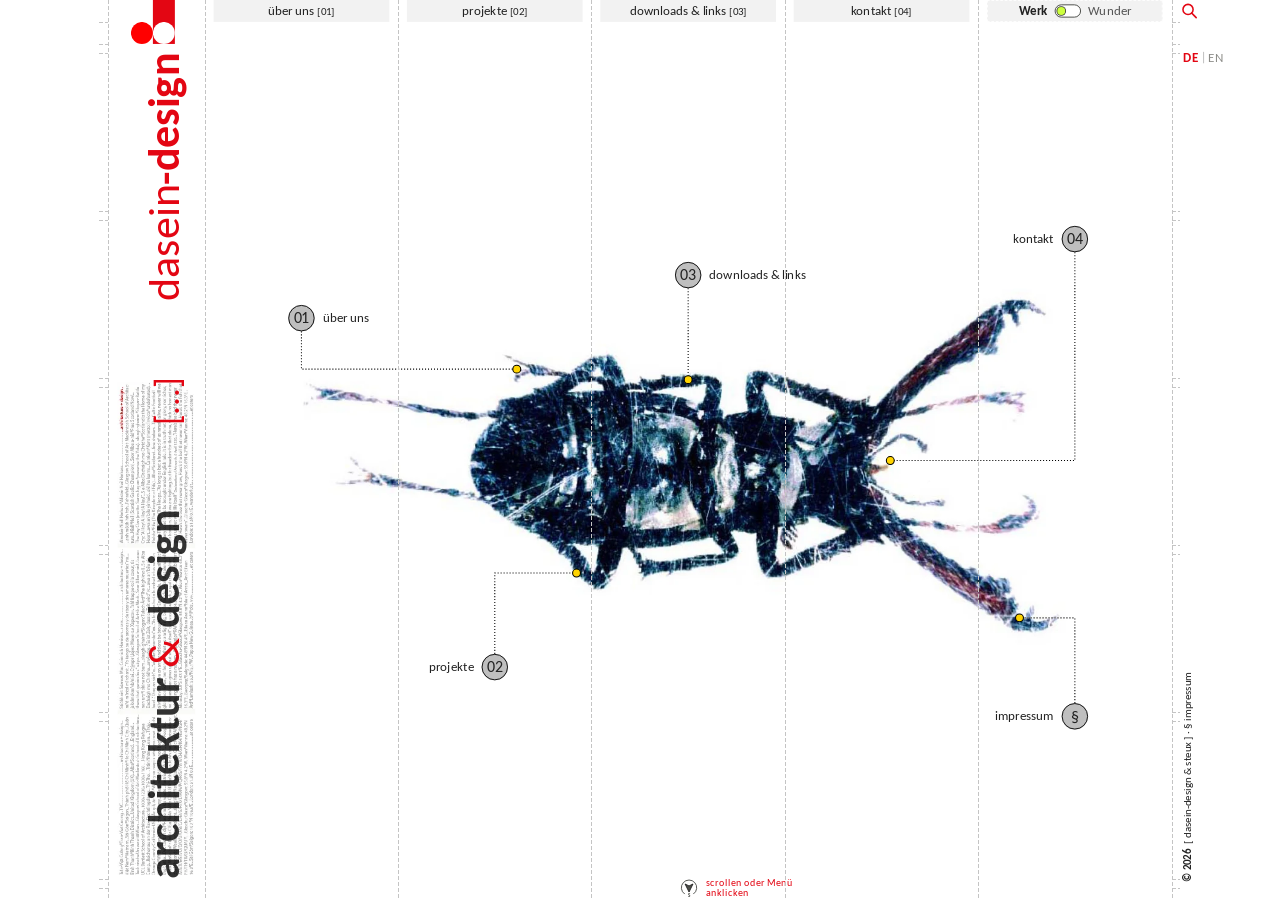
<file: index.html>
<!doctype html>
<html lang="en">
<head><script>if(location.hash==="#impressum"){ history.replaceState(null,"",location.pathname+location.search+"#contact"); window.ddImp=1; }</script><script>/* phones go to the phone site (23 Oct); ?desktop=1 stays here and is remembered */ (function(){ try{ const q=new URLSearchParams(location.search); if(q.get("desktop")==="1") localStorage.setItem("dd-desktop","1"); if(q.get("desktop")==="0") localStorage.removeItem("dd-desktop"); const narrow=Math.min(screen.width,screen.height)<=600||(innerWidth<=760&&matchMedia("(pointer:coarse)").matches); if(narrow&&localStorage.getItem("dd-desktop")!=="1") location.replace("phone/index.html"+location.hash); }catch(e){} })();</script>
<meta charset="utf-8">
<meta name="viewport" content="width=device-width, initial-scale=1">
<link rel="manifest" href="manifest.webmanifest"><link rel="apple-touch-icon" href="apple-touch-icon.png"><link rel="icon" type="image/png" href="icon-192.png"><meta name="theme-color" content="#ffffff"><meta name="mobile-web-app-capable" content="yes"><meta name="apple-mobile-web-app-capable" content="yes"><meta name="apple-mobile-web-app-title" content="dasein-design"><script id="sw-reg">if("serviceWorker" in navigator&&location.protocol==="https:")addEventListener("load",function(){navigator.serviceWorker.register("sw.js").catch(function(){});});</script>

<title>dasein-design · architecture + design · Wien</title>
<meta property="og:type" content="website"><meta property="og:url" content="https://steux68.github.io/dasein-design_steux/"><meta property="og:title" content="dasein-design · architecture + design · Wien"><meta property="og:description" content="dasein-design is an architecture and design practice in Vienna (Wien), run by Cuong Tran-Viet and Steuart Harrison: projects, services, guides for clients and contact."><meta property="og:image" content="https://steux68.github.io/dasein-design_steux/img/share-preview.png"><meta property="og:image:width" content="1200"><meta property="og:image:height" content="630"><meta name="twitter:card" content="summary_large_image">
<meta name="description" content="dasein-design is an architecture and design practice in Vienna (Wien), run by Cuong Tran-Viet and Steuart Harrison: projects, services, guides for clients and contact.">
<link rel="stylesheet" href="fonts.css">
<link rel="stylesheet" href="figma.css">
<style>
html,body{margin:0;height:100%;overflow:hidden;background:#fff}
html,body,button,input,select,textarea,dialog{font-family:Carlito,Calibri,sans-serif}   /* one font everywhere, buttons included */
.strip{position:fixed;inset:0;display:flex;align-items:center;justify-content:center}
.holder{position:relative;flex:none;width:calc(1440px * var(--s,.5));height:calc(1024px * var(--s,.5))}
.stage{position:absolute;left:0;top:0;width:1440px;height:1024px;transform:scale(var(--s,.5));transform-origin:0 0;background:#fff;overflow:hidden}
.scroller{position:absolute;inset:0;overflow-y:auto;overflow-x:hidden;scroll-snap-type:y mandatory;scrollbar-width:none;overscroll-behavior:contain}
.scroller::-webkit-scrollbar{display:none}
.pg{position:relative;width:1440px;height:1024px;scroll-snap-align:start;scroll-snap-stop:always;overflow:hidden}
.frame{position:absolute;inset:0;width:1440px;height:1024px}
.mask{position:absolute;background:#fff;pointer-events:none}
.chrome{position:absolute;inset:0;pointer-events:none;visibility:hidden}
.chrome.on{visibility:visible}
.hot{position:absolute;display:block;z-index:5}
/* menu bar: no drop shadow under the labels; the tab under the mouse gets a red label and a red frame */
[class*="text-shadow-"]{text-shadow:none!important}   /* no blurred Figma drop shadows anywhere */
.hot.tab:hover,.hot.tab:focus-visible{box-shadow:inset 0 0 0 calc(1px / var(--s,1)) #e30613;outline:none}
.hot.tab.cur:hover,.hot.tab.cur:focus-visible{box-shadow:none}
/* the tab of the page you are on: bold label in red, no frame */
.chrome[data-pg="services"] [class*="w-[190px]"][class*="left-[335px]"]{color:#e30613!important}
.chrome[data-pg="projects"] [class*="w-[190px]"][class*="left-[555px]"]{color:#e30613!important}
.chrome[data-pg="downloads"] [class*="w-[190px]"][class*="left-[775px]"]{color:#e30613!important}
.chrome[data-pg="bits"] [class*="w-[190px]"][class*="left-[995px]"]{color:#e30613!important}
.chrome[data-pg="contact"] [class*="w-[190px]"][class*="left-[1215px]"]{color:#e30613!important}


.hot.pin{width:30px;height:30px;box-sizing:border-box;border-radius:50%;border:calc(1px / var(--s,1)) solid #000;background:#bfbfbf;
  display:flex;align-items:center;justify-content:center;font:400 18px/1 Carlito,Calibri,sans-serif;color:#222;text-decoration:none;z-index:6;transition:background .15s}
.pin .pl{position:absolute;top:50%;transform:translateY(-50%);white-space:nowrap;font:400 15px/1 Carlito,Calibri,sans-serif;color:#222;padding:4px 0}
.pin .pl.r{left:calc(100% + 9px)} .pin .pl.l{right:calc(100% + 9px)}
.hot.pin:hover .pl,.hot.pin:focus-visible .pl{color:#e30613}
/* numbered circles: the ring is a vector circle (even in every browser, unlike a border on the scaled page);
   when the pointer comes near, the circle sends out thin red rings */
.hot.pin{border:0!important}
.pin .pring{position:absolute;inset:0;width:100%;height:100%;overflow:visible;pointer-events:none}
.pin .pring circle{fill:none;stroke:#000;stroke-width:1;vector-effect:non-scaling-stroke}
.hot.pin:hover .pring circle,.hot.pin:focus-visible .pring circle,.hot.pin:active .pring circle{stroke:#e30613}
.hot.pin::before,.hot.pin::after{content:"";position:absolute;inset:0;border-radius:50%;pointer-events:none;opacity:0;
  border:calc(1px / (var(--s,1) * var(--dpr,1))) solid #e30613}
.hot.pin.near::before,.hot.pin.near::after{animation:pinring 1.5s ease-out infinite}
.hot.pin.near::after{animation-delay:.75s}
.hot.pin.near{animation:pinpulse 1.5s ease-in-out infinite}
@keyframes pinring{from{transform:scale(1);opacity:.8}to{transform:scale(2.1);opacity:0}}
@keyframes pinpulse{50%{transform:scale(1.07)}}
/* menu tabs: on hover, or with the pointer close below, the tab (grey box and label) bobs gently down a little;
   the top edge stays where it is; not the current page's tab */
.stage[data-bob="0"] .chrome.on [class*="left-[235px]"][class*="h-[25px]"][class*="bg-"],.stage[data-bob="0"] .chrome.on [class*="w-[190px]"][class*="left-[335px]"],.stage[data-bob="0"] .hot.tab[href]:nth-of-type(1),
.stage[data-bob="1"] .chrome.on [class*="left-[455px]"][class*="h-[25px]"][class*="bg-"],.stage[data-bob="1"] .chrome.on [class*="w-[190px]"][class*="left-[555px]"],.stage[data-bob="1"] .hot.tab[href]:nth-of-type(2),
.stage[data-bob="2"] .chrome.on [class*="left-[675px]"][class*="h-[25px]"][class*="bg-"],.stage[data-bob="2"] .chrome.on [class*="w-[190px]"][class*="left-[775px]"],.stage[data-bob="2"] .hot.tab[href]:nth-of-type(3),
.stage[data-bob="3"] .chrome.on [class*="left-[895px]"][class*="h-[25px]"][class*="bg-"],.stage[data-bob="3"] .chrome.on [class*="w-[190px]"][class*="left-[995px]"],.stage[data-bob="3"] .hot.tab[href]:nth-of-type(4),
.stage[data-bob="4"] .chrome.on [class*="left-[1115px]"][class*="h-[25px]"][class*="bg-"],.stage[data-bob="4"] .chrome.on [class*="w-[190px]"][class*="left-[1215px]"],.stage[data-bob="4"] .hot.tab[href]:nth-of-type(5){animation:tabbob 1.1s ease-in-out infinite}
@keyframes tabbob{0%,100%{transform:translateY(0)}45%{transform:translateY(3px)}65%{transform:translateY(1.5px)}}
/* hover is a passing state: the tab box (and a numbered circle) turns lime green; the current page keeps its yellow-lime; the label stays as it is */
.stage[data-bob="0"] .chrome.on [class*="left-[235px]"][class*="h-[25px]"][class*="bg-"],
.stage[data-bob="1"] .chrome.on [class*="left-[455px]"][class*="h-[25px]"][class*="bg-"],
.stage[data-bob="2"] .chrome.on [class*="left-[675px]"][class*="h-[25px]"][class*="bg-"],
.stage[data-bob="3"] .chrome.on [class*="left-[895px]"][class*="h-[25px]"][class*="bg-"],
.stage[data-bob="4"] .chrome.on [class*="left-[1115px]"][class*="h-[25px]"][class*="bg-"]{background:#a5e35a!important;transition:background .15s}
@media (prefers-reduced-motion:reduce){.stage[data-bob] *{animation-name:none!important}}
.pinnear .ihint .ilab{display:none}
@media (prefers-reduced-motion:reduce){.hot.pin.near,.hot.pin.near::before,.hot.pin.near::after{animation:none}}
.hot.pin:hover,.hot.pin:focus-visible,.hot.pin:active{background:#a5e35a;font-weight:700;z-index:7;border:calc(1px / var(--s,1)) solid #e30613;outline:none}
.hot:focus-visible{outline:2px solid red;outline-offset:2px}
/* social links: current brand marks in their own colours (Figma's old icons are hidden) */
.chrome [data-name="Facebook"],.chrome [data-name="Instagram"],.chrome [data-name="Twitter Squared"]{display:none}
.social{display:flex;align-items:center;justify-content:center;border-radius:4px}
.social:hover{box-shadow:inset 0 0 0 calc(1px / var(--s,1)) #e30613}
/* vertical section titles: the light "&" and the number in red; a quiet slide-in when you arrive on a page */
/* vertical titles run from the foot of the side bar up to the top of the grey text block (y 430); the [number] is as big as the words and ends level with it */
.chrome [class*="h-[560px]"][class*="w-[84px]"][class*="top-[1000px]"]{height:570px!important}
.chrome [class*="h-[560px]"][class*="w-[84px]"][class*="top-[1003px]"]{height:573px!important}
.chrome [class*="h-[560px]"][class*="w-[84px]"][class*="top-[1000px]"] [class*="w-[560px]"]{width:570px!important}
.chrome [class*="h-[560px]"][class*="w-[84px]"][class*="top-[1003px]"] [class*="w-[560px]"]{width:573px!important}
.chrome [class*="w-[560px]"] > p{display:flex;align-items:baseline;white-space:pre;margin:0}
.chrome [class*="w-[560px]"] > p > span[class*="text-[20px]"]{font-size:40px!important;margin-left:auto}
/* start page: the projects tab grey like the others (Figma had it lime) */
.chrome[data-pg="intro"] [class*="left-[455px]"][class*="h-[25px]"][class*="bg-"]{background:rgba(0,0,0,.05)!important}
.chrome[data-pg="intro"] [class*="w-[190px]"][class*="left-[555px]"] .fcal-b{font-weight:400!important;font-size:15px!important}

/* bits & bats: the tall AKH 1 photo sits underneath its caption bar */
#bits img[src="img/p-akh-crate.webp"]{z-index:-1}
#bits .frame{isolation:isolate}
.chrome [class*="w-[560px]"] .fcal-l,.chrome [class*="w-[560px]"] span[class*="text-[20px]"]{color:#e30613}
.chrome.arrive [class*="h-[560px]"][class*="w-[84px]"]{animation:arrive .9s cubic-bezier(.2,.7,.2,1) both}
@keyframes arrive{from{opacity:0;transform:translateY(40px)}to{opacity:1;transform:none}}
@media (prefers-reduced-motion:reduce){.chrome.arrive [class*="h-[560px]"][class*="w-[84px]"]{animation:none}}
.hot.lk{width:200px;height:100px}
.hot.lk::before{content:"";position:absolute;left:0;top:0;width:200px;height:50px}
.hot.lk:hover::before,.hot.lk:focus-visible::before{box-shadow:inset 0 0 0 calc(1px / var(--s,1)) #e30613}
/* services: section headings in red, to match their red symbols */
[data-node-id="1:554"] > p:first-child,[data-node-id="1:628"] > p:first-child,[data-node-id="1:633"] > p:first-child,[data-node-id="1:634"] > p:first-child{color:#e30613}
/* arrow to the next page, with its label; on the last page it points up and leads back to the start */
.nextp{display:flex;align-items:center;gap:8px;text-decoration:none;color:#555;font:400 11px/1 Carlito,Calibri,sans-serif;letter-spacing:.06em;padding-left:20px}
.nextp:hover{color:#e30613}
.nextp .cn,.nextp.up .cs{display:none} .nextp.up .cn{display:block}   /* S: on to the next page; N on the last page: back to the top */
/* first visit to the intro: the arrow nudges downwards and the label invites you in, until you first move on */
.nextp.hint svg{animation:nudge 1.3s ease-in-out infinite}
.nextp.hint span{color:#e30613;animation:glow 1.3s ease-in-out infinite}
@keyframes nudge{0%,100%{transform:translateY(0)}50%{transform:translateY(4px)}}
@keyframes glow{0%,100%{opacity:1}50%{opacity:.35}}
@media (prefers-reduced-motion:reduce){.nextp.hint svg,.nextp.hint span{animation:none}}
.gl{position:absolute;left:0;top:0;pointer-events:none;z-index:30}
/* frames around images: light dotted, one screen pixel; only the main grid lines are dashed */
.frame .border-dashed.border-black{border-width:0!important}
.frame .border-dashed.border-black::after{content:"";position:absolute;inset:0;pointer-events:none;z-index:2;
  --c:#b8b8b8;--d:var(--w);--p:calc(var(--w) * 3);--w:calc(1px / (var(--s,1) * var(--dpr,1)));
  background:
   repeating-linear-gradient(to right,var(--c) 0 var(--d),transparent var(--d) var(--p)) left top/100% var(--w) no-repeat,
   repeating-linear-gradient(to right,var(--c) 0 var(--d),transparent var(--d) var(--p)) left bottom/100% var(--w) no-repeat,
   repeating-linear-gradient(to bottom,var(--c) 0 var(--d),transparent var(--d) var(--p)) left top/var(--w) 100% no-repeat,
   repeating-linear-gradient(to bottom,var(--c) 0 var(--d),transparent var(--d) var(--p)) right top/var(--w) 100% no-repeat}
.gl i{position:absolute;display:block}
/* live map on the contact page: OpenStreetMap, zoomable, with the dasein-design marker */
.mapclip{position:absolute;overflow:hidden;z-index:20;pointer-events:none}
.mapwrap{position:absolute;pointer-events:auto;background:#e8e4dc}
#livemap{position:absolute;inset:0;background:#e8e4dc}
.mz{position:absolute;z-index:500;display:flex;flex-direction:column;gap:1px}
.mz button{padding:0;margin:0;border:1px dotted #b8b8b8;background:#fff;cursor:pointer;display:block}
.mz button img{display:block;width:100%;height:100%}
.mz button:hover{border:1px solid #e30613}
.pinH{position:relative}
.pinsvg{display:block;width:100%;height:100%;overflow:visible}
.pinsvg .pb{fill:#3a3c37}
.pinsvg .pw{fill:#fff}
.pinsvg .pr{fill:none;stroke:#3a3c37;stroke-width:1;vector-effect:non-scaling-stroke}
.pinsvg .pa{fill:#4d4f4a;stroke:#1a1a1a;stroke-width:1;vector-effect:non-scaling-stroke;stroke-linejoin:round}
.pinsvg text{fill:#3a3c37;font:700 6.4px Carlito,Calibri,sans-serif;text-anchor:middle;dominant-baseline:central}
/* address label: top right of the pin; it moves to the other side or below as the pin nears the map's edges */
.plab{position:absolute;left:calc(100% + .35em);bottom:62%;white-space:nowrap;background:rgba(255,255,255,.92);color:#222;
  font-family:Carlito,Calibri,sans-serif;font-weight:400;line-height:1.25;padding:.3em .55em;text-align:left}
.plab b{font-weight:700}
.pinH.l .plab{left:auto;right:calc(100% + .35em)}
.pinH.b .plab{bottom:auto;top:30%}
.leaflet-container .leaflet-control-attribution{font:10px/1.3 Carlito,Calibri,sans-serif;background:rgba(255,255,255,.7)}

/* project tiles: a red frame on hover, as on the links page; a click opens the pop-up */
.hot.proj{padding:0;margin:0;border:0;background:none;cursor:none}
.hot.proj:hover,.hot.proj:focus-visible{box-shadow:inset 0 0 0 calc(1px / var(--s,1)) #e30613;outline:none}
/* over a project tile the pointer becomes a small pulsing circle sending out thin red rings */
.pcur{position:fixed;left:0;top:0;width:0;height:0;pointer-events:none;z-index:2147483000;display:none}
.pcur.on{display:block}
.pcur b,.pcur::before,.pcur::after{content:"";position:absolute;left:0;top:0;border-radius:50%;transform:translate(-50%,-50%)}
.pcur b{width:9px;height:9px;background:#d4fb4d;box-shadow:inset 0 0 0 .5px #e30613;animation:pcdot 1.4s ease-in-out infinite}
.pcur::before,.pcur::after{width:9px;height:9px;border:.6px solid #e30613;box-sizing:border-box;animation:pcring 1.4s ease-out infinite}
.pcur::after{animation-delay:.7s}
@keyframes pcdot{50%{transform:translate(-50%,-50%) scale(.75)}}
@keyframes pcring{from{width:9px;height:9px;opacity:.8}to{width:45px;height:45px;opacity:0}}
@media (prefers-reduced-motion:reduce){.pcur b,.pcur::before,.pcur::after{animation:none}.pcur::after{display:none}.pcur::before{width:18px;height:18px}}
/* over the photo the pointer becomes a small yellow arrow, pulsing and sending out thin red rings like the circle */
.pcar{position:fixed;left:0;top:0;width:0;height:0;pointer-events:none;z-index:10;display:none}
.pcar.on{display:block}
.pcar{--hp:calc(.86px / var(--dpr,1))}
.pcar svg{position:absolute;left:-14px;top:-14px;display:none}
.pcar.l .cw,.pcar.r .ce{display:block}
.pcar .tr{animation:arring 1.4s ease-out infinite}
.pcar .dt{transform-box:fill-box;transform-origin:center}
/* project pop-up: only the main area is veiled and blurred; side bars, title and menu stay sharp */
dialog.lb{position:fixed;inset:0;width:100%;height:100%;max-width:none;max-height:none;margin:0;padding:0;border:0;background:transparent;overflow:hidden;color:#222}
dialog.lb::backdrop{background:transparent}
dialog.lb[open]{display:flex;align-items:center;justify-content:center}
.lbh{position:relative;flex:none;width:calc(1440px * var(--s,.5));height:calc(1024px * var(--s,.5))}
.lbs{position:absolute;left:0;top:0;width:1440px;height:1024px;transform:scale(var(--s,.5));transform-origin:0 0;font-family:Carlito,Calibri,sans-serif}
.lbv{position:absolute;left:225px;top:32px;width:1100px;height:992px;background:rgba(255,255,255,.35);-webkit-backdrop-filter:blur(5px);backdrop-filter:blur(5px)}
dialog.lb[open] .lbv{animation:lbveil .3s ease-out both}
@keyframes lbveil{from{background:rgba(255,255,255,0);-webkit-backdrop-filter:blur(0);backdrop-filter:blur(0)}}
dialog.lb[open] .lbp{animation:lbin .3s ease-out both}
@keyframes lbin{from{opacity:0;transform:translateY(14px)}}
@media (prefers-reduced-motion:reduce){dialog.lb[open] .lbv,dialog.lb[open] .lbp{animation:none}}
/* the site's dashed column lines, kept sharp over the veil */
.lbg{position:absolute;inset:0;z-index:6;pointer-events:none}   /* the column lines above the pop-up too (23 Oct) */
.lbg i{position:absolute;top:32px;height:992px;width:var(--w);pointer-events:none;
  --w:calc(1px / (var(--s,1) * var(--dpr,1)));background:repeating-linear-gradient(to bottom,#b4b4b4 0 5px,transparent 5px 7.5px)}
/* the pop-up itself, centred in the main area */
.lbp{position:absolute;outline:none;background:rgba(255,255,255,.72);-webkit-backdrop-filter:blur(6px);backdrop-filter:blur(6px);box-shadow:0 12px 40px rgba(0,0,0,.10)}
.lbd::after{content:"";position:absolute;inset:0;pointer-events:none;z-index:2;
  --c:#b8b8b8;--d:var(--w);--p:calc(var(--w) * 3);--w:calc(1px / (var(--s,1) * var(--dpr,1)));
  background:
   repeating-linear-gradient(to right,var(--c) 0 var(--d),transparent var(--d) var(--p)) left top/100% var(--w) no-repeat,
   repeating-linear-gradient(to right,var(--c) 0 var(--d),transparent var(--d) var(--p)) left bottom/100% var(--w) no-repeat,
   repeating-linear-gradient(to bottom,var(--c) 0 var(--d),transparent var(--d) var(--p)) left top/var(--w) 100% no-repeat,
   repeating-linear-gradient(to bottom,var(--c) 0 var(--d),transparent var(--d) var(--p)) right top/var(--w) 100% no-repeat}
/* top line: counter on the left, close on the right */
.lbk{position:absolute;left:26px;top:30px;height:25px;display:flex;align-items:center;gap:8px;font:400 13px/25px Carlito,Calibri,sans-serif;color:#555;letter-spacing:.06em}
.lbkb{display:flex;align-items:center;border:0;background:none;padding:0;cursor:pointer}
.lbkb:focus-visible{outline:none}
.lbk b{color:#e30613;font-weight:400}
.lbx{position:absolute;right:26px;top:31px;width:24px;height:24px;border:0;padding:0;background:none;cursor:pointer;display:flex;align-items:center;justify-content:center}
.lbx svg{width:16px;height:16px;stroke:#000;stroke-width:1;transition:stroke .2s}
.lbx:hover svg,.lbx:focus-visible svg{stroke:#e30613;animation:lbxp 1.4s ease-in-out infinite}
.lbx:focus-visible{outline:none}
@keyframes lbxp{50%{transform:scale(1.3)}}
@media (prefers-reduced-motion:reduce){.lbx:hover svg,.lbx:focus-visible svg{animation:none}}
/* main photo */
.lbi{position:absolute;left:30px;top:75px;width:520px;height:390px;display:flex;align-items:center;justify-content:center;background:rgba(240,240,240,.55)}
.lbi img{width:100%;height:100%;object-fit:contain;display:block;transition:opacity .2s}
.lbi img.ld{opacity:0}
.lbn{position:absolute;top:0;width:50%;height:100%;padding:0;border:0;background:none;cursor:none;display:flex;align-items:center;z-index:3}
.lbn.prev{left:0;justify-content:flex-start;padding-left:12px}.lbn.next{right:0;justify-content:flex-end;padding-right:12px}
.lbn span{width:40px;height:40px;display:flex;align-items:center;justify-content:center;opacity:0;transition:opacity .2s}
.lbn:focus-visible span{opacity:1}
.lbn:focus-visible{outline:none}
/* all arrows are compass arrows (north = top of the screen): a dark grey notched arrowhead in an open circle,
   with N, E, S or W in the gap; every line as thin as the dashed guide lines (one screen pixel).
   Pointed at, they send out thin dark rings, like the pulsing pointers */
:root{--hp:calc(.92px / (var(--s,1) * var(--dpr,1)))}
.ar{overflow:visible;flex:none}
.ar .rg{fill:none;stroke:#3a3c37;stroke-width:var(--hp)}
.ar .dt{fill:#4d4f4a;stroke:#1a1a1a;stroke-width:var(--hp);stroke-linejoin:round}
.ar text{fill:#3a3c37;font:700 6.4px Carlito,Calibri,sans-serif;text-anchor:middle;dominant-baseline:central}
.tr{fill:none;stroke:#3a3c37;stroke-width:var(--hp);opacity:0;transform-box:fill-box;transform-origin:center}
.lbm button:hover .tr,.lbm button:focus-visible .tr,.lbkb:hover .tr,.lbkb:focus-visible .tr,.lbsa:not(:disabled):hover .tr,.nextp:hover .tr,.nextp:focus-visible .tr,.nextp.hint .tr{animation:arring 1.4s ease-out infinite}
.tr2{animation-delay:.7s!important}
@keyframes arring{from{transform:scale(1);opacity:.75}to{transform:scale(1.8);opacity:0;stroke-width:calc(var(--hp) / 1.8)}}
@media (prefers-reduced-motion:reduce){.tr{animation:none!important}}
/* beside the photo: title, text, then the project details */
.lbc{position:absolute;left:580px;top:75px;width:310px;height:390px;overflow-y:auto;scrollbar-width:thin}
.lbt{margin:0;font:700 20px/1.15 Carlito,Calibri,sans-serif;color:#e30613}
.lbtx{margin:12px 0 0;font:400 14px/1.4 Carlito,Calibri,sans-serif;color:#222;display:flex;flex-direction:column;gap:8px}
.lbtx p{margin:0}
.lbdt{margin:18px 0 0;padding-top:12px;border-top:calc(1px / (var(--s,1) * var(--dpr,1))) dotted #b8b8b8;display:grid;grid-template-columns:62px 1fr;gap:4px 10px;font:400 13px/1.4 Carlito,Calibri,sans-serif}
.lbdt dt{color:#8a8a86;letter-spacing:.04em}
.lbdt dd{margin:0;color:#222}
/* photo strip of this project, for quick navigation */
.lbsl{position:absolute;left:30px;top:490px;font:400 11px/1 Carlito,Calibri,sans-serif;color:#8a8a86;letter-spacing:.06em}
.lbsw{position:absolute;left:30px;top:508px;width:860px;height:120px;display:flex;align-items:center;gap:8px}
.lbsa{flex:none;width:22px;height:120px;border:0;padding:0;background:none;cursor:pointer;display:flex;align-items:center;justify-content:center}
.lbsa:disabled{opacity:.25;cursor:default}
.lbsa:focus-visible{outline:1px solid #e30613}
.lbst{flex:1;height:120px;display:flex;align-items:flex-end;gap:10px;overflow-x:auto;scroll-behavior:smooth;scrollbar-width:none}
.lbst::-webkit-scrollbar{display:none}
.lbst button{position:relative;flex:none;padding:0;border:0;background:none;cursor:pointer;line-height:0}
.lbst img{display:block;width:auto;height:auto;max-width:150px;max-height:120px}
.lbst img{opacity:.4;transition:opacity .25s}
.lbst button:hover img,.lbst button:focus-visible img{opacity:.8}
.lbst button.cur img{opacity:1}
.lbst button::before{content:"";position:absolute;inset:0;pointer-events:none;z-index:1;
  --c:#b8b8b8;--d:var(--w);--p:calc(var(--w) * 3);--w:calc(1px / (var(--s,1) * var(--dpr,1)));
  background:
   repeating-linear-gradient(to right,var(--c) 0 var(--d),transparent var(--d) var(--p)) left top/100% var(--w) no-repeat,
   repeating-linear-gradient(to right,var(--c) 0 var(--d),transparent var(--d) var(--p)) left bottom/100% var(--w) no-repeat,
   repeating-linear-gradient(to bottom,var(--c) 0 var(--d),transparent var(--d) var(--p)) left top/var(--w) 100% no-repeat,
   repeating-linear-gradient(to bottom,var(--c) 0 var(--d),transparent var(--d) var(--p)) right top/var(--w) 100% no-repeat}
.lbst button::after{content:"";position:absolute;left:0;right:0;bottom:0;height:4px;background:#d4fb4d;transform:scaleX(0);transition:transform .25s}
.lbst button.cur::after{transform:none}
.lbst button:focus-visible{outline:none}
/* bottom line: previous / next project */
.lbm{position:absolute;left:30px;right:30px;bottom:30px;display:flex;justify-content:space-between}
.lbm button{display:flex;align-items:center;gap:8px;border:0;background:none;padding:0;cursor:pointer;font:400 11px/1 Carlito,Calibri,sans-serif;letter-spacing:.06em;color:#555}
.lbm button:hover,.lbm button:focus-visible{color:#e30613;outline:none}

/* start page: the beetle arrives as a collage and puts itself together */
.bug{position:absolute;pointer-events:none;display:none;z-index:1;clip-path:inset(-28px 0 -24px 0)}   /* fly only inside the main area */
.bugplay .bug{display:block}
.bugplay [data-node-id="1:144"]{visibility:hidden}
.bp{position:absolute;opacity:0;will-change:transform}
.bp i{position:absolute;inset:0;background:url(img/intro-bug-cut.webp) no-repeat;background-size:1100px 940px}
/* start page hint: a small pulsing dot follows the pointer over the main area, with a note that switches sides near the edges */
.ihint .ilab{position:absolute;left:14px;bottom:8px;white-space:nowrap;background:rgba(255,255,255,.92);color:#222;
  font:400 13px/1.4 Carlito,Calibri,sans-serif;padding:4px 8px}
.ihint.l .ilab{left:auto;right:14px}
.ihint.b .ilab{bottom:auto;top:10px}
.ihoff,.ihoff *{cursor:none!important}

/* site search: the Figma magnifier is replaced by a red one, a little sturdier than the hairline arrows (like the map pin) */
.chrome [data-name="Search"]{display:none}
.sbtn{padding:0;margin:0;border:0;background:none;cursor:pointer;display:flex;align-items:center;justify-content:center}
.sbtn svg{width:21px;height:21px;fill:none;stroke:#e30613;stroke-width:2;stroke-linecap:round;overflow:visible}
.sbtn:hover svg,.sbtn:focus-visible svg,.sbtn[aria-expanded="true"] svg{animation:lbxp 1.4s ease-in-out infinite}
.sbtn:focus-visible{outline:none}
@media (prefers-reduced-motion:reduce){.sbtn svg{animation:none!important}}
.spop{position:absolute;z-index:40;box-sizing:border-box;padding:10px 12px 12px;background:rgba(255,255,255,.9);
  -webkit-backdrop-filter:blur(6px);backdrop-filter:blur(6px);box-shadow:0 8px 28px rgba(0,0,0,.10);font-family:Carlito,Calibri,sans-serif}
.spop input{display:block;width:100%;box-sizing:border-box;margin:0;padding:4px 0;border:0;border-bottom:var(--hp) dotted #b8b8b8;border-radius:0;
  background:none;font:400 15px/1.2 Carlito,Calibri,sans-serif;color:#222;outline:none;-webkit-appearance:none;appearance:none}
.spop input::placeholder{color:#e30613;opacity:1}
.spop input::-webkit-search-cancel-button{-webkit-appearance:none}
#sres{max-height:520px;overflow-y:auto;scrollbar-width:thin}
.sr{display:block;width:100%;box-sizing:border-box;text-align:left;margin:0;padding:6px 0;border:0;border-bottom:var(--hp) dotted #d6d6d6;background:none;cursor:pointer;
  font:400 12.5px/1.3 Carlito,Calibri,sans-serif;color:#222}
.sr .sp{display:block;color:#e30613;font-size:10.5px;letter-spacing:.06em}
.sr mark{background:#d4fb4d;color:inherit;padding:0 1px}
.sr:hover .st,.sr:focus-visible .st{color:#e30613}
.sr:focus-visible{outline:none}
.snone{padding-top:7px;font-size:12px;color:#8a8a86}
.sflash{background:rgba(212,251,77,.9)!important;box-shadow:0 0 0 3px rgba(212,251,77,.9)}
/* map zoom: white circles with a thin red + / -, like the search magnifier */
.mz{gap:4px!important}
.mz #zhome{margin-top:9px}   /* a little apart from + and -: it brings the map back to the start view */
.mz button{border:0!important;border-radius:50%;background:none!important;padding:0}
.mz button svg{display:block;width:100%;height:100%;overflow:visible}
.mz button circle{fill:rgba(255,255,255,.9);stroke:#e30613;stroke-width:1;vector-effect:non-scaling-stroke}
.mz button path{fill:none;stroke:#e30613;stroke-width:1.2;vector-effect:non-scaling-stroke;stroke-linecap:round;stroke-linejoin:round}
.mz button:hover circle,.mz button:focus-visible circle{fill:rgba(212,251,77,.92)}
.mz button:focus-visible{outline:none}

/* ---- from the phone version (fromphone.py) ---- */
.dd{color:#e30613}
a[href^="tel:"]{color:#1e8e3e;text-decoration:none} a[href^="mailto:"]{color:#1a5fd0}
.plab b{color:#e30613}
/* beetle: new leader lines (the Figma ones are hidden) */
[data-node-id="1:225"],[data-node-id="1:228"],[data-node-id="26:180"],[data-node-id="30:639"],[data-node-id="26:181"],[data-node-id="30:640"],[data-node-id="26:186"],[data-node-id="26:187"]{display:none!important}
.dlead{position:absolute;left:0;top:0;width:1440px;height:1024px;pointer-events:none;z-index:4;overflow:visible;mix-blend-mode:difference}
.dlead path{fill:none;stroke:#fff;stroke-width:1.2;stroke-dasharray:1.2 2.2}
.dlead.dots{mix-blend-mode:normal}
.dlead circle{fill:#ffd400;stroke:#000;stroke-width:1.2}
/* the circles light up yellow-lime in turn (01 ... 05), each sending out its two coloured rings, then turn grey again */
.hot.pin{animation:pinon 9s ease-in-out infinite;animation-delay:calc(var(--k) * 1.5s)}
@keyframes pinon{0%{background:#bfbfbf}2.5%{background:#cdff3e}14%{background:#cdff3e}16.7%{background:#bfbfbf}100%{background:#bfbfbf}}
.pin .cr{position:absolute;inset:-1px;border-radius:50%;border:1.6px solid var(--c1);opacity:0;pointer-events:none;
  animation:pinturn 9s ease-out infinite;animation-delay:calc(var(--k) * 1.5s + .3s)}
.pin .cr.c2{border-color:var(--c2);animation-delay:calc(var(--k) * 1.5s + .6s)}
@keyframes pinturn{0%{transform:scale(1);opacity:.9}12.5%{transform:scale(2.3);opacity:0}100%{transform:scale(2.3);opacity:0}}
.hot.pin:hover,.hot.pin:focus-visible,.hot.pin.near{animation:none}
.hot.pin.near{animation:pinpulse 1.5s ease-in-out infinite}
@media (prefers-reduced-motion:reduce){.hot.pin,.pin .cr{animation:none}}
/* texts */
.ptx{position:absolute;font:400 12px/1.3 Carlito,Calibri,sans-serif;color:#222;margin:0}
.ptx p{margin:0 0 6px} .ptx .lab2{font-weight:700;font-size:11px;letter-spacing:.12em;color:#e30613;margin-bottom:4px}
.ptx.bio{font-size:11px;line-height:1.3} .ptx.bio p{margin-bottom:4px}
.ptx.end{font-family:Carlito,Calibri,sans-serif;font-weight:700;font-size:12px;line-height:normal;color:#222}   /* in the contact address type */
.ptx.end .hd{font-style:normal;font-weight:700;margin:0 .35em}
.ptx.end .hd:first-child{margin-left:0}
/* pop-up: close like the compass signs; the counter between previous and next */
.lbx{width:24px;height:24px}
.lbx svg{width:22px;height:22px;stroke:none}
.lbx .rg{fill:none;stroke:#3a3c37;stroke-width:var(--hp)} .lbx .xx{fill:none;stroke:#1a1a1a;stroke-width:1.15;stroke-linecap:round;transition:stroke .2s}
.lbx:hover .rg,.lbx:focus-visible .rg{stroke:#e30613} .lbx:hover .xx,.lbx:focus-visible .xx{stroke:#e30613}
/* project counter at the top, centred on the pop-up and level with the close cross, the previous / next project arrows either side (23 Oct) */
.lbk{left:50%;right:auto;top:30px;transform:translateX(-50%);gap:10px;z-index:4}
.lbk .ar{width:22px;height:22px}
.lbk .lbkc{display:inline-block;min-width:13.5em;text-align:center;white-space:nowrap;font:400 13px/25px Carlito,Calibri,sans-serif;color:#555;letter-spacing:.06em;font-variant-numeric:tabular-nums}   /* room for three-figure numbers (100+) so the arrows never shift */
.lbk .lbkc b{color:#e30613;font-weight:400}
/* the two long CVs on the us & our services page end just over half way down, faded, with a "full CV" opener; open, they run to the foot as designed */
[data-node-id="1:622"],[data-node-id="1:623"]{max-height:165px;overflow:hidden;overscroll-behavior:contain;transition:max-height .45s ease;
  -webkit-mask-image:linear-gradient(#000 62%,transparent);mask-image:linear-gradient(#000 62%,transparent)}
.frame.cvo1 [data-node-id="1:623"],.frame.cvo2 [data-node-id="1:622"]{max-height:335px;overflow-y:auto;-webkit-mask-image:none;mask-image:none}
.dcv{position:absolute;z-index:6;display:flex;align-items:center;gap:8px;border:0;background:none;padding:0;cursor:pointer;font:400 13px/1 Carlito,Calibri,sans-serif;letter-spacing:.04em;color:#222}
.dcv b{color:#e30613;font-weight:700;font-size:14px;margin-left:-2px} .dcv .cvt{font-weight:300}
.dcv svg{width:20px;height:20px;overflow:visible}
.dcv .c{fill:#fff;stroke:#e30613;stroke-width:1.5} .dcv path{stroke:#e30613;stroke-width:1.6;stroke-linecap:round}
.dcv .r1,.dcv .r2{fill:none;stroke:#cdff3e;stroke-width:2.2;transform-box:fill-box;transform-origin:center;animation:cvp 1.8s ease-out infinite}
.dcv .r2{animation-delay:.9s}
@keyframes cvp{0%{transform:scale(1);opacity:.95}100%{transform:scale(1.9);opacity:0}}
.dcv[aria-expanded=true] .v,.dcv[aria-expanded=true] .r1,.dcv[aria-expanded=true] .r2{display:none}
.dcv .cl{display:none} .dcv[aria-expanded=true] .cl{display:inline} .dcv[aria-expanded=true] .op{display:none}
.dcv:hover .cvt,.dcv:focus-visible .cvt{color:#e30613} .dcv:focus-visible{outline:none}
/* open: the opener moves up beside the top of its CV and reads "close CV" */
.frame.cvo1 .dcv1,.frame.cvo2 .dcv2{top:596px!important;left:var(--xo)!important}
@media (prefers-reduced-motion:reduce){.dcv .r1,.dcv .r2{display:none} [data-node-id="1:622"],[data-node-id="1:623"]{transition:none}}
/* the four service icons, drawn in the compass style, a touch smaller (90 %) */
img[src^="img/ic-"]{transform:scale(.9)}
/* one job per line (22 Oct, as on the phone): dashed = page structure, dotted = round pictures only.
   No white dashed edge on the menu tabs, no underlines under e-mail addresses */
.border-dashed.border-white{border-color:transparent!important}
a[href^="mailto:"],a[href^="mailto:"] span{text-decoration:none!important}
/* services: a dotted line across each partner's column at the tick y 440, in place of the red bars above the names */
.pline{position:absolute;top:620px;width:420px;height:1px;z-index:3;background:repeating-linear-gradient(to right,#b8b8b8 0 1px,transparent 1px 3px)}
.sub2{color:#e30613;font-size:11px;letter-spacing:.12em;margin-bottom:3px!important}
.rs{display:inline-block;width:2.5px;height:.9em;margin:0 6px;vertical-align:-.08em;background:#3a3c37}
/* impressum: a small dot above the copyright in the right-hand bar; it opens a pop-up */
/* impressum: written upwards above the copyright like it - a circled i (like the ©) that flashes now and then; red on hover */
.hot.imp{display:flex;justify-content:center;text-decoration:none}
.hot.imp span{writing-mode:vertical-rl;transform:rotate(180deg);white-space:nowrap;font:400 11px Carlito,Calibri,sans-serif;letter-spacing:.03em;color:#8a8a86;transition:color .2s}
.hot.imp b{font-weight:700;font-size:12px;color:#222;transition:color .2s}
.hot.imp .ii{display:inline-block;width:13px;height:13px;line-height:11px;text-align:center;border:1.2px solid #000;border-radius:50%;font:700 9px/11px Carlito,Calibri,sans-serif;font-style:normal;color:#222;box-sizing:border-box;animation:iiflash 3.2s ease-in-out infinite}
@keyframes iiflash{0%,70%,100%{border-color:#000;color:#222;background:transparent}80%{border-color:#e30613;color:#e30613;background:#cdff3e}}
.hot.imp.cur span,.hot.imp.cur b,.hot.imp:hover span,.hot.imp:hover b,.hot.imp:focus-visible span,.hot.imp:focus-visible b{color:#e30613}
.hot.imp:hover .ii{animation:none;border-color:#e30613;color:#e30613;background:#cdff3e} .hot.imp:focus-visible{outline:none}
@media (prefers-reduced-motion:reduce){.hot.imp .ii{animation:none}}
.impc{position:absolute;column-count:2;column-gap:20px;font:400 12px/1.3 Carlito,Calibri,sans-serif;color:#222}
.impc .lab2{margin:0 0 6px;font-weight:700;font-size:11px;letter-spacing:.14em;color:#e30613;column-span:all}
.impc .lp{color:#555;font-size:11.5px;margin:0 0 4px;column-span:all}
.impc h4{margin:12px 0 2px;font-size:12px;font-weight:700;color:#222;break-after:avoid} .impc p{margin:0;break-inside:avoid}
.impc .ib{break-inside:avoid;-webkit-column-break-inside:avoid;display:block;overflow:hidden}
.impc a{color:#1a5fd0;text-decoration:none} .impc a[href^="tel:"]{color:#1e8e3e} .impc .todo{color:#e30613}
.ci{display:inline-block;font-style:normal;width:.95em;height:.95em;line-height:.85em;text-align:center;border:.07em solid currentColor;border-radius:50%;font-size:.8em;vertical-align:.05em}
.impl{pointer-events:auto;color:#222;text-decoration:none;font-weight:400;transition:color .2s}
.impl:hover,.impl:focus-visible,.impl.cur{color:#e30613;font-weight:700;outline:none}
/* three clicks on the beetle: the heart */
.heartfx{position:fixed;inset:0;z-index:9999;pointer-events:none;overflow:hidden}
.heartfx svg{position:absolute;left:0;top:0;width:60px;height:60px;margin:-30px 0 0 -30px;fill:#e30613;will-change:transform,opacity}
.heartfx .sm{width:16px;height:16px;margin:-8px 0 0 -8px}
/* link logos trimmed to their edges, with a small margin in their boxes */
img[src^="img/m-lg-"]{box-sizing:border-box;padding:6px 12px;background:#fff}   /* white ground in every logo box: three logos (zt:, …) are cut out, and the grey showed through (24 Oct) */

/* work ○ wonder on the desktop (23 Oct) */
.dwsw{position:absolute;left:1115px;top:0;width:200px;height:25px;z-index:46;display:flex;align-items:center;justify-content:center;gap:8px;border:.5px dashed #fff;background:rgba(0,0,0,.05);
  font-family:Carlito,Calibri,sans-serif;font-size:15px;color:#555;cursor:pointer;padding:0}
.dwsw .wk{color:#222;font-weight:700} .dwsw[aria-pressed=true] .wk{color:#555;font-weight:400} .dwsw[aria-pressed=true] .wo{color:#e30613;font-weight:700}
.dwsw .tg{position:relative;width:30px;height:15px;border-radius:8px;border:1px solid #3a3c37;background:#fff;transition:background .25s}
.dwsw .tg b{position:absolute;left:2px;top:2px;width:9px;height:9px;border-radius:50%;background:#cdff3e;box-shadow:0 0 0 1px #3a3c37;transition:transform .25s}
.dwsw .tg b::after{content:"";position:absolute;inset:-1px;border-radius:50%;border:1px solid #e30613;opacity:0;animation:dwp 3.2s ease-out infinite}
@keyframes dwp{0%{transform:scale(1);opacity:.8}100%{transform:scale(4);opacity:0}}
.dwsw[aria-pressed=true] .tg{background:#cdff3e} .dwsw[aria-pressed=true] .tg b{transform:translateX(15px);background:#e30613} .dwsw[aria-pressed=true] .tg b::after{animation:none}
.dwsw:hover .wo{color:#e30613}
.dwon{position:absolute;left:225px;top:30px;width:1100px;height:966px;z-index:45;background:#fff}   /* ends above the scroll arrow (y 998), which stays, as on every page */   /* above the map (20) and the guide lines */
.dwon[hidden]{display:none}
.dwtrail{position:absolute;left:0;top:0;width:1100px;height:216px;z-index:2;pointer-events:none}
.dwbug{position:absolute;left:0;top:0;width:29px;height:65px;margin:-32px 0 0 -15px;z-index:2;pointer-events:none;will-change:transform;
}   /* no outline: it walks on white */
[data-node-id="1:600"],[data-node-id="1:555"]{width:150px!important}   /* Steuart's portrait square (three photos and one empty) in place of his card, as tall as Cuong's card (23 Oct) */
.dwopen #ihint{display:none!important}   /* no start-page hint over wonder (23 Oct) */
.dwopen #mapclip{visibility:hidden}   /* the live map sits above the page: hidden while wonder is open (the dashed columns stay) */
.dwsc{position:absolute;inset:0;overflow-y:auto;overscroll-behavior:contain;touch-action:pan-y;scrollbar-width:none;padding:30px 10px 30px} .dwsc::-webkit-scrollbar{display:none}
.dwgrid{position:relative;width:1080px}   /* each column of the projects grid split in two (95 + 10 + 95), rows of 85 + 10 */   /* the projects page's module: columns on the dashed lines, rows of 180 from y 60 */
.dwg{position:absolute;padding:0;border:0;background:#f4f4f4;overflow:hidden;cursor:pointer}
.dwg img{width:100%;height:100%;object-fit:cover;display:block;transition:transform .4s} .dwg:hover img{transform:scale(1.04)}
.dwempty{position:absolute}
.dwtitle{position:absolute;left:0;top:0;width:1440px;height:1024px;z-index:45;pointer-events:none}
.dwtitle .dwtw{position:absolute;left:110px;top:380px;width:112px;height:644px;background:#fff}
.dwtitle [class*="h-[560px]"][class*="w-[84px]"]{height:570px!important} .dwtitle [class*="w-[560px]"]{width:570px!important}
.dwtitle [class*="w-[560px]"] > p{display:flex;align-items:baseline;white-space:pre;margin:0}
.dwtitle [class*="w-[560px]"] > p > span[class*="text-[20px]"]{font-size:40px!important;margin-left:auto;color:#e30613}   /* [w] like the pages' [01]-[04] */
.dwtitle[hidden]{display:none}
.dwfloat{position:absolute;left:10px;top:220px;width:1080px;height:22px;z-index:2}   /* ten categories, two to each column, in a row under the tabs, level with the dd mark */
.dwsc{top:246px!important;padding-top:6px!important}   /* the category row sits on the tick at y 250 (by the i of dasein), the photos start 10 px under it */
.dwfb{position:absolute;top:0;width:95px;height:22px;display:flex;align-items:center;justify-content:center;gap:4px;padding:0 4px;border:0;font:13px Carlito,Calibri,sans-serif;color:#222;white-space:nowrap;overflow:hidden;cursor:pointer}
.dwfb b{font-weight:700} .dwfb small{font-size:9px;opacity:.7} .dwfb:hover{filter:brightness(1.08)}
.dwfb:nth-child(1){background:#d4f06a} .dwfb:nth-child(2){background:#f2cf3a} .dwfb:nth-child(3){background:#4a8fe0;color:#fff} .dwfb:nth-child(4){background:#f2bccf}
.dwfb:nth-child(5){background:#d03a3a;color:#fff} .dwfb:nth-child(6){background:#45ad5c;color:#fff} .dwfb:nth-child(7){background:#ee9233} .dwfb:nth-child(8){background:#9a7ee6;color:#fff} .dwfb:nth-child(9){background:#26a69c;color:#fff} .dwfb:nth-child(10){background:#2e3a72;color:#fff}
.dwfb.on{box-shadow:inset 0 0 0 2px #111}
.dwfb.on small{display:none} .dwfb.on::after{content:"× all";margin-left:4px;font-size:11px;font-weight:700;opacity:.85}   /* the chosen category offers the way back to all photos */
.dwpop{position:absolute;inset:0;z-index:3;display:flex;align-items:center;justify-content:center;background:rgba(255,255,255,.62);backdrop-filter:blur(1.5px)}
.dwpop[hidden]{display:none}
.dwcard{width:560px;background:#fff;box-shadow:0 2px 18px rgba(0,0,0,.18);--w:calc(1px / (var(--s,1) * var(--dpr,1)));border:1px solid transparent;background:#fff;background-origin:border-box;background-repeat:no-repeat;background-image:repeating-linear-gradient(to right,#b8b8b8 0 var(--w),transparent var(--w) calc(var(--w)*3)),repeating-linear-gradient(to right,#b8b8b8 0 var(--w),transparent var(--w) calc(var(--w)*3)),repeating-linear-gradient(to bottom,#b8b8b8 0 var(--w),transparent var(--w) calc(var(--w)*3)),repeating-linear-gradient(to bottom,#b8b8b8 0 var(--w),transparent var(--w) calc(var(--w)*3));background-position:left top,left bottom,left top,right top;background-size:100% var(--w),100% var(--w),var(--w) 100%,var(--w) 100%;font-family:Carlito,Calibri,sans-serif}
.dwtop{display:flex;justify-content:space-between;align-items:center;padding:10px 14px 6px;font-size:13px;color:#555;letter-spacing:.06em} .dwtop b{color:#e30613;font-weight:400}
.dwx{border:0;background:none;padding:2px;cursor:pointer} .dwx svg{width:24px;height:24px} .dwx .rg{fill:none;stroke:#3a3c37;stroke-width:.6} .dwx .xx{fill:none;stroke:#1a1a1a;stroke-width:1.15;stroke-linecap:round} .dwx:hover .rg,.dwx:focus-visible .rg{stroke:#e30613} .dwx .xx{transition:stroke .2s} .dwx:hover .xx,.dwx:focus-visible .xx{stroke:#e30613}
.dwx:hover svg,.dwx:focus-visible svg{animation:lbxp 1.4s ease-in-out infinite} .dwx:focus-visible{outline:none}   /* the close pulses on hover, like the project pop-up's (23 Oct) */
@media (prefers-reduced-motion:reduce){.dwx:hover svg,.dwx:focus-visible svg{animation:none}}
.dwbody{padding:0 14px 8px} .dwbody img{display:block;width:100%;aspect-ratio:1/1;object-fit:contain;background:#fff;outline:0}
.dwbody img{cursor:none}   /* the floating W / E arrow takes over (23 Oct) */
.dwbody .d{margin:10px 0 2px;font-size:13px;letter-spacing:.06em;color:#8a8a86} .dwbody .l{margin:0 0 4px;font-size:18px;color:#222}
.dwnav{display:flex;justify-content:space-between;padding:8px 12px 10px;border-top:1px solid transparent;border-image:repeating-linear-gradient(to right,#b8b8b8 0 4px,transparent 4px 7px) 1}
.dwnav button{display:flex;align-items:center;gap:8px;border:0;background:none;font:14px Carlito,Calibri,sans-serif;cursor:pointer;padding:3px} .dwnav button:hover{color:#e30613}
.pgtint{position:absolute;left:235px;top:35px;width:1080px;height:958px;background:#f4f4f2;pointer-events:none}

/* contact + impressum (23 Oct) */
#contact [data-node-id="1:539"],#contact [data-node-id="8:3"],#contact [data-node-id="104:17"],#contact [data-node-id="104:18"]{display:none}
.impb{position:absolute;font:400 11.5px/1.3 Carlito,Calibri,sans-serif;color:#222}
.impb .lab2{margin:0 0 4px;font-weight:700;font-size:11px;letter-spacing:.14em;color:#e30613}
.impb .lp{color:#555;font-size:11px;margin:0}
.impb h4{margin:0 0 2px;font-size:11.5px;font-weight:700;color:#222} .impb p{margin:0} .impb .lp+h4{margin-top:8px}
.impb a,.impfull a{color:#1a5fd0;text-decoration:none} .impb a[href^="tel:"],.impfull a[href^="tel:"]{color:#1e8e3e}
.impfull{z-index:7;display:none;column-count:5;column-gap:20px;font-size:11px;line-height:1.3} .impfull h4{font-size:11px;margin-top:8px} .impfull .lp{font-size:10.5px} .impo .impfull{display:block} .impo .impb{visibility:hidden}
.imptint{position:absolute;left:235px;top:815px;width:1080px;height:178px;background:#f4f4f2;transition:top .45s ease,height .45s ease}   /* the short impressum on a pale grey band from the tick mark above "contact" to the foot, a whole tick clear of the map (23 Oct, 13:31) */
.impo .imptint{top:630px;height:363px}   /* "full impressum" grows the band up to just under the map, with the whole text */
.impsc{position:absolute;z-index:7;display:none;overflow-y:auto;overscroll-behavior:contain;scrollbar-width:thin;scrollbar-color:#b8b8b8 transparent} .impo .impsc{display:block}
.impsc .impfull{display:block;position:static;width:100%;height:auto}   /* 11 Nov: the open impressum scrolls inside its band; the long Datenschutz block may break across columns so the five columns balance */
.impfull .ib.lg,.impfull .ib.lg p{break-inside:auto;-webkit-column-break-inside:auto} .impfull .ib.lg{overflow:visible}
.impo .impfull{animation:impin .35s .15s ease-out both} @keyframes impin{from{opacity:0}to{opacity:1}}
@media (prefers-reduced-motion:reduce){.imptint{transition:none}.impo .impfull{animation:none}}
.dimp{left:235px;top:960px;width:1080px;height:28px;padding:0 0 0 2px;
  background:repeating-linear-gradient(to right,#b8b8b8 0 1px,transparent 1px 3px) left top/100% 1px no-repeat,
             repeating-linear-gradient(to right,#b8b8b8 0 1px,transparent 1px 3px) left bottom/100% 1px no-repeat}
.lboard i{position:absolute;height:110px;background:#fff;pointer-events:none}   /* links on a draughts board (24 Oct) */
</style>
<style id="a11y-css">a[href*="openstreetmap"]{position:relative}a[href*="openstreetmap"]::after{content:"";position:absolute;left:-8px;right:-8px;top:50%;height:44px;transform:translateY(-50%)}</style>
</head>
<body>
<div class="strip"><div class="holder" id="holder">
<div class="stage" id="stage">
<div class="scroller" id="scroller"><section class="pg" id="intro"><div class="bg-white relative frame"><div class="absolute h-[940px] left-[225px] top-[60px] w-[1100px]" data-node-id="1:144"><img alt="" class="absolute block inset-0 max-w-none size-full" height="940" src="img/intro-imgRectangle307.webp" width="1100"></div><div class="absolute flex h-[81px] items-center justify-center left-[775px] top-[328px] w-0" data-node-id="1:225"><div class="flex-none rotate-90"><div class="h-0 relative w-[81px]"><div class="absolute inset-[-1.84px_-0.31%_-1.84px_0]"><img alt="" class="block max-w-none size-full" height="3.682" src="img/intro-imgArrow7.webp" width="81.25"></div></div></div></div><div class="absolute flex h-[43px] items-center justify-center left-[995px] top-[648px] w-0" data-node-id="1:228"><div class="-rotate-90 flex-none"><div class="h-0 relative w-[43px]"><div class="absolute inset-[-1.84px_-0.58%_-1.84px_0]"><img alt="" class="block max-w-none size-full" height="3.682" src="img/intro-imgArrow9.webp" width="43.25"></div></div></div></div><div class="absolute h-0 left-[335px] top-[492px] w-[78px]" data-node-id="26:180"><div class="absolute inset-[-1.84px_-0.32%_-1.84px_0]"><img alt="" class="block max-w-none size-full" height="3.682" src="img/intro-imgArrow11.webp" width="78.25"></div></div><div class="absolute h-0 left-[555px] top-[653px] w-[78px]" data-node-id="30:639"><div class="absolute inset-[-1.84px_-0.32%_-1.84px_0]"><img alt="" class="block max-w-none size-full" height="3.682" src="img/intro-imgArrow11.webp" width="78.25"></div></div><div class="absolute flex h-[114px] items-center justify-center left-[335px] top-[378px] w-0" data-node-id="26:181"><div class="-rotate-90 flex-none"><div class="h-0 relative w-[114px]"><div class="absolute inset-[-0.5px_0]"><img alt="" class="block max-w-none size-full" src="img/intro-imgLine224.svg" width="114" height="1"></div></div></div></div><div class="absolute flex h-[90px] items-center justify-center left-[555px] top-[653px] w-0" data-node-id="30:640"><div class="-rotate-90 flex-none"><div class="h-0 relative w-[90px]"><div class="absolute inset-[-0.5px_0]"><img alt="" class="block max-w-none size-full" src="img/intro-imgLine226.svg" width="90" height="1"></div></div></div></div><div class="absolute flex h-0 items-center justify-center left-[1079px] top-[532px] w-[136.033px]" data-node-id="26:186"><div class="flex-none rotate-180"><div class="h-0 relative w-[136.033px]"><div class="absolute inset-[-1.84px_-0.18%_-1.84px_0]"><img alt="" class="block max-w-none size-full" height="3.682" src="img/intro-imgArrow12.webp" width="136.283"></div></div></div></div><div class="absolute flex h-[244px] items-center justify-center left-[1215px] top-[288px] w-0" data-node-id="26:187"><div class="-rotate-90 flex-none"><div class="h-0 relative w-[244px]"><div class="absolute inset-[-0.5px_0]"><img alt="" class="block max-w-none size-full" src="img/intro-imgLine225.svg" width="244" height="1"></div></div></div></div><svg class="dlead" viewBox="0 0 1440 1024" aria-hidden="true"><path d="M1215 800 L1215 703 L1156.5 703"/><path d="M335 377 L335 420 L575.5 420"/><path d="M555 744 L555 652 L643.5 652"/><path d="M775 328 L775 427.5"/><path d="M1215 287 L1215 524 L1009.5 524"/></svg><svg class="dlead dots" viewBox="0 0 1440 1024" aria-hidden="true"><circle cx="1152" cy="703" r="4.5"/><circle cx="580" cy="420" r="4.5"/><circle cx="648" cy="652" r="4.5"/><circle cx="775" cy="432" r="4.5"/><circle cx="1005" cy="524" r="4.5"/></svg><a class="hot pin" href="#services" style="left:320px;top:347px;--k:0;--c1:#ffd400;--c2:#2f8cff">01<i class="cr"></i><i class="cr c2"></i><svg class="pring" viewBox="0 0 30 30" aria-hidden="true"><circle cx="15" cy="15" r="14.5"/></svg><span class="pl r">about us</span></a><a class="hot pin" href="#projects" style="left:540px;top:744px;--k:1;--c1:#2fbf4a;--c2:#ffd400">02<i class="cr"></i><i class="cr c2"></i><svg class="pring" viewBox="0 0 30 30" aria-hidden="true"><circle cx="15" cy="15" r="14.5"/></svg><span class="pl l">projects</span></a><a class="hot pin" href="#downloads" style="left:760px;top:298px;--k:2;--c1:#2f8cff;--c2:#cdff3e">03<i class="cr"></i><i class="cr c2"></i><svg class="pring" viewBox="0 0 30 30" aria-hidden="true"><circle cx="15" cy="15" r="14.5"/></svg><span class="pl r">downloads &amp; links</span></a><a class="hot pin" href="#contact" style="left:1200px;top:257px;--k:3;--c1:#cdff3e;--c2:#e30613">04<i class="cr"></i><i class="cr c2"></i><svg class="pring" viewBox="0 0 30 30" aria-hidden="true"><circle cx="15" cy="15" r="14.5"/></svg><span class="pl l">contact</span></a><a class="hot pin" href="#contact" data-imp="1" style="left:1200px;top:800px;--k:4;--c1:#3a3c37;--c2:#ffd400">§<i class="cr"></i><i class="cr c2"></i><svg class="pring" viewBox="0 0 30 30" aria-hidden="true"><circle cx="15" cy="15" r="14.5"/></svg><span class="pl l">impressum</span></a><div class="pcur ihint" id="ihint" aria-hidden="true"><b></b><span class="ilab">click the menu or a number on the beetle</span></div><div class="bug" id="bug" aria-hidden="true" style="left:225px;top:60px;width:1100px;height:940px"><div class="bp" data-dx="-0.737" data-dy="-0.147" style="left:112px;top:364px;width:50px;height:67px"><i style="background-position:-112px -364px"></i></div><div class="bp" data-dx="-0.603" data-dy="-0.179" style="left:162px;top:334px;width:98px;height:97px"><i style="background-position:-162px -334px"></i></div><div class="bp" data-dx="-0.606" data-dy="-0.012" style="left:158px;top:431px;width:102px;height:60px"><i style="background-position:-158px -431px"></i></div><div class="bp" data-dx="-0.409" data-dy="-0.190" style="left:260px;top:350px;width:115px;height:54px"><i style="background-position:-260px -350px"></i></div><div class="bp" data-dx="-0.216" data-dy="-0.273" style="left:375px;top:272px;width:97px;height:132px"><i style="background-position:-375px -272px"></i></div><div class="bp" data-dx="-0.020" data-dy="-0.273" style="left:472px;top:272px;width:119px;height:132px"><i style="background-position:-472px -272px"></i></div><div class="bp" data-dx="-0.395" data-dy="-0.040" style="left:260px;top:404px;width:130px;height:87px"><i style="background-position:-260px -404px"></i></div><div class="bp" data-dx="-0.461" data-dy="0.152" style="left:260px;top:491px;width:58px;height:94px"><i style="background-position:-260px -491px"></i></div><div class="bp" data-dx="-0.343" data-dy="0.152" style="left:318px;top:491px;width:72px;height:94px"><i style="background-position:-318px -491px"></i></div><div class="bp" data-dx="-0.161" data-dy="-0.037" style="left:390px;top:404px;width:128px;height:90px"><i style="background-position:-390px -404px"></i></div><div class="bp" data-dx="-0.161" data-dy="0.119" style="left:390px;top:494px;width:128px;height:57px"><i style="background-position:-390px -494px"></i></div><div class="bp" data-dx="0.022" data-dy="-0.066" style="left:518px;top:404px;width:73px;height:63px"><i style="background-position:-518px -404px"></i></div><div class="bp" data-dx="0.022" data-dy="0.090" style="left:518px;top:467px;width:73px;height:84px"><i style="background-position:-518px -467px"></i></div><div class="bp" data-dx="-0.225" data-dy="0.233" style="left:390px;top:551px;width:58px;height:50px"><i style="background-position:-390px -551px"></i></div><div class="bp" data-dx="-0.101" data-dy="0.236" style="left:448px;top:551px;width:78px;height:53px"><i style="background-position:-448px -551px"></i></div><div class="bp" data-dx="0.029" data-dy="0.228" style="left:526px;top:551px;width:65px;height:45px"><i style="background-position:-526px -551px"></i></div><div class="bp" data-dx="0.194" data-dy="-0.106" style="left:591px;top:353px;width:116px;height:127px"><i style="background-position:-591px -353px"></i></div><div class="bp" data-dx="0.518" data-dy="-0.270" style="left:812px;top:327px;width:31px;height:25px"><i style="background-position:-812px -327px"></i></div><div class="bp" data-dx="0.507" data-dy="-0.206" style="left:800px;top:352px;width:43px;height:35px"><i style="background-position:-800px -352px"></i></div><div class="bp" data-dx="0.342" data-dy="-0.121" style="left:707px;top:387px;width:47px;height:45px"><i style="background-position:-707px -387px"></i></div><div class="bp" data-dx="0.342" data-dy="-0.022" style="left:707px;top:432px;width:47px;height:48px"><i style="background-position:-707px -432px"></i></div><div class="bp" data-dx="0.465" data-dy="-0.105" style="left:754px;top:387px;width:89px;height:60px"><i style="background-position:-754px -387px"></i></div><div class="bp" data-dx="0.415" data-dy="-0.006" style="left:754px;top:447px;width:33px;height:33px"><i style="background-position:-754px -447px"></i></div><div class="bp" data-dx="0.611" data-dy="-0.352" style="left:843px;top:272px;width:71px;height:58px"><i style="background-position:-843px -272px"></i></div><div class="bp" data-dx="0.729" data-dy="-0.352" style="left:914px;top:272px;width:59px;height:58px"><i style="background-position:-914px -272px"></i></div><div class="bp" data-dx="0.665" data-dy="-0.205" style="left:843px;top:330px;width:130px;height:80px"><i style="background-position:-843px -330px"></i></div><div class="bp" data-dx="0.122" data-dy="0.086" style="left:591px;top:480px;width:37px;height:54px"><i style="background-position:-591px -480px"></i></div><div class="bp" data-dx="0.205" data-dy="0.086" style="left:628px;top:480px;width:54px;height:54px"><i style="background-position:-628px -480px"></i></div><div class="bp" data-dx="0.280" data-dy="0.086" style="left:682px;top:480px;width:29px;height:54px"><i style="background-position:-682px -480px"></i></div><div class="bp" data-dx="0.197" data-dy="0.201" style="left:591px;top:534px;width:120px;height:54px"><i style="background-position:-591px -534px"></i></div><div class="bp" data-dx="0.162" data-dy="0.336" style="left:591px;top:588px;width:81px;height:73px"><i style="background-position:-591px -588px"></i></div><div class="bp" data-dx="0.343" data-dy="0.089" style="left:711px;top:480px;width:40px;height:57px"><i style="background-position:-711px -480px"></i></div><div class="bp" data-dx="0.343" data-dy="0.205" style="left:711px;top:537px;width:40px;height:52px"><i style="background-position:-711px -537px"></i></div><div class="bp" data-dx="0.446" data-dy="0.145" style="left:751px;top:480px;width:74px;height:109px"><i style="background-position:-751px -480px"></i></div><div class="bp" data-dx="0.571" data-dy="0.102" style="left:825px;top:480px;width:63px;height:69px"><i style="background-position:-825px -480px"></i></div><div class="bp" data-dx="0.672" data-dy="0.102" style="left:888px;top:480px;width:48px;height:69px"><i style="background-position:-888px -480px"></i></div><div class="bp" data-dx="0.577" data-dy="0.217" style="left:825px;top:549px;width:70px;height:39px"><i style="background-position:-825px -549px"></i></div><div class="bp" data-dx="0.577" data-dy="0.336" style="left:825px;top:588px;width:70px;height:73px"><i style="background-position:-825px -588px"></i></div><div class="bp" data-dx="0.712" data-dy="0.359" style="left:895px;top:609px;width:78px;height:52px"><i style="background-position:-895px -609px"></i></div></div></div></section><section class="pg" id="services"><div class="bg-white relative frame"><div class="pgtint" aria-hidden="true"></div><i class="pline" style="left:235px"></i><i class="pline" style="left:895px"></i><button type="button" class="dcv dcv1" data-k="1" aria-expanded="false" style="left:236px;top:803px;--xo:566px"><svg viewBox="-12 -12 24 24" aria-hidden="true"><circle class="r1" r="8"/><circle class="r2" r="8"/><circle class="c" r="8"/><path class="v" d="M0 -4.2V4.2"/><path d="M-4.2 0H4.2"/></svg><span class="cvt"><span class="op">full</span><span class="cl">close</span></span><b>CV</b></button><button type="button" class="dcv dcv2" data-k="2" aria-expanded="false" style="left:896px;top:803px;--xo:1226px"><svg viewBox="-12 -12 24 24" aria-hidden="true"><circle class="r1" r="8"/><circle class="r2" r="8"/><circle class="c" r="8"/><path class="v" d="M0 -4.2V4.2"/><path d="M-4.2 0H4.2"/></svg><span class="cvt"><span class="op">full</span><span class="cl">close</span></span><b>CV</b></button><div class="ptx" style="left:235px;top:60px;width:420px"><p class="lab2">ABOUT US</p><p><b class="dd">dasein-design</b> is a small architecture and design practice in Vienna, run as a partnership since 2003. We design homes, courtyards and interiors – and the furniture, exhibitions and graphics that go with them. We listen first, keep things simple and build for the people who will live with the result.</p></div><div class="ptx bio" style="left:895px;top:60px;width:420px"><p class="lab2">BIO</p><p>Both partners studied at the Mackintosh School of Architecture in Glasgow and are registered architects in Austria (Ziviltechniker) and in the United Kingdom (ARB). Between them they have worked for practices in Vienna, London and Glasgow on everything from small conversions to large city buildings.</p><p>Cuong Tran-Viet also studied at TU Wien and at the Bartlett in London, spent ten years with Aedas in London and nine with BEHF Architects in Vienna. Steuart Harrison taught design for fifteen years at TU Wien and for several years at New Design University St. Pölten.</p><p>We work in German and English. The partners run every project themselves, from the first sketch to the last detail on site – for private clients, small businesses, communities and cultural institutions.</p></div><div class="[word-break:break-word] absolute fcal-b h-[90px] leading-[0] left-[675px] not-italic text-[0px] text-black top-[57px] w-[200px] whitespace-pre-wrap" style="top:60px" data-node-id="1:554"><p class="leading-[normal] mb-0 text-[18px]">PARTNERSHIP</p><p class="fcal-r mb-0 text-[12px]"><span class="leading-[normal]">» </span><span class="leading-[normal]">Jan.’03 - bis dato</span></p><p class="fcal-r leading-[normal] mb-0 text-[12px]"><b class="dd">dasein-design</b> [architecture+design] [Wien]</p><p class="leading-[normal] mb-0 text-[12px]">​</p><p class="leading-[normal] mb-0 text-[12px]">​</p><p class="leading-[normal] mb-0 text-[12px]">​</p><p class="leading-[normal] text-[12px]">​</p></div><div class="absolute border-[0.5px] border-black border-dashed overflow-hidden" data-node-id="1:555" data-name="IMAGE" style="left:235px;top:455px;width:200px;height:150px"><img loading="lazy" decoding="async" alt="Cuong Tran-Viet" class="absolute inset-0 max-w-none object-cover pointer-events-none size-full" src="img/services-portrait-cuong.webp" width="600" height="600"></div><div class="absolute border-[0.5px] border-black border-dashed overflow-hidden" data-node-id="1:600" data-name="IMAGE" style="left:895px;top:455px;width:200px;height:150px"><img loading="lazy" decoding="async" alt="Steuart J Mackenzie Harrison" class="absolute inset-0 max-w-none object-cover pointer-events-none size-full" src="img/services-portrait-steuart.webp" width="600" height="600"></div><div class="[word-break:break-word] absolute fcal-b h-[523px] leading-[0] left-[896px] not-italic text-[12px] text-black top-[455px] w-[420px] whitespace-pre-wrap" data-node-id="1:622" style="top:630px"><p class="mb-0"><span class="leading-[normal]">Qualifications:</span><span class="[word-break:break-word] fcal-r leading-[normal] not-italic">……………………………………………………………[Vienna, Glasgow &amp; London]</span></p><p class="leading-[normal] mb-0">Professional: </p><p class="fcal-r leading-[normal] mb-0">2019 ZT: Arch+Ing: Architektenbefugnis des "Bundeskammer der ZiviltechnikerInnen, Österreich". [EU] [pos. Bescheid/n. vereidet]</p><p class="fcal-r leading-[normal] mb-0">2004 ARB: Architektenbefugnis des "Architects Registration Board of the United Kingdom". [UK] [Reg. No.: 069180A]</p><p class="fcal-r leading-[normal] mb-0">2004 RIAS: Mitglied der "Royal Incorporation of Architects in Scotland". [SCO] [Reg. No.: 8234]</p><p class="mb-0"><span class="leading-[normal]">Academic: </span><span class="[word-break:break-word] fcal-r leading-[normal] not-italic">[* Mackintosh School of Architecture, Glasgow School of Art &amp; Glasgow University]</span></p><p class="fcal-r leading-[normal] mb-0">1994 Master of Architecture [M. Arch]*</p><p class="fcal-r leading-[normal] mb-0">1993 Diploma of Architecture [Dip. Arch]*</p><p class="fcal-r leading-[normal] mb-0">1992 RIBA Professional Practice Examination [Part II]*</p><p class="fcal-r leading-[normal] mb-0">1989 RIBA Professional Practice Examination [Part I]*</p><p class="fcal-r leading-[normal] mb-0">1989 Bachelor of Architecture [B. Arch]*</p><p class="leading-[normal] mb-0">​</p><p class="mb-0"><span class="leading-[normal]">Akademische Tätigkeit</span><span class="[word-break:break-word] fcal-r leading-[normal] not-italic">………………………………………………………….......................................................……………</span></p><p class="leading-[normal] mb-0">Univ. Stellen:</p><p class="mb-0"><span class="[word-break:break-word] fcal-r leading-[normal] not-italic">Mär.’02 - Aug.’17 » </span><span class="leading-[normal]">Technische Universität</span><span class="[word-break:break-word] fcal-r leading-[normal] not-italic"> [TU Wien. Wien, Österreich]</span></p><p class="fcal-r leading-[normal] mb-0">Institut für Architektur &amp; Entwerfen / Abteilung für Gebäudelehre und Entwerfen [E253/1]</p><p class="fcal-r leading-[normal] mb-0">- Universitätslektor [Univ. Lekt.] - Sommersemester Studio &amp; MA/BA Tutor [Ass. Prof W Koelbl - 2014]</p><p class="mb-0"><span class="[word-break:break-word] fcal-r leading-[normal] not-italic">Mar.’14 - Sep.’14 &amp; » </span><span class="leading-[normal]">New Design University</span><span class="[word-break:break-word] fcal-r leading-[normal] not-italic"> [NDU. St. Pölten, Österreich]</span></p><p class="fcal-r leading-[normal] mb-0">Sep.’06 - Aug.’12 Fakultät für Gestaltung [Bachelor Lehrgang - BA Innenarchitektur &amp; 3D Gestaltung]</p><p class="fcal-r leading-[normal] mb-0">- co-Leiter [1 JG] &amp; Major Project Tutor [3 JG]</p><p class="fcal-r leading-[normal] mb-0">- Leiter des Internationalen Büros: Aug.’09 - Aug.’12</p><p class="fcal-r leading-[normal] mb-0">- Mitglied des Akademischen Rates: Aug.’09 - Aug.’12</p><p class="leading-[normal] mb-0">Gastkritiker:</p><p class="mb-0"><span class="[word-break:break-word] fcal-r leading-[normal] not-italic">Jul.’09 » </span><span class="leading-[normal]">Universität Belgrad</span><span class="[word-break:break-word] fcal-r leading-[normal] not-italic"> - Fakultät für Architektur [Belgrad, Serbien]</span></p><p class="mb-0"><span class="[word-break:break-word] fcal-r leading-[normal] not-italic">- eingeladen von Prof. Zoran Lazović [Leiter d. Departments f. Architektur] - Diplompräsentationen Dez.’08 » </span><span class="leading-[normal]">Ryerson University</span><span class="[word-break:break-word] fcal-r leading-[normal] not-italic"> - School of Interior Design [Toronto, Kanada]</span></p><p class="fcal-r leading-[normal] mb-0">- eingeladen von Prof. Jana Macalik [Lower School Coordinator] – Projektpräsentationen</p><p class="mb-0"><span class="[word-break:break-word] fcal-r leading-[normal] not-italic">Jun.’19 » </span><span class="leading-[normal]">New Design University</span><span class="[word-break:break-word] fcal-r leading-[normal] not-italic"> [NDU. St. Pölten, Österreich]</span></p><p class="fcal-r leading-[normal] mb-0">- Externer Gutachter/Berater: Curricula / Akkreditierung / Masterpräsentationen [Master Innenarchitektur]</p><p class="leading-[normal] mb-0">Berater:</p><p class="mb-0"><span class="[word-break:break-word] fcal-r leading-[normal] not-italic">Jul.’03 - Jän.’04 » </span><span class="leading-[normal]">New Design University</span><span class="[word-break:break-word] fcal-r leading-[normal] not-italic"> [NDU. St. Pölten, Österreich]</span></p><p class="fcal-r leading-[normal] mb-0">[in Zusammenarbeit mit Kingston University, London, England &amp; WiFi, St. Pölten, Österreich.]</p><p class="fcal-r leading-[normal] mb-0">- Externer Berater: Curricula / Akkreditierung für eine neue Privat Universität [Innenarchitektur]</p><p class="leading-[normal] mb-0">​</p><p class="mb-0"><span class="leading-[normal]">Berufliche Tätigkeiten</span><span class="[word-break:break-word] fcal-r leading-[normal] not-italic">:....……………………………………………………………………………………..............……Auswahl…</span></p><p class="leading-[normal] mb-0">als Mitarbeiter:</p><p class="mb-0"><span class="[word-break:break-word] fcal-r leading-[normal] not-italic">1989 - 2005 Mitarbeit in diversen Architekturbüros, darunter </span><span class="leading-[normal]">Atelier Ernst Hoffmann, Büro Geiswinkler, Atelier Artec und Büro Hagmüller</span><span class="[word-break:break-word] fcal-r leading-[normal] not-italic"> [Wien], </span><span class="leading-[normal]">Tim Bushe Associates</span><span class="[word-break:break-word] fcal-r leading-[normal] not-italic"> [London] &amp; </span><span class="leading-[normal]">E.C. Riach Architects</span><span class="[word-break:break-word] fcal-r leading-[normal] not-italic"> [Glasgow]</span></p><p class="fcal-r leading-[normal] mb-0">Tätigkeit: Entwurfs-, Einreich und Ausführungsplanung für Bürogebäude und Einkaufszentren, Cafés/Restaurants, Wohngebäude und Dachgeschoßausbauten, Einfamilienhäuser, Gesundheits- und Ärzte-Zentrum, u.a.</p><p class="leading-[normal] mb-0">​</p><p class="leading-[normal] mb-0">​</p><p class="leading-[normal]">​</p></div><div class="[word-break:break-word] absolute fcal-b h-[560px] leading-[0] left-[236px] not-italic text-[12px] text-black top-[455px] w-[420px] whitespace-pre-wrap" data-node-id="1:623" style="top:630px"><p class="mb-0"><span class="leading-[normal]">Qualifications:</span><span class="[word-break:break-word] fcal-r leading-[normal] not-italic">……………………………………………………………[Vienna, Glasgow &amp; London]</span></p><p class="leading-[normal] mb-0">Professional: </p><p class="fcal-r leading-[normal] mb-0">2010 ZT: Arch+Ing: Architektenbefugnis des "Bundeskammer der ZiviltechnikerInnen, Österreich". [EU]</p><p class="fcal-r leading-[normal] mb-0">2005 ARB: Architektenbefugnis des "Architects Registration Board of the United Kingdom". [UK] [Reg. No.: 069180A]</p><p class="leading-[normal] mb-0">Academic:</p><p class="fcal-r leading-[normal] mb-0">Sep.’00 - Jun.’02 » Bartlett School of Architecture, UCL [London, England] - Diploma of Architecture [Dip. Arch]**</p><p class="fcal-r leading-[normal] mb-0">2002 RIBA Professional Practice Examination [Part II]*</p><p class="fcal-r leading-[normal] mb-0">1998 RIBA Professional Practice Examination [Part I]*</p><p class="fcal-r leading-[normal] mb-0">Okt.’96 - Jun.’98 » Mackintosh School of Architecture, Glasgow University [Glasgow, Schottland] - Bachelor of Architecture [B. Arch]</p><p class="fcal-r leading-[normal] mb-0">Okt.’90 - Dez.’95 » Technische Universität, Fakultät Architektur [Wien, Österreich]</p><p class="leading-[normal] mb-0">​</p><p class="mb-0"><span class="leading-[normal]">Berufliche Tätigkeiten:</span><span class="[word-break:break-word] fcal-r leading-[normal] not-italic">....……………………………………………………………………………………..............……Auswahl…</span></p><p class="mb-0"><span class="leading-[normal]">als Mitarbeiter:</span><span class="[word-break:break-word] fcal-r leading-[normal] not-italic"> [1993 – 2021] in diversen Architekturbüros in Wien, Glasgow &amp; London</span></p><p class="mb-0"><span class="[word-break:break-word] fcal-r leading-[normal] not-italic">Jan.’21 - Mai.’21 » </span><span class="leading-[normal]">Franz und Sue Architekten</span><span class="[word-break:break-word] fcal-r leading-[normal] not-italic"> [Wien, Österreich]</span></p><p class="fcal-r leading-[normal] mb-0">• Evangelischer Schulcampus Nürnberg (Vorentwurfsplanung)</p><p class="fcal-r leading-[normal] mb-0">• Schulcampus Puntigam (Detailplanung)</p><p class="mb-0"><span class="[word-break:break-word] fcal-r leading-[normal] not-italic">Sep.’19 - Mai.’20 » </span><span class="leading-[normal]">BWM Architekten</span><span class="[word-break:break-word] fcal-r leading-[normal] not-italic"> [Wien, Österreich]</span></p><p class="fcal-r leading-[normal] mb-0">• Diverse Hotelprojekte im Ausland (Planungs- , Projekt- &amp; Teamleitung, Mitarbeit an Vorentwurfsplanung)</p><p class="fcal-r leading-[normal] mb-0">• Fitout Peek &amp; Cloppenburg Etele Plaza Budapest (Planungs- , Projekt- &amp; Teamleitung,</p><p class="fcal-r leading-[normal] mb-0">Vorentwurfsplanung bis Ausschreibungsplanung)</p><p class="mb-0"><span class="[word-break:break-word] fcal-r leading-[normal] not-italic">Mar.’10 - Aug.’19 » </span><span class="leading-[normal]">BEHF Architects</span><span class="[word-break:break-word] fcal-r leading-[normal] not-italic"> [Wien, Österreich]</span></p><p class="fcal-r leading-[normal] mb-0">• Roll-out ALDI Italien &amp; Hofer Österreich (Planungs- , Projekt- &amp; Teamleitung für das Rollout, Mitarbeit an Entwurfs- &amp; Einreichplanung, Leitung des BIM Rollouts bzw. BIM Koordination &amp; Monitoring inkl. Erstellen von BIM-Standards, IFC Austauschprotokoll, BIM Handbücher, etc.)</p><p class="fcal-r leading-[normal] mb-0">• Hotel Elisabethstraße,Wien (Entwurfs- &amp; Einreichplanung)</p><p class="fcal-r leading-[normal] mb-0">• Arkade Salzburg Refurbishment, Salzburg (Mitarbeit an Ausführungs- &amp; Detailplanung &amp; Mieterkoordination in ArchiCAD)</p><p class="fcal-r leading-[normal] mb-0">• Münzwardeingasse 2 Refurbishment, Wien (Bauherrenkoordinationsplanung in ArchiCAD)</p><p class="fcal-r leading-[normal] mb-0">• UNO Shopping Center Refurbishment, Leonding (Ausführungsplanung, Erstellung von Leitdetails in ArchiCAD)</p><p class="mb-0"><span class="[word-break:break-word] fcal-r leading-[normal] not-italic">Jun.’99 - Feb.’10 » </span><span class="leading-[normal]">Aedas, Ian Simpson Architects, David Morley Architects, Arthur Collin Architect &amp; Gregory Phillips</span><span class="[word-break:break-word] fcal-r leading-[normal] not-italic"> [London, England] </span></p><p class="fcal-r leading-[normal] mb-0">(Projektleiter zuständig für Entwurf, Einreichung, Ausführungs- und Detailplanung)</p><p class="mb-0"><span class="[word-break:break-word] fcal-r leading-[normal] not-italic">Jan.’96 - Sep.’96 » </span><span class="leading-[normal]">Zivildienst [AKH Wien]</span></p><p class="mb-0"><span class="[word-break:break-word] fcal-r leading-[normal] not-italic">Mar.’93 - Jan.’96 » </span><span class="leading-[normal]">Atelier Roland Hagmüller, Architekt Richard Gala &amp; ZMT Medizintechnik Gmbh. </span><span class="[word-break:break-word] fcal-r leading-[normal] not-italic">[Wien, Österreich]</span></p><p class="leading-[normal] mb-0">​</p><p class="leading-[normal] mb-0">​</p><p class="leading-[normal] mb-0">​</p><p class="leading-[normal]">​</p></div><p class="[word-break:break-word] absolute fcal-b h-[25px] leading-[0] left-[895px] not-italic text-[0px] text-black top-[255px] w-[420px]" style="top:421px" data-node-id="1:624"><span class="leading-[normal] text-[12px]">» </span><span class="fcal-l leading-[normal] text-[14px]">Architect </span><span class="leading-[normal] text-[18px] text-[red]">Steuart</span><span class="leading-[normal] text-[18px]"> J Mackenzie HARRISON</span><span class="leading-[normal] text-[14px]"> </span><span class="fcal-l leading-[normal] text-[14px]">BArch MArch ARB</span></p><div class="[word-break:break-word] absolute fcal-l h-[25px] leading-[0] left-[235px] not-italic text-[0px] text-black top-[255px] w-[420px]" style="top:421px" data-node-id="1:625"><p class="mb-0"><span class="[word-break:break-word] fcal-b leading-[normal] not-italic text-[12px]">» </span><span class="leading-[normal] text-[14px]">Architekt<i class="rs"></i>Inhaber</span><span class="leading-[normal] text-[20px]"> </span><span class="[word-break:break-word] fcal-b leading-[normal] not-italic text-[18px] text-[red]">Cuong</span><span class="[word-break:break-word] fcal-b leading-[normal] not-italic text-[18px]"> TRAN-VIET</span><span class="[word-break:break-word] fcal-b leading-[normal] not-italic text-[20px]"> </span><span class="leading-[normal] text-[14px]">BArch DipArch</span></p><p class="leading-[normal] text-[12px]">​</p></div><div class="[word-break:break-word] absolute fcal-b h-[150px] leading-[0] left-[1115px] not-italic text-[12px] text-black top-[290px] w-[200px] whitespace-pre-wrap" data-node-id="1:626" style="top:455px"><p class="mb-0"><span class="leading-[normal]">Kontakt:</span><span class="[word-break:break-word] fcal-r leading-[normal] not-italic"> </span></p><p class="mb-0"><span class="leading-[normal]">T:</span><span class="[word-break:break-word] fcal-r leading-[normal] not-italic"> <a href="tel:+4369919419240">+43 (0)699 1941 9240</a> </span></p><p class="mb-0"><span class="leading-[normal]">E:</span><span class="[word-break:break-word] fcal-r leading-[normal] not-italic"> </span><a class="[text-decoration-skip-ink:none] [text-underline-position:from-font] [word-break:break-word] cursor-pointer decoration-from-font decoration-solid fcal-r leading-[normal] not-italic underline" href="mailto:steuart@dasein-design.net" target="_blank"><span class="[text-decoration-skip-ink:none] [text-underline-position:from-font] decoration-from-font decoration-solid underline" href="mailto:steuart@dasein-design.net" target="_blank">steuart@dasein-design.net</span></a><span class="[word-break:break-word] fcal-r leading-[normal] not-italic"> </span></p><p class="fcal-r leading-[normal] mb-0">​</p><p class="mb-0"><span class="leading-[normal]">Staatsbürgerschaft: </span><span class="[word-break:break-word] fcal-r leading-[normal] not-italic">Schottland [Europäisch!] </span></p><p class="fcal-r leading-[normal] mb-0">​</p><p class="fcal-r leading-[normal] mb-0">Sprachen: Englisch [Muttersprache] &amp; Deutsch [B2]</p><p class="leading-[normal] mb-0">​</p><p class="leading-[normal]">​</p></div><div class="[word-break:break-word] absolute fcal-b h-[130px] leading-[0] left-[455px] not-italic text-[12px] text-black top-[290px] w-[200px] whitespace-pre-wrap" data-node-id="1:627" style="top:455px"><p class="mb-0"><span class="leading-[normal]">Kontakt:</span><span class="[word-break:break-word] fcal-r leading-[normal] not-italic"> </span></p><p class="mb-0"><span class="leading-[normal]">T:</span><span class="[word-break:break-word] fcal-r leading-[normal] not-italic"> </span><span class="[word-break:break-word] fcal-r leading-[normal] not-italic"><a href="tel:+436764822464">+43 (0)676 4822 464</a></span></p><p class="mb-0"><span class="leading-[normal]">E:</span><span class="[word-break:break-word] fcal-r leading-[normal] not-italic"> </span><a class="[text-decoration-skip-ink:none] [text-underline-position:from-font] [word-break:break-word] cursor-pointer decoration-from-font decoration-solid fcal-r leading-[normal] not-italic underline" href="mailto:cuong@dasein-design.net" target="_blank"><span class="[text-decoration-skip-ink:none] [text-underline-position:from-font] decoration-from-font decoration-solid underline" href="mailto:cuong@dasein-design.net" target="_blank">cuong@dasein-design.net</span></a><span class="[word-break:break-word] fcal-r leading-[normal] not-italic"> </span></p><p class="fcal-r leading-[normal] mb-0">​</p><p class="mb-0"><span class="leading-[normal]">Staatsbürgerschaft: </span><span class="[word-break:break-word] fcal-r leading-[normal] not-italic">Österreich [EU]</span></p><p class="fcal-r leading-[normal] mb-0">​</p><p class="fcal-r leading-[normal] mb-0">Sprachen: Deutsch &amp; Vietnamesich [Muttersprache] &amp; English [verhandlungssicher]</p><p class="leading-[normal] mb-0">​</p><p class="leading-[normal]">​</p></div><div class="[word-break:break-word] absolute fcal-b h-[125px] leading-[0] left-[675px] not-italic text-[0px] text-black top-[114px] w-[200px] whitespace-pre-wrap" style="top:190px" data-node-id="1:628"><p class="mb-0"><span class="leading-[normal] text-[18px]">IT</span><span class="leading-[normal] text-[24px]"> </span></p><p class="fcal-r leading-[normal] mb-0 text-[12px]">» Experte: Archicad</p><p class="fcal-r leading-[normal] mb-0 text-[12px]">» gute Kenntnisse: AutoCAD , Microstation V8 &amp; Triforma, 3d Studio MAX+VRAY, Adobe Paket, Microsoft Office Paket,</p><p class="fcal-r leading-[normal] mb-0 text-[12px]">FormZ, Bentley Generative Components, Solibri Modelchecker, Vectorworks.</p><p class="fcal-r leading-[normal] mb-0 text-[12px]">» Grundkenntnisse: Autodesk Revit, Rhinoceros, SidounWinAVA, NBS Building.</p><p class="leading-[normal] text-[12px]">​</p></div><div class="absolute left-[1294px] size-[25px] top-[978px]" data-node-id="1:629" data-name="PDF"><img loading="lazy" decoding="async" alt="" class="absolute inset-0 max-w-none object-contain pointer-events-none size-full" src="img/pdf.svg" width="342" height="428"></div><div class="-translate-x-1/2 -translate-y-1/2 [word-break:break-word] absolute flex flex-col fcal-r h-[25px] justify-center leading-[0] left-[1244px] not-italic text-[12px] text-black text-center text-shadow-[0px_4px_4px_rgba(0,0,0,0.25)] top-[990.5px] w-[100px]" data-node-id="1:630"><p class="leading-[normal]">dd - Steuart CV.pdf</p></div><div class="absolute left-[633px] size-[25px] top-[978px]" data-node-id="1:631" data-name="PDF"><img loading="lazy" decoding="async" alt="" class="absolute inset-0 max-w-none object-contain pointer-events-none size-full" src="img/pdf.svg" width="342" height="428"></div><div class="-translate-x-1/2 -translate-y-1/2 [word-break:break-word] absolute flex flex-col fcal-r h-[25px] justify-center leading-[0] left-[583px] not-italic text-[12px] text-black text-center text-shadow-[0px_4px_4px_rgba(0,0,0,0.25)] top-[990.5px] w-[100px]" data-node-id="1:632"><p class="leading-[normal]">dd - Cuong CV.pdf</p></div><div class="[word-break:break-word] absolute fcal-b h-[90px] leading-[0] left-[675px] not-italic text-[0px] text-black top-[254px] w-[200px] whitespace-pre-wrap" style="top:383px" data-node-id="1:633"><p class="leading-[normal] mb-0 text-[18px]">PROJEKTE </p><p class="fcal-r mb-0 text-[12px]"><span class="leading-[normal]">» </span><span class="leading-[normal]">Vorentwurf bis Ausführungsplanung, Möbeldesign, örtl. Bauaufsicht für diverse Projekte, darunter eine Hotel Pension, Kleingartenhäuser, Wohnungen, Klavierübungsstudio, Büro, Ausstellungen, Ateliers / Café-Bar &amp; Einfamilienhäuser hauptsächlich in Wien.</span></p><p class="leading-[normal] text-[12px]">​</p></div><div class="[word-break:break-word] absolute fcal-b h-[90px] leading-[0] left-[675px] not-italic text-[0px] text-black top-[378px] w-[200px] whitespace-pre-wrap" style="top:541px" data-node-id="1:634"><p class="leading-[normal] mb-0 text-[18px]">SKILLS </p><p class="fcal-r mb-0 text-[12px]"><span class="leading-[normal]">» </span><span class="leading-[normal]">Vorentwurf bis Ausführungsplanung, Möbeldesign, örtl. Bauaufsicht für diverse Projekte, darunter eine Hotel Pension, Kleingartenhäuser, Wohnungen, Klavierübungsstudio, Büro, Ausstellungen, Ateliers / Café-Bar &amp; Einfamilienhäuser hauptsächlich in Wien.</span></p><p class="leading-[normal] text-[12px]">​</p></div><div class="absolute border-0 border-black border-solid left-[851px] size-[25px] top-[114px]" style="top:190px" data-node-id="1:648" data-name="Workstation"><img loading="lazy" decoding="async" alt="" class="absolute inset-0 max-w-none object-contain pointer-events-none size-full" src="img/ic-it.svg" width="24" height="24"></div><div class="absolute left-[851px] size-[25px] top-[250px]" style="top:383px" data-node-id="1:649" data-name="Exterior"><img loading="lazy" decoding="async" alt="" class="absolute inset-0 max-w-none object-contain pointer-events-none size-full" src="img/ic-projekte.svg" width="24" height="24"></div><div class="absolute left-[850px] size-[25px] top-[370px]" style="top:533px" data-node-id="1:650" data-name="Brainstorm Skill"><img loading="lazy" decoding="async" alt="" class="absolute inset-0 max-w-none object-contain pointer-events-none size-full" src="img/ic-skills.svg" width="24" height="24"></div><div class="absolute left-[850px] size-[25px] top-[57px]" data-node-id="1:651" data-name="Groups"><img loading="lazy" decoding="async" alt="" class="absolute block inset-0 max-w-none size-full" src="img/ic-partnership.svg" width="24" height="24"></div></div></section><section class="pg" id="projects"><div class="bg-white relative frame"><div class="absolute border-[0.5px] border-black border-dashed overflow-hidden" data-node-id="1:248" data-name="IMAGE" style="left:235px;top:440px;width:420px;height:370px"><img loading="lazy" decoding="async" alt="" class="absolute inset-0 max-w-none object-cover pointer-events-none size-full" src="img/p-straw-drawing.webp" width="768" height="1364"></div><div class="absolute flex h-[370px] items-center justify-center left-[235px] top-[60px] w-[200px]" data-node-id="1:253"><div class="-rotate-90 flex-none"><div class="border-[0.5px] border-black border-dashed h-[200px] relative w-[370px]" data-name="dd-Logo_with Text_Final (1) 3"><img loading="lazy" decoding="async" alt="" class="absolute inset-0 max-w-none object-cover pointer-events-none size-full" src="img/projects-imgDdLogoWithTextFinal13.webp" width="1600" height="1036"></div></div></div><div class="absolute h-[180px] left-[235px] top-[820px] w-[200px]" data-node-id="1:255" data-name="IMAGE"><img loading="lazy" decoding="async" alt="" class="absolute inset-0 max-w-none object-cover pointer-events-none size-full" src="img/projects-imgImage1.webp" width="533" height="400"></div><div class="absolute border-[0.5px] border-black border-dashed h-[180px] left-[455px] top-[60px] w-[200px]" data-node-id="1:256" data-name="dd-Logo_with Text_Final (1) 4"><img loading="lazy" decoding="async" alt="" class="absolute inset-0 max-w-none object-cover pointer-events-none size-full" src="img/projects-imgDdLogoWithTextFinal14.webp" width="1200" height="1600"></div><div class="absolute h-[180px] left-[455px] top-[820px] w-[200px]" data-node-id="1:257" data-name="IMAGE"><img loading="lazy" decoding="async" alt="" class="absolute inset-0 max-w-none object-contain pointer-events-none size-full" src="img/projects-imgImage2.webp" width="129" height="129"></div><div class="absolute bg-[rgba(68,68,68,0.7)] h-[35px] left-[235px] top-[395px] w-[200px]" data-node-id="1:258"></div><div class="-translate-y-1/2 [word-break:break-word] absolute flex flex-col fcal-b h-[35px] justify-center leading-[0] left-[238px] not-italic text-[12px] text-white top-[412.5px] w-[197px]" data-node-id="1:259"><p class="leading-[normal] mb-0">dd - NEW LOGO &amp; IDENTITY</p><p class="leading-[normal]">smaller text example</p></div><div class="absolute bg-[rgba(68,68,68,0.7)] h-[35px] left-[455px] top-[205px] w-[200px]" data-node-id="1:260"></div><div class="-translate-y-1/2 [word-break:break-word] absolute flex flex-col fcal-b h-[35px] justify-center leading-[0] left-[458px] not-italic text-[12px] text-white top-[222.5px] w-[197px]" data-node-id="1:261"><p class="leading-[normal] mb-0">SKI SLOPES IN SUMMER</p><p class="leading-[normal]">smaller text example</p></div><div class="absolute bg-[rgba(68,68,68,0.7)] h-[35px] left-[235px] top-[775px] w-[420px]" data-node-id="1:262"></div><div class="-translate-y-1/2 [word-break:break-word] absolute flex flex-col fcal-b h-[35px] justify-center leading-[0] left-[238px] not-italic text-[12px] text-white top-[792.5px] w-[417px]" data-node-id="1:263"><p class="leading-[normal] mb-0">WHO IS THIS GUY?</p><p class="leading-[normal]">smaller text example</p></div><div class="absolute bg-[rgba(68,68,68,0.7)] h-[35px] left-[235px] top-[965px] w-[200px]" data-node-id="1:264"></div><div class="-translate-y-1/2 [word-break:break-word] absolute flex flex-col fcal-b h-[35px] justify-center leading-[0] left-[238px] not-italic text-[12px] text-white top-[982.5px] w-[197px]" data-node-id="1:265"><p class="leading-[normal] mb-0">MIRROR BALL &amp; DISCO HALLS</p><p class="leading-[normal]">smaller text example</p></div><div class="absolute bg-[rgba(68,68,68,0.7)] h-[35px] left-[455px] top-[965px] w-[200px]" data-node-id="1:266"></div><div class="-translate-y-1/2 [word-break:break-word] absolute flex flex-col fcal-b h-[35px] justify-center leading-[0] left-[458px] not-italic text-[12px] text-white top-[982.5px] w-[197px]" data-node-id="1:267"><p class="leading-[normal] mb-0">dd - OUR OLD LOGO</p><p class="leading-[normal]">smaller text example</p></div><div class="absolute flex h-[370px] items-center justify-center left-[675px] top-[630px] w-[200px]" data-node-id="1:271"><div class="-rotate-90 flex-none"><div class="h-[200px] relative w-[370px]" data-name="IMAGE"><img loading="lazy" decoding="async" alt="" class="absolute inset-0 max-w-none object-cover pointer-events-none size-full" src="img/projects-imgImage3.webp" width="711" height="400"></div></div></div><div class="absolute bg-[rgba(68,68,68,0.7)] h-[35px] left-[675px] top-[965px] w-[200px]" data-node-id="1:273"></div><div class="-translate-y-1/2 [word-break:break-word] absolute flex flex-col fcal-b h-[35px] justify-center leading-[0] left-[678px] not-italic text-[12px] text-white top-[982.5px] w-[197px]" data-node-id="1:274"><p class="leading-[normal] mb-0">Hr. KARL SCHWANZER</p><p class="leading-[normal]">smaller text example</p></div><div class="absolute flex h-[370px] items-center justify-center left-[1114px] top-[60px] w-[200px]" data-node-id="1:276"><div class="flex-none"><div class="border-[0.5px] border-black border-dashed h-[370px] relative w-[200px]" data-name="IMAGE"><img loading="lazy" decoding="async" alt="" class="absolute inset-0 max-w-none object-contain pointer-events-none size-full" src="img/intro-imgImage.webp" width="130" height="828"></div></div></div><div class="-translate-y-1/2 [word-break:break-word] absolute flex flex-col fcal-b h-[35px] justify-center leading-[0] left-[678px] not-italic text-[12px] text-white top-[412.5px] w-[197px]" data-node-id="1:277"><p class="leading-[normal] mb-0">MUSEUMS QUARTIER</p><p class="leading-[normal]">smaller text example</p></div><div class="absolute bg-[rgba(68,68,68,0.7)] h-[35px] left-[1114px] top-[395px] w-[200px]" data-node-id="1:278"></div><div class="-translate-y-1/2 [word-break:break-word] absolute flex flex-col fcal-b h-[35px] justify-center leading-[0] left-[1116px] not-italic text-[12px] text-white top-[412.5px] w-[157px]" data-node-id="1:279"><p class="leading-[normal] mb-0">dd - NEW BUSINESS CARDS</p><p class="leading-[normal]">smaller text example</p></div><div class="absolute h-[370px] left-[675px] top-[60px] w-[420px]" data-node-id="1:322" data-name="IMAGE"><img loading="lazy" decoding="async" alt="" class="absolute inset-0 max-w-none object-cover pointer-events-none size-full" src="img/projects-imgImage5.webp" width="533" height="400"></div><div class="absolute bg-[rgba(68,68,68,0.7)] h-[35px] left-[675px] top-[395px] w-[420px]" data-node-id="1:323"></div><div class="-translate-y-1/2 [word-break:break-word] absolute flex flex-col fcal-b h-[35px] justify-center leading-[0] left-[678px] not-italic text-[12px] text-white top-[412.5px] w-[417px]" data-node-id="1:324"><p class="leading-[normal] mb-0">MUSEUMS QUARTIER</p><p class="leading-[normal]">smaller text example</p></div><div class="absolute h-[180px] left-[455px] top-[250px] w-[200px]" data-node-id="1:325" data-name="IMAGE"><img loading="lazy" decoding="async" alt="" class="absolute inset-0 max-w-none object-cover pointer-events-none size-full" src="img/projects-imgImage6.webp" width="533" height="400"></div><div class="absolute bg-[rgba(68,68,68,0.7)] h-[35px] left-[455px] top-[395px] w-[200px]" data-node-id="1:326"></div><div class="-translate-y-1/2 [word-break:break-word] absolute flex flex-col fcal-b h-[35px] justify-center leading-[0] left-[458px] not-italic text-[12px] text-white top-[412.5px] w-[197px]" data-node-id="1:327"><p class="leading-[normal] mb-0">AIDA - THE BEST COFFEE CHAIN</p><p class="leading-[normal]">smaller text example</p></div><div class="absolute h-[180px] left-[895px] top-[820px] w-[200px]" data-node-id="1:328" data-name="IMAGE"><img loading="lazy" decoding="async" alt="" class="absolute inset-0 max-w-none object-cover pointer-events-none size-full" src="img/projects-imgImage7.webp" width="533" height="400"></div><div class="absolute bg-[rgba(68,68,68,0.7)] h-[35px] left-[895px] top-[965px] w-[200px]" data-node-id="1:329"></div><div class="-translate-y-1/2 [word-break:break-word] absolute flex flex-col fcal-b h-[35px] justify-center leading-[0] left-[898px] not-italic text-[12px] text-white top-[982.5px] w-[197px]" data-node-id="1:330"><p class="leading-[normal] mb-0">INTERIOR COURTYARDS</p><p class="leading-[normal]">smaller text example</p></div><div class="absolute h-[370px] left-[895px] top-[440px] w-[419px]" data-node-id="1:348" data-name="IMAGE"><img loading="lazy" decoding="async" alt="" class="absolute inset-0 max-w-none object-cover pointer-events-none size-full" src="img/projects-imgImage8.webp" width="533" height="400"></div><div class="absolute bg-[rgba(68,68,68,0.7)] h-[35px] left-[895px] top-[775px] w-[419px]" data-node-id="1:349"></div><div class="-translate-y-1/2 [word-break:break-word] absolute flex flex-col fcal-b h-[35px] justify-center leading-[0] left-[898px] not-italic text-[12px] text-white top-[792.5px] w-[416px]" data-node-id="1:350"><p class="leading-[normal] mb-0">LIGHT AT THE END OF THE TUNNEL</p><p class="leading-[normal]">smaller text example</p></div><div class="absolute left-[1294px] size-[25px] top-[975px]" data-node-id="1:351" data-name="PDF"><img loading="lazy" decoding="async" alt="" class="absolute inset-0 max-w-none object-contain pointer-events-none size-full" src="img/pdf.svg" width="342" height="428"></div><div class="-translate-x-1/2 -translate-y-1/2 [word-break:break-word] absolute flex flex-col fcal-r h-[25px] justify-center leading-[0] left-[1244px] not-italic text-[12px] text-black text-center text-shadow-[0px_4px_4px_rgba(0,0,0,0.25)] top-[987.5px] w-[100px]" data-node-id="1:352"><p class="leading-[normal]">dd - Portfolio.pdf</p></div><button type="button" class="hot proj" data-p="0" aria-label="open project: dd - NEW LOGO &amp; IDENTITY" style="left:235px;top:60px;width:200px;height:370px"></button><button type="button" class="hot proj" data-p="1" aria-label="open project: SKI SLOPES IN SUMMER" style="left:455px;top:60px;width:200px;height:180px"></button><button type="button" class="hot proj" data-p="2" aria-label="open project: AIDA - THE BEST COFFEE CHAIN" style="left:455px;top:250px;width:200px;height:180px"></button><button type="button" class="hot proj" data-p="3" aria-label="open project: MUSEUMS QUARTIER" style="left:675px;top:60px;width:420px;height:370px"></button><button type="button" class="hot proj" data-p="4" aria-label="open project: dd - NEW BUSINESS CARDS" style="left:1115px;top:60px;width:200px;height:370px"></button><button type="button" class="hot proj" data-p="5" aria-label="open project: WHO IS THIS GUY?" style="left:235px;top:440px;width:420px;height:370px"></button><button type="button" class="hot proj" data-p="6" aria-label="open project: LIGHT AT THE END OF THE TUNNEL" style="left:895px;top:440px;width:420px;height:370px"></button><button type="button" class="hot proj" data-p="7" aria-label="open project: Hr. KARL SCHWANZER" style="left:675px;top:630px;width:200px;height:370px"></button><button type="button" class="hot proj" data-p="8" aria-label="open project: MIRROR BALL &amp; DISCO HALLS" style="left:235px;top:820px;width:200px;height:180px"></button><button type="button" class="hot proj" data-p="9" aria-label="open project: dd - OUR OLD LOGO" style="left:455px;top:820px;width:200px;height:180px"></button><button type="button" class="hot proj" data-p="10" aria-label="open project: INTERIOR COURTYARDS" style="left:895px;top:820px;width:200px;height:180px"></button></div></section><section class="pg" id="downloads"><div class="bg-white relative frame"><div class="pgtint" aria-hidden="true"></div><div class="lboard" aria-hidden="true"><i style="left:885px;top:428px;width:220px"></i><i style="left:665px;top:538px;width:220px"></i><i style="left:1105px;top:538px;width:220px"></i><i style="left:885px;top:648px;width:220px"></i><i style="left:665px;top:758px;width:220px"></i><i style="left:1105px;top:758px;width:220px"></i><i style="left:885px;top:868px;width:220px"></i></div><div class="[word-break:break-word] absolute fcal-b h-[350px] leading-[0] left-[235px] not-italic text-[12px] text-black top-[65px] w-[420px] whitespace-pre-wrap" style="top:60px" data-node-id="9:91"><p class="leading-[normal] mb-0 sub2">INFORMATION FOR CLIENTS</p><p class="fcal-r leading-[normal] mb-0">Building is a big step, and it helps to know what to expect. These short guides explain why it pays to work with an architect, how a project runs from first idea to finished building, what it costs and who takes part along the way. Have a look – then simply get in touch.</p><p class="leading-[normal] mb-0">​</p><p class="leading-[normal] mb-0">​</p><p class="fcal-r leading-[normal]">​</p></div><div class="[word-break:break-word] absolute fcal-b h-[350px] leading-[0] left-[235px] not-italic text-[12px] text-black top-[445px] w-[420px] whitespace-pre-wrap" style="top:440px" data-node-id="16:359"><p class="leading-[normal] mb-0 sub2">LINKS FOR CLIENTS</p><p class="fcal-r leading-[normal] mb-0">Useful addresses for anyone planning to build in Vienna or Austria: the chambers that register architects, the city offices for permits and building rules, and good places to see and learn more about architecture.</p><p class="leading-[normal] mb-0">​</p><p class="leading-[normal] mb-0">​</p><p class="fcal-r leading-[normal]">​</p></div><div class="-translate-x-1/2 -translate-y-1/2 absolute border-[0.5px] border-black border-dashed h-[50px] left-[calc(50%+55px)] top-[calc(50%-49px)] w-[200px]" data-node-id="10:40" data-name="IMAGE"><img loading="lazy" decoding="async" alt="" class="absolute inset-0 max-w-none object-contain pointer-events-none size-full" src="img/m-lg-Image.webp" width="418" height="216"></div><div class="-translate-x-1/2 -translate-y-1/2 absolute border-[0.5px] border-black border-dashed h-[50px] left-[calc(50%+55px)] top-[calc(50%+61px)] w-[200px]" data-node-id="10:43" data-name="IMAGE"><img loading="lazy" decoding="async" alt="" class="absolute inset-0 max-w-none object-contain pointer-events-none size-full" src="img/m-lg-Image1.webp" width="747" height="186"></div><div class="-translate-x-1/2 -translate-y-1/2 absolute bg-white border-[0.5px] border-black border-dashed h-[50px] left-[calc(50%+55px)] top-[calc(50%+171px)] w-[200px]" data-node-id="10:46" data-name="IMAGE"></div><div class="absolute h-[45px] left-[675px] top-[660px] w-[200px]" data-node-id="10:51"><img loading="lazy" decoding="async" alt="" class="absolute inset-0 max-w-none object-contain pointer-events-none size-full" src="img/m-lg-Rectangle329.webp" width="1097" height="284"></div><div class="absolute h-[45px] left-[1115px] top-[441px] w-[200px]" data-node-id="15:299"><img loading="lazy" decoding="async" alt="" class="absolute inset-0 max-w-none object-contain pointer-events-none size-full" src="img/m-lg-Rectangle345.webp" width="398" height="124"></div><div class="-translate-x-1/2 -translate-y-1/2 absolute bg-white border-[0.5px] border-black border-dashed h-[50px] left-[calc(50%+55px)] top-[calc(50%+391px)] w-[200px]" data-node-id="10:52" data-name="IMAGE"></div><div class="[word-break:break-word] absolute fcal-b h-[50px] leading-[0] left-[calc(50%-45px)] not-italic text-[0px] text-black top-[calc(50%-24px)] w-[200px] whitespace-pre-wrap" data-node-id="10:55"><p class="mb-0 text-[12px] text-[red]"><span class="leading-[normal]">zt: Kammer Ost</span><span class="[word-break:break-word] fcal-r leading-[normal] not-italic"> </span></p><p class="fcal-r leading-[normal] text-[12px]">Ziviltechniker:innen Wien, Niederösterreich &amp; Burgenland [Ö]</p></div><div class="[word-break:break-word] absolute fcal-b h-[50px] leading-[0] left-[calc(50%-45px)] not-italic text-[0px] text-black top-[calc(50%+86px)] w-[200px] whitespace-pre-wrap" data-node-id="10:56"><p class="mb-0 text-[12px]"><span class="leading-[normal] text-[red]">arb</span><span class="[word-break:break-word] fcal-r leading-[normal] not-italic text-black"> </span></p><p class="fcal-r leading-[normal] text-[12px]">Architects Registration Board of the United Kingdom [UK] </p></div><div class="[word-break:break-word] absolute fcal-b h-[50px] leading-[0] left-[calc(50%-45px)] not-italic text-[0px] text-black top-[calc(50%+196px)] w-[200px] whitespace-pre-wrap" data-node-id="10:57"><p class="mb-0 text-[12px] text-[red]"><span class="leading-[normal]">MA 37 - Baupolizei</span><span class="[word-break:break-word] fcal-r leading-[normal] not-italic"> </span></p><p class="fcal-r leading-[normal] text-[12px]">Baubehörde der Stadt Wien [W]</p></div><div class="[word-break:break-word] absolute fcal-b h-[50px] leading-[0] left-[calc(50%-45px)] not-italic text-[0px] text-black top-[calc(50%+306px)] w-[200px] whitespace-pre-wrap" data-node-id="10:58"><p class="mb-0 text-[12px] text-[red]"><span class="leading-[normal]">RAUCHFANGKEHRER</span><span class="[word-break:break-word] fcal-r leading-[normal] not-italic"> </span></p><p class="fcal-r leading-[normal] text-[12px]">Wiener Rauchfangkehrer [Ö] </p></div><p class="[word-break:break-word] absolute fcal-b h-[50px] leading-[0] left-[calc(50%-45px)] not-italic text-[0px] text-black top-[calc(50%+416px)] w-[200px]" data-node-id="10:59"><span class="leading-[normal] text-[12px] text-[red]">Az W</span><span class="leading-[normal] text-[12px]"> - </span><span class="fcal-r leading-[normal] text-[12px]">Architekturzentrum Wien [Ö]</span></p><div class="absolute h-[45px] left-[675px] top-[880px] w-[200px]" data-node-id="10:60"><img loading="lazy" decoding="async" alt="" class="absolute inset-0 max-w-none object-contain pointer-events-none size-full" src="img/m-lg-Rectangle331.webp" width="523" height="96"></div><div class="-translate-x-1/2 -translate-y-1/2 absolute bg-white border-[0.5px] border-black border-dashed h-[50px] left-[calc(50%+55px)] top-[calc(50%+281px)] w-[200px]" data-node-id="10:61" data-name="IMAGE"></div><div class="absolute h-[45px] left-[675px] top-[770px] w-[200px]" data-node-id="10:62"><img loading="lazy" decoding="async" alt="" class="absolute inset-0 max-w-none object-contain pointer-events-none size-full" src="img/m-lg-Rectangle332.webp" width="800" height="331"></div><div class="-translate-x-1/2 -translate-y-1/2 absolute border-[0.5px] border-black border-dashed h-[50px] left-[calc(50%+275px)] top-[calc(50%-49px)] w-[200px]" data-node-id="10:68" data-name="IMAGE"><img loading="lazy" decoding="async" alt="" class="absolute inset-0 max-w-none object-contain pointer-events-none size-full" src="img/m-lg-Image2.webp" width="336" height="58"></div><div class="-translate-x-1/2 -translate-y-1/2 absolute border-[0.5px] border-black border-dashed h-[50px] left-[calc(50%+275px)] top-[calc(50%+61px)] w-[200px]" data-node-id="10:69" data-name="IMAGE"><img loading="lazy" decoding="async" alt="" class="absolute inset-0 max-w-none object-contain pointer-events-none size-full" src="img/m-lg-Image3.webp" width="1100" height="199"></div><div class="-translate-x-1/2 -translate-y-1/2 absolute bg-white border-[0.5px] border-black border-dashed h-[50px] left-[calc(50%+275px)] top-[calc(50%+171px)] w-[200px]" data-node-id="10:70" data-name="IMAGE"></div><div class="absolute h-[45px] left-[895px] top-[660px] w-[200px]" data-node-id="10:71"><img loading="lazy" decoding="async" alt="" class="absolute inset-0 max-w-none object-contain pointer-events-none size-full" src="img/m-lg-Rectangle333.webp" width="301" height="73"></div><div class="-translate-x-1/2 -translate-y-1/2 absolute bg-white border-[0.5px] border-black border-dashed h-[50px] left-[calc(50%+275px)] top-[calc(50%+391px)] w-[200px]" data-node-id="10:72" data-name="IMAGE"></div><div class="[word-break:break-word] absolute fcal-b h-[50px] leading-[0] left-[calc(50%+175px)] not-italic text-[0px] text-black top-[calc(50%-24px)] w-[200px] whitespace-pre-wrap" data-node-id="10:73"><p class="mb-0 text-[12px] text-[red]"><span class="leading-[normal]">next room</span><span class="[word-break:break-word] fcal-r leading-[normal] not-italic"> </span></p><p class="fcal-r leading-[normal] text-[12px]">Verein für Architektur, Wien. [Ö]</p></div><div class="[word-break:break-word] absolute fcal-b h-[50px] leading-[0] left-[calc(50%+175px)] not-italic text-[0px] text-black top-[calc(50%+86px)] w-[200px]" data-node-id="10:74"><p class="leading-[normal] mb-0 text-[12px] text-[red]">wohnfonds_wien</p><p class="fcal-r text-[12px]"><span class="leading-[normal]">Fonds für Wohnbau und Stadterneuerung </span><span class="leading-[normal] text-black">[Ö] </span></p></div><div class="[word-break:break-word] absolute fcal-b h-[50px] leading-[0] left-[calc(50%+175px)] not-italic text-[12px] text-black top-[calc(50%+196px)] w-[200px]" data-node-id="10:75"><p class="leading-[normal] mb-0 text-[red]">ÖiB</p><p class="fcal-r"><span class="leading-[normal] text-black">Österreichisches Institut für Bautechnik </span><span class="leading-[normal]">[Ö] </span></p></div><div class="[word-break:break-word] absolute fcal-b h-[50px] leading-[0] left-[calc(50%+175px)] not-italic text-[0px] text-black top-[calc(50%+306px)] w-[200px] whitespace-pre-wrap" data-node-id="10:76"><p class="mb-0 text-[12px] text-[red]"><span class="leading-[normal]">Austrian Standards</span><span class="[word-break:break-word] fcal-r leading-[normal] not-italic"> </span></p><p class="fcal-r leading-[normal] text-[12px]">österreichische Organisation für Standardisierung und Innovation [Ö] </p></div><div class="[word-break:break-word] absolute fcal-b h-[50px] leading-[0] left-[calc(50%+175px)] not-italic text-[0px] text-black top-[calc(50%+416px)] w-[200px]" data-node-id="10:77"><p class="leading-[normal] mb-0 text-[12px] text-[red]">ÖGFA</p><p class="fcal-r leading-[normal] text-[12px]">Österreichische Gesellschaft für Architektur [Ö]</p></div><div class="absolute h-[45px] left-[895px] top-[880px] w-[200px]" data-node-id="10:78"><img loading="lazy" decoding="async" alt="" class="absolute inset-0 max-w-none object-contain pointer-events-none size-full" src="img/m-lg-Rectangle334.webp" width="862" height="150"></div><div class="-translate-x-1/2 -translate-y-1/2 absolute bg-white border-[0.5px] border-black border-dashed h-[50px] left-[calc(50%+275px)] top-[calc(50%+281px)] w-[200px]" data-node-id="10:79" data-name="IMAGE"></div><div class="absolute h-[45px] left-[895px] top-[770px] w-[200px]" data-node-id="10:80"><img loading="lazy" decoding="async" alt="" class="absolute inset-0 max-w-none object-contain pointer-events-none size-full" src="img/m-lg-Rectangle335.webp" width="289" height="62"></div><div class="-translate-x-1/2 -translate-y-1/2 absolute border-[0.5px] border-black border-dashed h-[50px] left-[calc(50%+495px)] top-[calc(50%-49px)] w-[200px]" data-node-id="11:2" data-name="IMAGE"></div><div class="-translate-x-1/2 -translate-y-1/2 absolute bg-white border-[0.5px] border-black border-dashed h-[50px] left-[calc(50%+495px)] top-[calc(50%+171px)] w-[200px]" data-node-id="11:4" data-name="IMAGE"></div><div class="absolute h-[45px] left-[1115px] top-[660px] w-[200px]" data-node-id="11:5"><img loading="lazy" decoding="async" alt="" class="absolute inset-0 max-w-none object-contain pointer-events-none size-full" src="img/m-lg-Rectangle336.webp" width="423" height="100"></div><div class="-translate-x-1/2 -translate-y-1/2 absolute bg-white border-[0.5px] border-black border-dashed h-[50px] left-[calc(50%+495px)] top-[calc(50%+61px)] w-[200px]" data-node-id="15:301" data-name="IMAGE"></div><div class="absolute h-[45px] left-[1115px] top-[550px] w-[200px]" data-node-id="15:302"><img loading="lazy" decoding="async" alt="" class="absolute inset-0 max-w-none object-contain pointer-events-none size-full" src="img/m-lg-Rectangle346.webp" width="276" height="83"></div><div class="-translate-x-1/2 -translate-y-1/2 absolute bg-white border-[0.5px] border-black border-dashed h-[50px] left-[calc(50%+495px)] top-[calc(50%+391px)] w-[200px]" data-node-id="11:6" data-name="IMAGE"></div><p class="[word-break:break-word] absolute fcal-b h-[50px] leading-[0] left-[calc(50%+395px)] not-italic text-[0px] text-black top-[calc(50%-24px)] w-[200px]" data-node-id="11:7"><span class="leading-[normal] text-[12px] text-[red]">GB* Gebietsbetreuungen Stadterneuerung</span><span class="fcal-r leading-[normal] text-[12px]"> Service-Einrichtung der Stadt Wien [Ö]</span></p><div class="[word-break:break-word] absolute fcal-b h-[50px] leading-[0] left-[calc(50%+395px)] not-italic text-[0px] text-black top-[calc(50%+86px)] w-[200px] whitespace-pre-wrap" data-node-id="11:8"><p class="mb-0 text-[12px]"><span class="leading-[normal] text-[red]">KLEINGÄRTNER</span><span class="[word-break:break-word] fcal-r leading-[normal] not-italic text-black"> </span></p><p class="fcal-r leading-[normal] text-[12px]">Zentralverband der Kleingärtner und Siedler Österreichs [Ö] </p></div><div class="[word-break:break-word] absolute fcal-b h-[50px] leading-[0] left-[calc(50%+395px)] not-italic text-[0px] text-black top-[calc(50%+196px)] w-[200px] whitespace-pre-wrap" data-node-id="11:9"><p class="mb-0 text-[12px] text-[red]"><span class="leading-[normal]">Bundesdenkmalamt</span><span class="[word-break:break-word] fcal-r leading-[normal] not-italic"> </span></p><p class="fcal-r leading-[normal] text-[12px]">Bundesdenkmalamt Österreich [Ö]</p></div><div class="[word-break:break-word] absolute fcal-b h-[50px] leading-[0] left-[calc(50%+395px)] not-italic text-[0px] text-black top-[calc(50%+306px)] w-[200px]" data-node-id="11:10"><p class="leading-[normal] mb-0 text-[12px] text-[red]">IG Architektur</p><p class="fcal-r leading-[normal] text-[12px]">Interessensgemeinschaft der Architekturschaffenden [Ö] </p></div><div class="[word-break:break-word] absolute fcal-b h-[50px] leading-[0] left-[calc(50%+395px)] not-italic text-[0px] text-black top-[calc(50%+416px)] w-[200px] whitespace-pre-wrap" data-node-id="11:11"><p class="mb-0 text-[12px]"><span class="leading-[normal] text-[red]">MA 21 A/B - Stadtteilplanung und Flächenwidmung </span><span class="leading-[normal]"> </span></p><p class="fcal-r leading-[normal] text-[12px]">Flächenwidmungs- und Bebauungsplan, Wien [W]</p></div><div class="absolute h-[45px] left-[1115px] top-[880px] w-[200px]" data-node-id="11:12"><img loading="lazy" decoding="async" alt="" class="absolute inset-0 max-w-none object-contain pointer-events-none size-full" src="img/m-lg-Rectangle337.webp" width="1474" height="298"></div><div class="-translate-x-1/2 -translate-y-1/2 absolute bg-white border-[0.5px] border-black border-dashed h-[50px] left-[calc(50%+495px)] top-[calc(50%+281px)] w-[200px]" data-node-id="11:13" data-name="IMAGE"></div><div class="absolute h-[45px] left-[1115px] top-[770px] w-[200px]" data-node-id="11:14"><img loading="lazy" decoding="async" alt="" class="absolute inset-0 max-w-none object-contain pointer-events-none size-full" src="img/m-lg-Rectangle338.webp" width="591" height="270"></div><div class="absolute left-[850px] size-[25px] top-[60px]" data-node-id="16:490" data-name="PDF"><img loading="lazy" decoding="async" alt="" class="absolute inset-0 max-w-none object-contain pointer-events-none size-full" src="img/pdf.svg" width="342" height="428"></div><div class="-translate-x-full -translate-y-1/2 [word-break:break-word] absolute flex flex-col fcal-r h-[25px] justify-center leading-[0] left-[840px] not-italic text-[12px] text-black text-right text-shadow-[0px_4px_4px_rgba(0,0,0,0.25)] top-[72.5px] w-[165px]" data-node-id="16:491"><p class="leading-[normal]">dd - Why use an Architect.pdf</p></div><div class="absolute left-[850px] size-[25px] top-[95px]" data-node-id="16:492" data-name="PDF"><img loading="lazy" decoding="async" alt="" class="absolute inset-0 max-w-none object-contain pointer-events-none size-full" src="img/pdf.svg" width="342" height="428"></div><div class="-translate-x-full -translate-y-1/2 [word-break:break-word] absolute flex flex-col fcal-r h-[25px] justify-center leading-[0] left-[840px] not-italic text-[12px] text-black text-right text-shadow-[0px_4px_4px_rgba(0,0,0,0.25)] top-[107.5px] w-[165px]" data-node-id="16:493"><p class="leading-[normal]">dd - From Idea to Finish.pdf</p></div><div class="absolute left-[850px] size-[25px] top-[130px]" data-node-id="16:494" data-name="PDF"><img loading="lazy" decoding="async" alt="" class="absolute inset-0 max-w-none object-contain pointer-events-none size-full" src="img/pdf.svg" width="342" height="428"></div><div class="-translate-x-full -translate-y-1/2 [word-break:break-word] absolute flex flex-col fcal-r h-[25px] justify-center leading-[0] left-[840px] not-italic text-[12px] text-black text-right text-shadow-[0px_4px_4px_rgba(0,0,0,0.25)] top-[142.5px] w-[165px]" data-node-id="16:495"><p class="leading-[normal]">dd - Costs of Building.pdf</p></div><div class="absolute left-[850px] size-[25px] top-[165px]" data-node-id="16:496" data-name="PDF"><img loading="lazy" decoding="async" alt="" class="absolute inset-0 max-w-none object-contain pointer-events-none size-full" src="img/pdf.svg" width="342" height="428"></div><div class="-translate-x-full -translate-y-1/2 [word-break:break-word] absolute flex flex-col fcal-r h-[25px] justify-center leading-[0] left-[840px] not-italic text-[12px] text-black text-right text-shadow-[0px_4px_4px_rgba(0,0,0,0.25)] top-[177.5px] w-[165px]" data-node-id="16:497"><p class="leading-[normal]">dd - Partners in the Process.pdf</p></div><a class="hot lk" href="https://ost.zt.at/" target="_blank" rel="noopener" aria-label="Kammer der Ziviltechniker:innen W/NÖ/B (opens in a new tab)" style="left:675px;top:438px"></a><a class="hot lk" href="https://arb.org.uk/" target="_blank" rel="noopener" aria-label="Architects Registration Board (opens in a new tab)" style="left:675px;top:548px"></a><a class="hot lk" href="https://www.wien.gv.at/wohnen/baupolizei/" target="_blank" rel="noopener" aria-label="MA 37 Baupolizei (opens in a new tab)" style="left:675px;top:658px"></a><a class="hot lk" href="https://www.rauchfangkehrer.wien/" target="_blank" rel="noopener" aria-label="Wiener Rauchfangkehrer (opens in a new tab)" style="left:675px;top:768px"></a><a class="hot lk" href="https://www.azw.at/" target="_blank" rel="noopener" aria-label="Architekturzentrum Wien (opens in a new tab)" style="left:675px;top:878px"></a><a class="hot lk" href="https://www.nextroom.at/" target="_blank" rel="noopener" aria-label="nextroom (opens in a new tab)" style="left:895px;top:438px"></a><a class="hot lk" href="https://www.wohnfonds.wien.at/" target="_blank" rel="noopener" aria-label="wohnfonds_wien (opens in a new tab)" style="left:895px;top:548px"></a><a class="hot lk" href="https://www.oib.or.at/" target="_blank" rel="noopener" aria-label="OIB (opens in a new tab)" style="left:895px;top:658px"></a><a class="hot lk" href="https://www.austrian-standards.at/" target="_blank" rel="noopener" aria-label="Austrian Standards (opens in a new tab)" style="left:895px;top:768px"></a><a class="hot lk" href="https://www.oegfa.at/" target="_blank" rel="noopener" aria-label="ÖGFA (opens in a new tab)" style="left:895px;top:878px"></a><a class="hot lk" href="https://www.gbstern.at/" target="_blank" rel="noopener" aria-label="Gebietsbetreuung Stadterneuerung (opens in a new tab)" style="left:1115px;top:438px"></a><a class="hot lk" href="https://www.kleingaertner.at/" target="_blank" rel="noopener" aria-label="Kleingärtner (opens in a new tab)" style="left:1115px;top:548px"></a><a class="hot lk" href="https://www.bda.gv.at/" target="_blank" rel="noopener" aria-label="Bundesdenkmalamt (opens in a new tab)" style="left:1115px;top:658px"></a><a class="hot lk" href="https://www.ig-architektur.at/" target="_blank" rel="noopener" aria-label="IG Architektur (opens in a new tab)" style="left:1115px;top:768px"></a><a class="hot lk" href="https://www.wien.gv.at/stadtentwicklung/flaechenwidmung/" target="_blank" rel="noopener" aria-label="MA 21 Flächenwidmung (opens in a new tab)" style="left:1115px;top:878px"></a></div></section><section class="pg" id="contact"><div class="bg-white relative frame"><div class="imptint" aria-hidden="true"></div><div class="impb" style="left:235px;top:825px;width:420px"><p class="lab2">IMPRESSUM</p><p class="lp">Informationen gemäß § 5 E-Commerce-Gesetz und Offenlegung gemäß § 25 Mediengesetz</p><h4>Unternehmensgegenstand</h4><p>Architektur, Planung und Design</p></div><div class="impb" style="left:675px;top:825px;width:420px"><h4>Medieninhaber, Herausgeber und Diensteanbieter</h4><p><b>Arch. DI Cuong TRAN-VIET</b><br>Architekt (Ziviltechniker) · Inhaber von <b class="dd">dasein-design</b><br>Neulerchenfelderstrasse 42/6 · A-1160 Wien · Österreich<br>T <a href="tel:+436764822464">+43 (0)676 4822 464</a> · E <a href="mailto:cuong@dasein-design.net">cuong@dasein-design.net</a></p></div><div class="impsc" style="left:235px;top:640px;width:1080px;height:312px"><div class="impc impfull"><p class="lab2">IMPRESSUM</p><p class="lp">Informationen gemäß § 5 E-Commerce-Gesetz und Offenlegung gemäß § 25 Mediengesetz</p><div class="ib"><h4>Medieninhaber, Herausgeber und Diensteanbieter</h4><p><b>Arch. DI Cuong TRAN-VIET</b><br>Architekt (Ziviltechniker) · Inhaber von <b class="dd">dasein-design</b><br>Neulerchenfelderstrasse 42/6 · A-1160 Wien · Österreich<br>T <a href="tel:+436764822464">+43 (0)676 4822 464</a> · E <a href="mailto:cuong@dasein-design.net">cuong@dasein-design.net</a></p></div><div class="ib"><h4>Unternehmensgegenstand</h4><p>Architektur, Planung und Design</p></div><div class="ib"><h4>Berufsbezeichnung und Kammer</h4><p>Architekt (Ziviltechniker), Berufsbezeichnung verliehen in Österreich.<br>Mitglied der Kammer der Ziviltechniker:innen für Wien, Niederösterreich und Burgenland (ZT Kammer Ost), Karlsgasse 9, 1040 Wien · <a href="https://ost.zt.at/" target="_blank" rel="noopener">ost.zt.at</a></p></div><div class="ib"><h4>Berufsrecht</h4><p>Ziviltechnikergesetz 2019 (ZTG 2019) und Standesregeln der Ziviltechniker:innen, abrufbar unter <a href="https://www.ris.bka.gv.at/" target="_blank" rel="noopener">www.ris.bka.gv.at</a> und <a href="https://ost.zt.at/" target="_blank" rel="noopener">ost.zt.at</a></p></div><div class="ib"><h4>Aufsichtsbehörde</h4><p class="todo">[zuständiges Bundesministerium – bitte bestätigen]</p></div><div class="ib"><h4>UID-Nummer</h4><p class="todo">[ATU – bitte ergänzen]</p></div><div class="ib"><h4>Mitarbeit</h4><p><b>Steuart J Mackenzie HARRISON</b> BArch MArch ARB<br>Architect<br>Mitarbeit · Gestaltung dieser Website</p></div><div class="ib"><h4>Haftung und Urheberrecht</h4><p>Die Inhalte dieser Website wurden mit Sorgfalt erstellt; für Richtigkeit, Vollständigkeit und Aktualität wird keine Gewähr übernommen. Für die Inhalte verlinkter Websites sind ausschließlich deren Betreiber verantwortlich. Externe Links öffnen in einem neuen Fenster. Logos und Marken Dritter erscheinen nur mit deren Erlaubnis. Texte, Bilder und Pläne sind urheberrechtlich geschützt; jede Verwendung bedarf der vorherigen Zustimmung. dasein-design und Steuart J Mackenzie Harrison bemühen sich sehr, alle Bild- und Urheberrechte zu beachten. Sollte dennoch etwas fehlerhaft eingebunden sein, bitte kurz eine E-Mail an <a href="mailto:cuong@dasein-design.net">cuong@dasein-design.net</a>. Der Inhalt wird dann umgehend geprüft und gegebenenfalls entfernt.</p></div><div class="ib lg"><h4>Datenschutz</h4><p>Diese Website setzt keine Cookies und speichert selbst keine personenbezogenen Daten. Die Website liegt bei GitHub Pages (GitHub Inc.); die Karte im Kontaktbereich wird von den Servern der OpenStreetMap Foundation geladen, die Kartensoftware Leaflet von cdnjs (Cloudflare). Beim Aufruf übermittelt Ihr Browser dabei technisch notwendig Ihre IP-Adresse an diese Anbieter.</p><h4>Datenschutzerklärung</h4><p class="todo">[vorläufiger Entwurf – vor der Veröffentlichung von Cuong und, wenn möglich, rechtlich zu prüfen]</p><p><b>Verantwortlicher</b> im Sinn der DSGVO: Arch. DI Cuong TRAN-VIET, dasein-design, Neulerchenfelderstrasse 42/6, A-1160 Wien, <a href="mailto:cuong@dasein-design.net">cuong@dasein-design.net</a>.</p><p><b>Aufruf der Website.</b> Beim Aufruf übermittelt Ihr Browser technisch notwendige Daten (IP-Adresse, Datum und Uhrzeit, aufgerufene Seite, Browsertyp) an den Hosting-Anbieter GitHub (GitHub Pages) und, wenn Sie die Karte im Kontaktbereich öffnen, an die OpenStreetMap Foundation (Kartenkacheln) und an cdnjs/Cloudflare (Kartensoftware Leaflet). Wir selbst erstellen daraus keine Auswertungen. Rechtsgrundlage ist unser berechtigtes Interesse an einer sicheren und effizienten Bereitstellung der Website (Art. 6 Abs. 1 lit. f DSGVO). Die Anbieter können Daten in den USA oder im Vereinigten Königreich verarbeiten <span class="todo">[Grundlage der Übermittlung bitte prüfen]</span>.</p><p><b>Cookies und Tracking.</b> Es werden keine Cookies, keine Analyse- und keine Werbedienste eingesetzt. Ihr Browser speichert lediglich eine Darstellungseinstellung (Anordnung des Logos) lokal auf Ihrem Gerät; sie enthält keine personenbezogenen Daten und wird nicht an uns übertragen.</p><p><b>Kontakt.</b> Wenn Sie uns per E-Mail oder Telefon kontaktieren, verarbeiten wir Ihre Angaben zur Bearbeitung der Anfrage und für den Fall von Anschlussfragen (Art. 6 Abs. 1 lit. b und f DSGVO). Wir löschen sie, wenn sie nicht mehr erforderlich sind und keine gesetzlichen Aufbewahrungspflichten entgegenstehen.</p><p><b>Externe Links.</b> Auf den Websites, auf die wir verlinken, gelten deren eigene Datenschutzbestimmungen.</p><p><b>Ihre Rechte.</b> Sie haben das Recht auf Auskunft, Berichtigung, Löschung, Einschränkung der Verarbeitung, Datenübertragbarkeit und Widerspruch. Bei Beschwerden können Sie sich an die österreichische Datenschutzbehörde wenden: Barichgasse 40–42, 1030 Wien, <a href="https://www.dsb.gv.at/" target="_blank" rel="noopener">www.dsb.gv.at</a>.</p></div></div></div><button type="button" class="dcv dimp" id="dimp" aria-expanded="false"><svg viewBox="-12 -12 24 24" aria-hidden="true"><circle class="r1" r="8"/><circle class="r2" r="8"/><circle class="c" r="8"/><path class="v" d="M0 -4.2V4.2"/><path d="M-4.2 0H4.2"/></svg><span class="cvt"><span class="op">full</span><span class="cl">close</span></span><b>impressum</b></button><div class="[word-break:break-word] absolute fcal-b h-[555px] leading-[0] left-[235px] not-italic text-[12px] text-black top-[445px] w-[200px] whitespace-pre-wrap" style="top:60px;font-size:11px" data-node-id="1:474"><p class="leading-[normal] mb-0 text-[red]">dasein-design</p><p class="leading-[normal] mb-0">​</p><p class="leading-[normal] mb-0">Neulerchenfelderstrasse 42/6</p><p class="leading-[normal] mb-0">A-1160 Wien · Austria · EU</p><p class="leading-[normal] mb-0">​</p><p class="leading-[normal] mb-0">Cuong TRAN-VIET</p><p class="fcal-r leading-[normal] mb-0"><a href="tel:+436764822464">+43 (0)676 4822 464</a></p><p class="fcal-r leading-[normal] mb-0"><a href="mailto:cuong@dasein-design.net">cuong@dasein-design.net</a></p><p class="fcal-r leading-[normal] mb-0">​</p><p class="leading-[normal] mb-0">Steuart J Mackenzie HARRISON</p><p class="fcal-r leading-[normal] mb-0"><a href="tel:+4369919419240">+43 (0)699 1941 9240</a></p><p class="fcal-r leading-[normal] mb-0"><a href="mailto:steuart@dasein-design.net">steuart@dasein-design.net</a></p><p class="fcal-r leading-[normal]">​</p></div><div class="absolute h-[560px] left-[455px] top-[440px] w-[860px]" style="top:60px;height:560px" data-node-id="4:2" data-name="Basemap image"><img loading="lazy" decoding="async" alt="" class="absolute inset-0 max-w-none object-contain pointer-events-none size-full" src="img/contact-imgBasemapImage.webp" width="860" height="560"></div><div class="absolute inset-[68.55%_28.75%_28.03%_69.51%]" data-node-id="1:539" data-name="Vector"><img loading="lazy" decoding="async" alt="" class="absolute block inset-0 max-w-none size-full" src="img/contact-imgVector.svg" width="25" height="35"></div><p class="[word-break:break-word] absolute fcal-b leading-[normal] left-[1001px] not-italic size-[25px] text-[12px] text-black top-[740px]" data-node-id="8:3">42/6</p><div class="absolute border-[0.5px] border-black border-dashed left-[1290px] size-[25px] top-[692px]" data-node-id="104:17" data-name="Zoom In"><img loading="lazy" decoding="async" alt="" class="absolute inset-0 max-w-none object-contain pointer-events-none size-full" src="img/contact-imgZoomIn.webp" width="96" height="96"></div><div class="absolute border-[0.5px] border-black border-dashed left-[1290px] size-[25px] top-[718px]" data-node-id="104:18" data-name="Zoom Out"><img loading="lazy" decoding="async" alt="" class="absolute inset-0 max-w-none object-contain pointer-events-none size-full" src="img/contact-imgZoomOut.webp" width="96" height="96"></div></div></section></div>
<div class="mask" style="left:0;top:0;width:225px;height:1024px"></div>
<div class="mask" style="left:1325px;top:0;width:115px;height:1024px"></div>
<div class="mask" style="left:225px;top:0;width:1100px;height:32px"></div>
<div class="chrome on" data-pg="intro"><div class="absolute left-[1331px] size-[25px] top-0" data-node-id="1:183" data-name="Search"></div><div class="absolute contents left-[235px] top-0" data-node-id="1:195"><div class="absolute bg-[rgba(0,0,0,0.05)] border-[0.5px] border-dashed border-white h-[25px] left-[235px] top-0 w-[200px]" data-node-id="1:196"></div><div class="-translate-x-1/2 -translate-y-1/2 [word-break:break-word] absolute flex flex-col finter font-semibold h-[25px] justify-center leading-[0] left-[335px] not-italic text-[0px] text-black text-center text-shadow-[0px_4px_4px_rgba(0,0,0,0.25)] top-[12.5px] w-[190px]" data-node-id="1:197"><p class="fcal-r"><span class="leading-[normal] text-[15px]">about us </span><span class="leading-[normal] text-[12px]">[01]</span></p></div></div><div class="absolute contents left-[455px] top-0" data-node-id="1:198"><div class="absolute bg-[rgba(205,255,62,0.86)] border-[0.5px] border-dashed border-white h-[25px] left-[455px] top-0 w-[200px]" data-node-id="1:199"></div><div class="-translate-x-1/2 -translate-y-1/2 [word-break:break-word] absolute flex flex-col finter font-semibold h-[25px] justify-center leading-[0] left-[555px] not-italic text-[0px] text-black text-center text-shadow-[0px_4px_4px_rgba(0,0,0,0.25)] top-[12.5px] w-[190px]" data-node-id="1:200"><p><span class="fcal-b leading-[normal] text-[18px]">projects </span><span class="fcal-r leading-[normal] text-[12px]">[02]</span></p></div></div><div class="absolute contents left-[895px] top-0" data-node-id="1:201"></div><div class="absolute contents left-[675px] top-0" data-node-id="1:204"><div class="absolute bg-[rgba(0,0,0,0.05)] border-[0.5px] border-dashed border-white h-[25px] left-[675px] top-0 w-[200px]" data-node-id="1:205"></div><div class="-translate-x-1/2 -translate-y-1/2 [word-break:break-word] absolute flex flex-col finter font-semibold h-[25px] justify-center leading-[0] left-[775px] not-italic text-[0px] text-black text-center text-shadow-[0px_4px_4px_rgba(0,0,0,0.25)] top-[12.5px] w-[190px]" data-node-id="1:206"><p><span class="fcal-r leading-[normal] text-[15px]">downloads &amp; links </span><span class="fcal-l leading-[normal] text-[12px]">[03]</span></p></div></div><div class="absolute contents left-[895px] top-0" data-node-id="1:207"><div class="absolute bg-[rgba(0,0,0,0.05)] border-[0.5px] border-dashed border-white h-[25px] left-[895px] top-0 w-[200px]" data-node-id="1:208"></div><div class="-translate-x-1/2 -translate-y-1/2 [word-break:break-word] absolute flex flex-col finter font-semibold h-[25px] justify-center leading-[0] left-[995px] not-italic text-[0px] text-black text-center text-shadow-[0px_4px_4px_rgba(0,0,0,0.25)] top-[12.5px] w-[190px]" data-node-id="1:209"><p class="fcal-r"><span class="leading-[normal] text-[15px]">contact </span><span class="leading-[normal] text-[12px]">[04]</span></p></div></div><div class="absolute left-[141px] size-[25px] top-[25px]" data-node-id="14:1606"><img alt="" class="absolute block inset-0 max-w-none size-full" src="img/intro-imgEllipse9.svg" width="25" height="25"></div><div class="absolute bg-[red] h-[50px] left-[166px] top-0 w-[25px]" data-node-id="14:1607"></div><div class="absolute left-[166px] size-[25px] top-[25px]" data-node-id="14:1608"><img alt="" class="absolute block inset-0 max-w-none size-full" src="img/intro-imgEllipse11.svg" width="25" height="25"></div><div class="-translate-x-full -translate-y-full absolute flex h-[300px] items-center justify-center left-[209px] top-[360px] w-[84px]" data-node-id="14:1609"><div class="-rotate-90 flex-none"><div class="[word-break:break-word] flex flex-col finter font-semibold h-[84px] justify-end leading-[0] not-italic relative text-[0px] text-[red] text-right w-[300px]"><p class="text-[50px]"><span class="fcal-r leading-[normal]"> dasein</span><span class="fcal-b leading-[normal]">-design</span></p></div></div></div><div class="absolute flex h-[570px] items-center justify-center left-[125px] top-[430px] w-[90px]" data-node-id="14:1610"><div class="flex-none"><div class="border-[0.5px] border-solid border-white h-[570px] relative w-[90px]" data-name="IMAGE"><img alt="" class="absolute inset-0 max-w-none object-contain pointer-events-none size-full" src="img/intro-imgImage.webp" width="130" height="828"></div></div></div><div class="-translate-y-full absolute flex h-[560px] items-center justify-center left-[125px] top-[1000px] w-[84px]" data-node-id="14:1611"><div class="-rotate-90 flex-none"><div class="[word-break:break-word] flex flex-col finter font-semibold h-[84px] justify-end leading-[0] not-italic relative text-[0px] text-[rgba(0,0,0,0.8)] w-[560px]"><p><span class="fcal-b leading-[normal] text-[50px]">architecture </span><span class="fcal-l leading-[normal] text-[50px]">&amp;</span><span class="fcal-b leading-[normal] text-[50px]"> design </span><span class="fcal-r leading-[normal] text-[20px]">[...]</span></p></div></div></div><div class="absolute left-[1331px] size-[25px] top-0" data-node-id="104:5" data-name="Search"></div><div class="-translate-x-1/2 -translate-y-1/2 absolute flex  items-center justify-center left-[1343px]  w-[36px]" data-node-id="104:9" style="height:330px;top:884px"><div class="-rotate-90 flex-none"><div class="[word-break:break-word] flex flex-col fcal-b h-[36px] justify-center leading-[0] not-italic relative text-[12px] text-black text-center text-shadow-[0px_4px_4px_rgba(0,0,0,0.25)]" style="width:330px"><p class="whitespace-pre-wrap"><span class="leading-[normal]">© 2026</span><span class="[word-break:break-word] fcal-r leading-[normal] not-italic">  [ dasein-design &amp; steux ]</span><span class="fcal-r"> · </span><a class="impl" href="#contact" data-imp="1">§ impressum</a></p></div></div></div><div class="absolute left-[1336px] size-[25px] top-0" data-node-id="104:10" data-name="Search"><img alt="" class="absolute block inset-0 max-w-none size-full" src="img/intro-imgSearch.svg" width="25" height="25"></div></div><div class="chrome" data-pg="services"><div class="absolute bg-[rgba(205,255,62,0.86)] border-[0.5px] border-dashed border-white h-[25px] left-[235px] top-0 w-[200px]" data-node-id="1:612"></div><div class="-translate-x-1/2 -translate-y-1/2 [word-break:break-word] absolute flex flex-col finter font-semibold h-[25px] justify-center leading-[0] left-[335px] not-italic text-[0px] text-black text-center text-shadow-[0px_4px_4px_rgba(0,0,0,0.25)] top-[12.5px] w-[190px]" data-node-id="1:613"><p><span class="fcal-b leading-[normal] text-[18px]">about us </span><span class="fcal-r leading-[normal] text-[12px]">[01]</span></p></div><div class="absolute bg-[rgba(0,0,0,0.05)] border-[0.5px] border-dashed border-white h-[25px] left-[455px] top-0 w-[200px]" data-node-id="1:614"></div><div class="-translate-x-1/2 -translate-y-1/2 [word-break:break-word] absolute flex flex-col finter font-semibold h-[25px] justify-center leading-[0] left-[555px] not-italic text-[0px] text-black text-center text-shadow-[0px_4px_4px_rgba(0,0,0,0.25)] top-[12.5px] w-[190px]" data-node-id="1:615"><p class="fcal-r"><span class="leading-[normal] text-[15px]">projects </span><span class="leading-[normal] text-[12px]">[02]</span></p></div><div class="absolute bg-[rgba(0,0,0,0.05)] border-[0.5px] border-dashed border-white h-[25px] left-[675px] top-0 w-[200px]" data-node-id="1:618"></div><div class="-translate-x-1/2 -translate-y-1/2 [word-break:break-word] absolute flex flex-col finter font-semibold h-[25px] justify-center leading-[0] left-[775px] not-italic text-[0px] text-black text-center text-shadow-[0px_4px_4px_rgba(0,0,0,0.25)] top-[12.5px] w-[190px]" data-node-id="1:619"><p><span class="fcal-r leading-[normal] text-[15px]">downloads &amp; links </span><span class="fcal-l leading-[normal] text-[12px]">[03]</span></p></div><div class="absolute bg-[rgba(0,0,0,0.05)] border-[0.5px] border-dashed border-white h-[25px] left-[895px] top-0 w-[200px]" data-node-id="1:620"></div><div class="-translate-x-1/2 -translate-y-1/2 [word-break:break-word] absolute flex flex-col finter font-semibold h-[25px] justify-center leading-[0] left-[995px] not-italic text-[0px] text-black text-center text-shadow-[0px_4px_4px_rgba(0,0,0,0.25)] top-[12.5px] w-[190px]" data-node-id="1:621"><p class="fcal-r"><span class="leading-[normal] text-[15px]">contact </span><span class="leading-[normal] text-[12px]">[04]</span></p></div><div class="absolute left-[141px] size-[25px] top-[25px]" data-node-id="14:1545"><img alt="" class="absolute block inset-0 max-w-none size-full" src="img/services-imgEllipse24.svg" width="25" height="25"></div><div class="absolute bg-[red] h-[50px] left-[166px] top-0 w-[25px]" data-node-id="14:1546"></div><div class="absolute left-[166px] size-[25px] top-[25px]" data-node-id="14:1547"><img alt="" class="absolute block inset-0 max-w-none size-full" src="img/services-imgEllipse25.svg" width="25" height="25"></div><div class="-translate-x-full -translate-y-full absolute flex h-[300px] items-center justify-center left-[209px] top-[360px] w-[84px]" data-node-id="14:1548"><div class="-rotate-90 flex-none"><div class="[word-break:break-word] flex flex-col finter font-semibold h-[84px] justify-end leading-[0] not-italic relative text-[0px] text-[red] text-right w-[300px]"><p class="text-[50px]"><span class="fcal-r leading-[normal]"> dasein</span><span class="fcal-b leading-[normal]">-design</span></p></div></div></div><div class="absolute flex h-[570px] items-center justify-center left-[125px] top-[430px] w-[90px]" data-node-id="14:1549"><div class="flex-none"><div class="border-[0.5px] border-solid border-white h-[570px] relative w-[90px]" data-name="IMAGE"><img alt="" class="absolute inset-0 max-w-none object-contain pointer-events-none size-full" src="img/intro-imgImage.webp" width="130" height="828"></div></div></div><div class="-translate-y-full absolute flex h-[560px] items-center justify-center left-[125px] top-[1000px] w-[84px]" data-node-id="14:1550"><div class="-rotate-90 flex-none"><div class="[word-break:break-word] flex flex-col finter font-semibold h-[84px] justify-end leading-[0] not-italic relative text-[0px] text-[rgba(0,0,0,0.8)] w-[560px]"><p><span class="fcal-b leading-[normal] text-[50px]">about us </span><span class="fcal-r leading-[normal] text-[20px]">[01]</span></p></div></div></div><div class="absolute left-[141px] size-[25px] top-[25px]" data-node-id="14:1600"><img alt="" class="absolute block inset-0 max-w-none size-full" src="img/services-imgEllipse24.svg" width="25" height="25"></div><div class="absolute bg-[red] h-[50px] left-[166px] top-0 w-[25px]" data-node-id="14:1601"></div><div class="absolute left-[166px] size-[25px] top-[25px]" data-node-id="14:1602"><img alt="" class="absolute block inset-0 max-w-none size-full" src="img/services-imgEllipse25.svg" width="25" height="25"></div><div class="-translate-x-full -translate-y-full absolute flex h-[300px] items-center justify-center left-[209px] top-[360px] w-[84px]" data-node-id="14:1603"><div class="-rotate-90 flex-none"><div class="[word-break:break-word] flex flex-col finter font-semibold h-[84px] justify-end leading-[0] not-italic relative text-[0px] text-[red] text-right w-[300px]"><p class="text-[50px]"><span class="fcal-r leading-[normal]"> dasein</span><span class="fcal-b leading-[normal]">-design</span></p></div></div></div><div class="absolute flex h-[570px] items-center justify-center left-[125px] top-[430px] w-[90px]" data-node-id="14:1604"><div class="flex-none"><div class="border-[0.5px] border-solid border-white h-[570px] relative w-[90px]" data-name="IMAGE"><img alt="" class="absolute inset-0 max-w-none object-contain pointer-events-none size-full" src="img/intro-imgImage.webp" width="130" height="828"></div></div></div><div class="-translate-y-full absolute flex h-[560px] items-center justify-center left-[125px] top-[1000px] w-[84px]" data-node-id="14:1605"><div class="-rotate-90 flex-none"><div class="[word-break:break-word] flex flex-col finter font-semibold h-[84px] justify-end leading-[0] not-italic relative text-[0px] text-[rgba(0,0,0,0.8)] w-[560px]"><p><span class="fcal-b leading-[normal] text-[50px]">about us </span><span class="fcal-r leading-[normal] text-[20px]">[01]</span></p></div></div></div><div class="absolute left-[1331px] size-[25px] top-0" data-node-id="15:174" data-name="Search"></div><div class="-translate-x-1/2 -translate-y-1/2 absolute flex  items-center justify-center left-[1343px]  w-[36px]" data-node-id="15:191" style="height:330px;top:884px"><div class="-rotate-90 flex-none"><div class="[word-break:break-word] flex flex-col fcal-b h-[36px] justify-center leading-[0] not-italic relative text-[12px] text-black text-center text-shadow-[0px_4px_4px_rgba(0,0,0,0.25)]" style="width:330px"><p class="whitespace-pre-wrap"><span class="leading-[normal]">© 2026</span><span class="[word-break:break-word] fcal-r leading-[normal] not-italic">  [ dasein-design &amp; steux ]</span><span class="fcal-r"> · </span><a class="impl" href="#contact" data-imp="1">§ impressum</a></p></div></div></div><div class="absolute left-[1336px] size-[25px] top-0" data-node-id="15:192" data-name="Search"><img alt="" class="absolute block inset-0 max-w-none size-full" src="img/services-imgSearch.svg" width="25" height="25"></div></div><div class="chrome" data-pg="projects"><div class="absolute contents left-[235px] top-0" data-node-id="1:333"><div class="absolute bg-[rgba(0,0,0,0.05)] border-[0.5px] border-dashed border-white h-[25px] left-[235px] top-0 w-[200px]" data-node-id="1:334"></div><div class="-translate-x-1/2 -translate-y-1/2 [word-break:break-word] absolute flex flex-col finter font-semibold h-[25px] justify-center leading-[0] left-[335px] not-italic text-[0px] text-black text-center text-shadow-[0px_4px_4px_rgba(0,0,0,0.25)] top-[12.5px] w-[190px]" data-node-id="1:335"><p class="fcal-r"><span class="leading-[normal] text-[15px]">about us </span><span class="leading-[normal] text-[12px]">[01]</span></p></div></div><div class="absolute contents left-[455px] top-0" data-node-id="1:336"><div class="absolute bg-[rgba(205,255,62,0.86)] border-[0.5px] border-dashed border-white h-[25px] left-[455px] top-0 w-[200px]" data-node-id="1:337"></div><div class="-translate-x-1/2 -translate-y-1/2 [word-break:break-word] absolute flex flex-col finter font-semibold h-[25px] justify-center leading-[0] left-[555px] not-italic text-[0px] text-black text-center text-shadow-[0px_4px_4px_rgba(0,0,0,0.25)] top-[12.5px] w-[190px]" data-node-id="1:338"><p><span class="fcal-b leading-[normal] text-[18px]">projects </span><span class="fcal-r leading-[normal] text-[12px]">[02]</span></p></div></div><div class="absolute contents left-[895px] top-0" data-node-id="1:339"></div><div class="absolute contents left-[675px] top-0" data-node-id="1:342"><div class="absolute bg-[rgba(0,0,0,0.05)] border-[0.5px] border-dashed border-white h-[25px] left-[675px] top-0 w-[200px]" data-node-id="1:343"></div><div class="-translate-x-1/2 -translate-y-1/2 [word-break:break-word] absolute flex flex-col finter font-semibold h-[25px] justify-center leading-[0] left-[775px] not-italic text-[0px] text-black text-center text-shadow-[0px_4px_4px_rgba(0,0,0,0.25)] top-[12.5px] w-[190px]" data-node-id="1:344"><p><span class="fcal-r leading-[normal] text-[15px]">downloads &amp; links </span><span class="fcal-l leading-[normal] text-[12px]">[03]</span></p></div></div><div class="absolute contents left-[895px] top-0" data-node-id="1:345"><div class="absolute bg-[rgba(0,0,0,0.05)] border-[0.5px] border-dashed border-white h-[25px] left-[895px] top-0 w-[200px]" data-node-id="1:346"></div><div class="-translate-x-1/2 -translate-y-1/2 [word-break:break-word] absolute flex flex-col finter font-semibold h-[25px] justify-center leading-[0] left-[995px] not-italic text-[0px] text-black text-center text-shadow-[0px_4px_4px_rgba(0,0,0,0.25)] top-[12.5px] w-[190px]" data-node-id="1:347"><p class="fcal-r"><span class="leading-[normal] text-[15px]">contact </span><span class="leading-[normal] text-[12px]">[04]</span></p></div></div><div class="absolute left-[141px] size-[25px] top-[25px]" data-node-id="14:1517"><img alt="" class="absolute block inset-0 max-w-none size-full" src="img/projects-imgEllipse22.svg" width="25" height="25"></div><div class="absolute bg-[red] h-[50px] left-[166px] top-0 w-[25px]" data-node-id="14:1518"></div><div class="absolute left-[166px] size-[25px] top-[25px]" data-node-id="14:1519"><img alt="" class="absolute block inset-0 max-w-none size-full" src="img/projects-imgEllipse23.svg" width="25" height="25"></div><div class="-translate-x-full -translate-y-full absolute flex h-[300px] items-center justify-center left-[209px] top-[360px] w-[84px]" data-node-id="14:1520"><div class="-rotate-90 flex-none"><div class="[word-break:break-word] flex flex-col finter font-semibold h-[84px] justify-end leading-[0] not-italic relative text-[0px] text-[red] text-right w-[300px]"><p class="text-[50px]"><span class="fcal-r leading-[normal]"> dasein</span><span class="fcal-b leading-[normal]">-design</span></p></div></div></div><div class="absolute flex h-[570px] items-center justify-center left-[125px] top-[430px] w-[90px]" data-node-id="14:1521"><div class="flex-none"><div class="border-[0.5px] border-solid border-white h-[570px] relative w-[90px]" data-name="IMAGE"><img alt="" class="absolute inset-0 max-w-none object-contain pointer-events-none size-full" src="img/intro-imgImage.webp" width="130" height="828"></div></div></div><div class="-translate-y-full absolute flex h-[560px] items-center justify-center left-[125px] top-[1000px] w-[84px]" data-node-id="14:1522"><div class="-rotate-90 flex-none"><div class="[word-break:break-word] flex flex-col finter font-semibold h-[84px] justify-end leading-[0] not-italic relative text-[0px] text-[rgba(0,0,0,0.8)] w-[560px]"><p><span class="fcal-b leading-[normal] text-[50px]">projects </span><span class="fcal-r leading-[normal] text-[20px]">[02]</span></p></div></div></div><div class="absolute left-[141px] size-[25px] top-[25px]" data-node-id="14:1594"><img alt="" class="absolute block inset-0 max-w-none size-full" src="img/projects-imgEllipse22.svg" width="25" height="25"></div><div class="absolute bg-[red] h-[50px] left-[166px] top-0 w-[25px]" data-node-id="14:1595"></div><div class="absolute left-[166px] size-[25px] top-[25px]" data-node-id="14:1596"><img alt="" class="absolute block inset-0 max-w-none size-full" src="img/projects-imgEllipse23.svg" width="25" height="25"></div><div class="absolute left-[1331px] size-[25px] top-0" data-node-id="15:199" data-name="Search"></div><div class="-translate-x-1/2 -translate-y-1/2 absolute flex  items-center justify-center left-[1343px]  w-[36px]" data-node-id="15:216" style="height:330px;top:884px"><div class="-rotate-90 flex-none"><div class="[word-break:break-word] flex flex-col fcal-b h-[36px] justify-center leading-[0] not-italic relative text-[12px] text-black text-center text-shadow-[0px_4px_4px_rgba(0,0,0,0.25)]" style="width:330px"><p class="whitespace-pre-wrap"><span class="leading-[normal]">© 2026</span><span class="[word-break:break-word] fcal-r leading-[normal] not-italic">  [ dasein-design &amp; steux ]</span><span class="fcal-r"> · </span><a class="impl" href="#contact" data-imp="1">§ impressum</a></p></div></div></div><div class="absolute left-[1336px] size-[25px] top-0" data-node-id="15:217" data-name="Search"><img alt="" class="absolute block inset-0 max-w-none size-full" src="img/intro-imgSearch.svg" width="25" height="25"></div></div><div class="chrome" data-pg="downloads"><div class="absolute contents left-[235px] top-0" data-node-id="1:419"><div class="absolute bg-[rgba(0,0,0,0.05)] border-[0.5px] border-dashed border-white h-[25px] left-[235px] top-0 w-[200px]" data-node-id="1:420"></div><div class="-translate-x-1/2 -translate-y-1/2 [word-break:break-word] absolute flex flex-col finter font-semibold h-[25px] justify-center leading-[0] left-[335px] not-italic text-[0px] text-black text-center text-shadow-[0px_4px_4px_rgba(0,0,0,0.25)] top-[12.5px] w-[190px]" data-node-id="1:421"><p class="fcal-r"><span class="leading-[normal] text-[15px]">about us </span><span class="leading-[normal] text-[12px]">[01]</span></p></div></div><div class="absolute bg-[rgba(0,0,0,0.05)] border-[0.5px] border-dashed border-white h-[25px] left-[455px] top-0 w-[200px]" data-node-id="1:422"></div><div class="-translate-x-1/2 -translate-y-1/2 [word-break:break-word] absolute flex flex-col finter font-semibold h-[25px] justify-center leading-[0] left-[555px] not-italic text-[0px] text-black text-center text-shadow-[0px_4px_4px_rgba(0,0,0,0.25)] top-[12.5px] w-[190px]" data-node-id="1:423"><p class="fcal-r"><span class="leading-[normal] text-[15px]">projects </span><span class="leading-[normal] text-[12px]">[02]</span></p></div><div class="absolute contents left-[895px] top-0" data-node-id="1:424"></div><div class="absolute bg-[rgba(205,255,62,0.86)] border-[0.5px] border-dashed border-white h-[25px] left-[675px] top-0 w-[200px]" data-node-id="1:427"></div><div class="-translate-x-1/2 -translate-y-1/2 [word-break:break-word] absolute flex flex-col finter font-semibold h-[25px] justify-center leading-[0] left-[775px] not-italic text-[0px] text-black text-center text-shadow-[0px_4px_4px_rgba(0,0,0,0.25)] top-[12.5px] w-[190px]" data-node-id="1:428"><p><span class="fcal-b leading-[normal] text-[18px]">downloads </span><span class="fcal-l leading-[normal] text-[18px]">&amp;</span><span class="fcal-b leading-[normal] text-[18px]"> links </span><span class="fcal-l leading-[normal] text-[12px]">[03]</span></p></div><div class="absolute contents left-[895px] top-0" data-node-id="1:429"><div class="absolute bg-[rgba(0,0,0,0.05)] border-[0.5px] border-dashed border-white h-[25px] left-[895px] top-0 w-[200px]" data-node-id="1:430"></div><div class="-translate-x-1/2 -translate-y-1/2 [word-break:break-word] absolute flex flex-col finter font-semibold h-[25px] justify-center leading-[0] left-[995px] not-italic text-[0px] text-black text-center text-shadow-[0px_4px_4px_rgba(0,0,0,0.25)] top-[12.5px] w-[190px]" data-node-id="1:431"><p class="fcal-r"><span class="leading-[normal] text-[15px]">contact </span><span class="leading-[normal] text-[12px]">[04]</span></p></div></div><div class="absolute left-[141px] size-[25px] top-[25px]" data-node-id="14:1489"><img alt="" class="absolute block inset-0 max-w-none size-full" src="img/downloads-imgEllipse20.svg" width="25" height="25"></div><div class="absolute bg-[red] h-[50px] left-[166px] top-0 w-[25px]" data-node-id="14:1490"></div><div class="absolute left-[166px] size-[25px] top-[25px]" data-node-id="14:1491"><img alt="" class="absolute block inset-0 max-w-none size-full" src="img/downloads-imgEllipse21.svg" width="25" height="25"></div><div class="-translate-x-full -translate-y-full absolute flex h-[300px] items-center justify-center left-[209px] top-[360px] w-[84px]" data-node-id="14:1492"><div class="-rotate-90 flex-none"><div class="[word-break:break-word] flex flex-col finter font-semibold h-[84px] justify-end leading-[0] not-italic relative text-[0px] text-[red] text-right w-[300px]"><p class="text-[50px]"><span class="fcal-r leading-[normal]"> dasein</span><span class="fcal-b leading-[normal]">-design</span></p></div></div></div><div class="absolute flex h-[570px] items-center justify-center left-[125px] top-[430px] w-[90px]" data-node-id="14:1493"><div class="flex-none"><div class="border-[0.5px] border-solid border-white h-[570px] relative w-[90px]" data-name="IMAGE"><img alt="" class="absolute inset-0 max-w-none object-contain pointer-events-none size-full" src="img/intro-imgImage.webp" width="130" height="828"></div></div></div><div class="-translate-y-full absolute flex h-[560px] items-center justify-center left-[125px] top-[1000px] w-[84px]" data-node-id="14:1494"><div class="-rotate-90 flex-none"><div class="[word-break:break-word] flex flex-col finter font-semibold h-[84px] justify-end leading-[0] not-italic relative text-[0px] text-[rgba(0,0,0,0.8)] w-[560px]"><p><span class="fcal-b leading-[normal] text-[50px]">downloads </span><span class="fcal-l leading-[normal] text-[50px]">&amp;</span><span class="fcal-b leading-[normal] text-[50px]"> links </span><span class="fcal-r leading-[normal] text-[20px]">[03]</span></p></div></div></div><div class="absolute left-[141px] size-[25px] top-[25px]" data-node-id="14:1588"><img alt="" class="absolute block inset-0 max-w-none size-full" src="img/downloads-imgEllipse20.svg" width="25" height="25"></div><div class="absolute bg-[red] h-[50px] left-[166px] top-0 w-[25px]" data-node-id="14:1589"></div><div class="absolute left-[166px] size-[25px] top-[25px]" data-node-id="14:1590"><img alt="" class="absolute block inset-0 max-w-none size-full" src="img/downloads-imgEllipse21.svg" width="25" height="25"></div><div class="-translate-x-full -translate-y-full absolute flex h-[300px] items-center justify-center left-[209px] top-[360px] w-[84px]" data-node-id="14:1591"><div class="-rotate-90 flex-none"><div class="[word-break:break-word] flex flex-col finter font-semibold h-[84px] justify-end leading-[0] not-italic relative text-[0px] text-[red] text-right w-[300px]"><p class="text-[50px]"><span class="fcal-r leading-[normal]"> dasein</span><span class="fcal-b leading-[normal]">-design</span></p></div></div></div><div class="absolute flex h-[570px] items-center justify-center left-[125px] top-[430px] w-[90px]" data-node-id="14:1592"><div class="flex-none"><div class="border-[0.5px] border-solid border-white h-[570px] relative w-[90px]" data-name="IMAGE"><img alt="" class="absolute inset-0 max-w-none object-contain pointer-events-none size-full" src="img/intro-imgImage.webp" width="130" height="828"></div></div></div><div class="-translate-y-full absolute flex h-[560px] items-center justify-center left-[125px] top-[1000px] w-[84px]" data-node-id="14:1593"><div class="-rotate-90 flex-none"><div class="[word-break:break-word] flex flex-col finter font-semibold h-[84px] justify-end leading-[0] not-italic relative text-[0px] text-[rgba(0,0,0,0.8)] w-[560px]"><p><span class="fcal-b leading-[normal] text-[50px]">downloads </span><span class="fcal-l leading-[normal] text-[50px]">&amp;</span><span class="fcal-b leading-[normal] text-[50px]"> links </span><span class="fcal-r leading-[normal] text-[20px]">[03]</span></p></div></div></div><div class="absolute left-[1331px] size-[25px] top-0" data-node-id="15:224" data-name="Search"></div><div class="-translate-x-1/2 -translate-y-1/2 absolute flex  items-center justify-center left-[1343px]  w-[36px]" data-node-id="15:241" style="height:330px;top:884px"><div class="-rotate-90 flex-none"><div class="[word-break:break-word] flex flex-col fcal-b h-[36px] justify-center leading-[0] not-italic relative text-[12px] text-black text-center text-shadow-[0px_4px_4px_rgba(0,0,0,0.25)]" style="width:330px"><p class="whitespace-pre-wrap"><span class="leading-[normal]">© 2026</span><span class="[word-break:break-word] fcal-r leading-[normal] not-italic">  [ dasein-design &amp; steux ]</span><span class="fcal-r"> · </span><a class="impl" href="#contact" data-imp="1">§ impressum</a></p></div></div></div><div class="absolute left-[1336px] size-[25px] top-0" data-node-id="15:242" data-name="Search"><img alt="" class="absolute block inset-0 max-w-none size-full" src="img/downloads-imgSearch.svg" width="25" height="25"></div></div><div class="chrome" data-pg="contact"><div class="absolute contents left-[235px] top-0" data-node-id="1:526"><div class="absolute bg-[rgba(0,0,0,0.05)] border-[0.5px] border-dashed border-white h-[25px] left-[235px] top-0 w-[200px]" data-node-id="1:527"></div><div class="-translate-x-1/2 -translate-y-1/2 [word-break:break-word] absolute flex flex-col finter font-semibold h-[25px] justify-center leading-[0] left-[335px] not-italic text-[0px] text-black text-center text-shadow-[0px_4px_4px_rgba(0,0,0,0.25)] top-[12.5px] w-[190px]" data-node-id="1:528"><p><span class="fcal-r leading-[normal] text-[15px]">about us </span><span class="fcal-r leading-[normal] text-[12px]">[01]</span></p></div></div><div class="absolute bg-[rgba(0,0,0,0.05)] border-[0.5px] border-dashed border-white h-[25px] left-[455px] top-0 w-[200px]" data-node-id="1:529"></div><div class="-translate-x-1/2 -translate-y-1/2 [word-break:break-word] absolute flex flex-col finter font-semibold h-[25px] justify-center leading-[0] left-[555px] not-italic text-[0px] text-black text-center text-shadow-[0px_4px_4px_rgba(0,0,0,0.25)] top-[12.5px] w-[190px]" data-node-id="1:530"><p><span class="fcal-r leading-[normal] text-[15px]">projects</span><span class="fcal-b leading-[normal] text-[15px]"> </span><span class="fcal-r leading-[normal] text-[12px]">[02]</span></p></div><div class="absolute contents left-[895px] top-0" data-node-id="1:531"></div><div class="absolute contents left-[675px] top-0" data-node-id="1:534"><div class="absolute bg-[rgba(0,0,0,0.05)] border-[0.5px] border-dashed border-white h-[25px] left-[675px] top-0 w-[200px]" data-node-id="1:535"></div><div class="-translate-x-1/2 -translate-y-1/2 [word-break:break-word] absolute flex flex-col finter font-semibold h-[25px] justify-center leading-[0] left-[775px] not-italic text-[0px] text-black text-center text-shadow-[0px_4px_4px_rgba(0,0,0,0.25)] top-[12.5px] w-[190px]" data-node-id="1:536"><p><span class="fcal-r leading-[normal] text-[15px]">downloads </span><span class="fcal-l leading-[normal] text-[15px]">&amp;</span><span class="fcal-r leading-[normal] text-[15px]"> links</span><span class="fcal-b leading-[normal] text-[15px]"> </span><span class="fcal-l leading-[normal] text-[12px]">[03]</span></p></div></div><div class="absolute bg-[rgba(205,255,62,0.86)] border-[0.5px] border-dashed border-white h-[25px] left-[895px] top-0 w-[200px]" data-node-id="1:537"></div><div class="-translate-x-1/2 -translate-y-1/2 [word-break:break-word] absolute flex flex-col finter font-semibold h-[25px] justify-center leading-[0] left-[995px] not-italic text-[0px] text-black text-center text-shadow-[0px_4px_4px_rgba(0,0,0,0.25)] top-[12.5px] w-[190px]" data-node-id="1:538"><p><span class="fcal-b leading-[normal] text-[18px]">contact </span><span class="fcal-r leading-[normal] text-[12px]">[04]</span></p></div><div class="absolute left-[141px] size-[25px] top-[25px]" data-node-id="14:1433"><img alt="" class="absolute block inset-0 max-w-none size-full" src="img/contact-imgEllipse16.svg" width="25" height="25"></div><div class="absolute bg-[red] h-[50px] left-[166px] top-0 w-[25px]" data-node-id="14:1434"></div><div class="absolute left-[166px] size-[25px] top-[25px]" data-node-id="14:1435"><img alt="" class="absolute block inset-0 max-w-none size-full" src="img/contact-imgEllipse17.svg" width="25" height="25"></div><div class="-translate-x-full -translate-y-full absolute flex h-[300px] items-center justify-center left-[209px] top-[360px] w-[84px]" data-node-id="14:1436"><div class="-rotate-90 flex-none"><div class="[word-break:break-word] flex flex-col finter font-semibold h-[84px] justify-end leading-[0] not-italic relative text-[0px] text-[red] text-right w-[300px]"><p class="text-[50px]"><span class="fcal-r leading-[normal]"> dasein</span><span class="fcal-b leading-[normal]">-design</span></p></div></div></div><div class="absolute flex h-[570px] items-center justify-center left-[125px] top-[430px] w-[90px]" data-node-id="14:1437"><div class="flex-none"><div class="border-[0.5px] border-solid border-white h-[570px] relative w-[90px]" data-name="IMAGE"><img alt="" class="absolute inset-0 max-w-none object-contain pointer-events-none size-full" src="img/intro-imgImage.webp" width="130" height="828"></div></div></div><div class="-translate-y-full absolute flex h-[560px] items-center justify-center left-[125px] top-[1000px] w-[84px]" data-node-id="14:1438"><div class="-rotate-90 flex-none"><div class="[word-break:break-word] flex flex-col finter font-semibold h-[84px] justify-end leading-[0] not-italic relative text-[0px] text-[rgba(0,0,0,0.8)] w-[560px]"><p><span class="fcal-b leading-[normal] text-[50px]">contact </span><span class="fcal-r leading-[normal] text-[20px]">[04]</span></p></div></div></div><div class="absolute left-[141px] size-[25px] top-[25px]" data-node-id="14:1576"><img alt="" class="absolute block inset-0 max-w-none size-full" src="img/contact-imgEllipse16.svg" width="25" height="25"></div><div class="absolute bg-[red] h-[50px] left-[166px] top-0 w-[25px]" data-node-id="14:1577"></div><div class="absolute left-[166px] size-[25px] top-[25px]" data-node-id="14:1578"><img alt="" class="absolute block inset-0 max-w-none size-full" src="img/contact-imgEllipse17.svg" width="25" height="25"></div><div class="-translate-x-full -translate-y-full absolute flex h-[300px] items-center justify-center left-[209px] top-[360px] w-[84px]" data-node-id="14:1579"><div class="-rotate-90 flex-none"><div class="[word-break:break-word] flex flex-col finter font-semibold h-[84px] justify-end leading-[0] not-italic relative text-[0px] text-[red] text-right w-[300px]"><p class="text-[50px]"><span class="fcal-r leading-[normal]"> dasein</span><span class="fcal-b leading-[normal]">-design</span></p></div></div></div><div class="absolute flex h-[570px] items-center justify-center left-[125px] top-[430px] w-[90px]" data-node-id="14:1580"><div class="flex-none"><div class="border-[0.5px] border-solid border-white h-[570px] relative w-[90px]" data-name="IMAGE"><img alt="" class="absolute inset-0 max-w-none object-contain pointer-events-none size-full" src="img/intro-imgImage.webp" width="130" height="828"></div></div></div><div class="-translate-y-full absolute flex h-[560px] items-center justify-center left-[125px] top-[1000px] w-[84px]" data-node-id="14:1581"><div class="-rotate-90 flex-none"><div class="[word-break:break-word] flex flex-col finter font-semibold h-[84px] justify-end leading-[0] not-italic relative text-[0px] text-[rgba(0,0,0,0.8)] w-[560px]"><p><span class="fcal-b leading-[normal] text-[50px]">contact </span><span class="fcal-r leading-[normal] text-[20px]">[04]</span></p></div></div></div><div class="absolute left-[1331px] size-[25px] top-0" data-node-id="15:274" data-name="Search"></div><div class="-translate-x-1/2 -translate-y-1/2 absolute flex  items-center justify-center left-[1343px]  w-[36px]" data-node-id="15:291" style="height:330px;top:884px"><div class="-rotate-90 flex-none"><div class="[word-break:break-word] flex flex-col fcal-b h-[36px] justify-center leading-[0] not-italic relative text-[12px] text-black text-center text-shadow-[0px_4px_4px_rgba(0,0,0,0.25)]" style="width:330px"><p class="whitespace-pre-wrap"><span class="leading-[normal]">© 2026</span><span class="[word-break:break-word] fcal-r leading-[normal] not-italic">  [ dasein-design &amp; steux ]</span><span class="fcal-r"> · </span><a class="impl" href="#contact" data-imp="1">§ impressum</a></p></div></div></div><div class="absolute left-[1336px] size-[25px] top-0" data-node-id="15:292" data-name="Search"><img alt="" class="absolute block inset-0 max-w-none size-full" src="img/intro-imgSearch.svg" width="25" height="25"></div></div>
<div class="hotlayer"><a class="hot tab" href="#services" style="left:235px;top:0;width:200px;height:25px" aria-label="about us"></a><a class="hot tab" href="#projects" style="left:455px;top:0;width:200px;height:25px" aria-label="projects"></a><a class="hot tab" href="#downloads" style="left:675px;top:0;width:200px;height:25px" aria-label="downloads &amp; links"></a><button type="button" class="dwsw" id="dwsw" aria-pressed="false" aria-label="switch between work and wonder"><span class="wk">work</span><i class="tg"><b></b></i><span class="wo">wonder</span></button><div class="dwtitle" id="dwtitle" hidden><i class="dwtw"></i><div class="absolute flex h-[570px] items-center justify-center left-[125px] top-[430px] w-[90px]"><div class="flex-none"><div class="border-[0.5px] border-solid border-white h-[570px] relative w-[90px]"><img alt="" class="absolute inset-0 max-w-none object-contain pointer-events-none size-full" src="img/intro-imgImage.webp" width="130" height="828"></div></div></div><div class="-translate-y-full absolute flex h-[560px] items-center justify-center left-[125px] top-[1000px] w-[84px]"><div class="-rotate-90 flex-none"><div class="[word-break:break-word] flex flex-col finter font-semibold h-[84px] justify-end leading-[0] not-italic relative text-[0px] text-[rgba(0,0,0,0.8)] w-[560px]"><p><span class="fcal-b leading-[normal] text-[50px]">wonder </span><span class="fcal-r leading-[normal] text-[20px]">[w]</span></p></div></div></div></div><div class="dwon" id="dwon" hidden data-cats='["banality", "details", "philosophy", "light", "traces", "the city", "material", "creatures", "signs", "night"]'><div class="dwsc"><div class="dwgrid" id="dwgrid"><button type="button" class="dwg" data-cat="6" data-ar="1.0" data-when="Thu 22 Oct · 19:40" data-line="Torn strips." data-img="img/p-torn-strips-photo.webp"><img src="img/p-torn-strips-photo.webp" alt="" loading="lazy" width="1500" height="1500"></button><button type="button" class="dwg" data-cat="7" data-ar="0.563" data-when="Thu 22 Oct · 16:28" data-line="Horse &amp; rider." data-img="img/p-horse-rider.webp"><img src="img/p-horse-rider.webp" alt="" loading="lazy" width="901" height="1600"></button><button type="button" class="dwg" data-cat="6" data-ar="0.563" data-when="Thu 22 Oct · 11:22" data-line="Paper shreds." data-img="img/p-paper-shreds.webp"><img src="img/p-paper-shreds.webp" alt="" loading="lazy" width="732" height="1300"></button><button type="button" class="dwg" data-cat="3" data-ar="0.563" data-when="Wed 21 Oct · 18:58" data-line="Light switch." data-img="img/p-light-switch.webp"><img src="img/p-light-switch.webp" alt="" loading="lazy" width="901" height="1600"></button><button type="button" class="dwg" data-cat="4" data-ar="1.776" data-when="Wed 21 Oct · 14:40" data-line="Coffee stain." data-img="img/p-coffee-stain.webp"><img src="img/p-coffee-stain.webp" alt="" loading="lazy" width="1364" height="768"></button><button type="button" class="dwg" data-cat="3" data-ar="1.333" data-when="Wed 21 Oct · 11:58" data-line="Flower shadows." data-img="img/p-flower-shadows.webp"><img src="img/p-flower-shadows.webp" alt="" loading="lazy" width="1500" height="1125"></button><button type="button" class="dwg" data-cat="6" data-ar="0.562" data-when="Tue 20 Oct · 20:04" data-line="Banana &amp; tape." data-img="img/p-banana-tape.webp"><img src="img/p-banana-tape.webp" alt="" loading="lazy" width="900" height="1600"></button><button type="button" class="dwg" data-cat="0" data-ar="0.75" data-when="Tue 20 Oct · 13:52" data-line="Milk glass." data-img="img/p-milk-glass.webp"><img src="img/p-milk-glass.webp" alt="" loading="lazy" width="1125" height="1500"></button><button type="button" class="dwg" data-cat="0" data-ar="0.563" data-when="Mon 19 Oct · 19:46" data-line="Carrots, stripes." data-img="img/p-carrots-plate.webp"><img src="img/p-carrots-plate.webp" alt="" loading="lazy" width="901" height="1600"></button><button type="button" class="dwg" data-cat="1" data-ar="0.563" data-when="Mon 19 Oct · 16:10" data-line="Yellow dots." data-img="img/p-yellow-dots-box.webp"><img src="img/p-yellow-dots-box.webp" alt="" loading="lazy" width="732" height="1300"></button><button type="button" class="dwg" data-cat="7" data-ar="0.75" data-when="Mon 19 Oct · 11:22" data-line="Wasp on red." data-img="img/p-wasp-red.webp"><img src="img/p-wasp-red.webp" alt="" loading="lazy" width="1125" height="1500"></button><button type="button" class="dwg" data-cat="3" data-ar="0.563" data-when="Sun 18 Oct · 20:40" data-line="Light hole." data-img="img/p-light-hole.webp"><img src="img/p-light-hole.webp" alt="" loading="lazy" width="901" height="1600"></button><button type="button" class="dwg" data-cat="2" data-ar="0.462" data-when="Sun 18 Oct · 17:28" data-line="Who is this guy." data-img="img/p-akh-crate.webp"><img src="img/p-akh-crate.webp" alt="" loading="lazy" width="693" height="1500"></button><button type="button" class="dwg" data-cat="3" data-ar="0.462" data-when="Sun 18 Oct · 12:22" data-line="Light at the end of the tunnel." data-img="img/p-streaks-orange.webp"><img src="img/p-streaks-orange.webp" alt="" loading="lazy" width="693" height="1500"></button><button type="button" class="dwg" data-cat="4" data-ar="0.75" data-when="Sat 17 Oct · 19:58" data-line="A. n. harkess." data-img="img/bits-imgImage16.webp"><img src="img/bits-imgImage16.webp" alt="" loading="lazy" width="300" height="400"></button><button type="button" class="dwg" data-cat="0" data-ar="1.645" data-when="Sat 17 Oct · 15:40" data-line="The “dude” in venice." data-img="img/bits-imgImage15.webp"><img src="img/bits-imgImage15.webp" alt="" loading="lazy" width="658" height="400"></button><button type="button" class="dwg" data-cat="0" data-ar="1.333" data-when="Sat 17 Oct · 12:58" data-line="Meeshhha." data-img="img/bits-imgImage14.webp"><img src="img/bits-imgImage14.webp" alt="" loading="lazy" width="1600" height="1200"></button><button type="button" class="dwg" data-cat="0" data-ar="1.333" data-when="Fri 16 Oct · 21:04" data-line="Mmeeelllaaa." data-img="img/bits-imgImage13.webp"><img src="img/bits-imgImage13.webp" alt="" loading="lazy" width="1600" height="1200"></button><button type="button" class="dwg" data-cat="2" data-ar="0.666" data-when="Fri 16 Oct · 14:52" data-line="Museums quartier." data-img="img/p-tower-drawing-blue.webp"><img src="img/p-tower-drawing-blue.webp" alt="" loading="lazy" width="999" height="1500"></button><button type="button" class="dwg" data-cat="5" data-ar="0.75" data-when="Thu 15 Oct · 20:46" data-line="Vertical access or stairs." data-img="img/bits-imgImage11.webp"><img src="img/bits-imgImage11.webp" alt="" loading="lazy" width="300" height="400"></button><button type="button" class="dwg" data-cat="1" data-ar="0.462" data-when="Thu 15 Oct · 17:10" data-line="New business cards." data-img="img/p-streaks-white-blue.webp"><img src="img/p-streaks-white-blue.webp" alt="" loading="lazy" width="693" height="1500"></button><button type="button" class="dwg" data-cat="8" data-ar="1.333" data-when="Thu 15 Oct · 12:22" data-line="Bollocks bollocks!...goat*." data-img="img/bits-imgImage9.webp"><img src="img/bits-imgImage9.webp" alt="" loading="lazy" width="533" height="400"></button><button type="button" class="dwg" data-cat="5" data-ar="0.667" data-when="Wed 14 Oct · 21:40" data-line="Hr. karl schwanzer." data-img="img/p-scaffolding.webp"><img src="img/p-scaffolding.webp" alt="" loading="lazy" width="1001" height="1500"></button><button type="button" class="dwg" data-cat="8" data-ar="1.333" data-when="Wed 14 Oct · 18:28" data-line="Cafe prückel...the ghosts of." data-img="img/bits-imgImage7.webp"><img src="img/bits-imgImage7.webp" alt="" loading="lazy" width="533" height="400"></button><button type="button" class="dwg" data-cat="4" data-ar="1.333" data-when="Wed 14 Oct · 13:22" data-line="Paint it black." data-img="img/bits-imgImage6.webp"><img src="img/bits-imgImage6.webp" alt="" loading="lazy" width="533" height="400"></button><button type="button" class="dwg" data-cat="8" data-ar="1.863" data-when="Tue 13 Oct · 20:58" data-line="Aida - the best coffee chain." data-img="img/p-section-grey.webp"><img src="img/p-section-grey.webp" alt="" loading="lazy" width="1500" height="805"></button><button type="button" class="dwg" data-cat="6" data-ar="0.462" data-when="Tue 13 Oct · 16:40" data-line="Our old logo." data-img="img/p-plastic-sheet.webp"><img src="img/p-plastic-sheet.webp" alt="" loading="lazy" width="693" height="1500"></button><button type="button" class="dwg" data-cat="0" data-ar="0.75" data-when="Tue 13 Oct · 13:58" data-line="Pappi in the mirror." data-img="img/bits-imgImage3.webp"><img src="img/bits-imgImage3.webp" alt="" loading="lazy" width="1200" height="1600"></button><button type="button" class="dwg" data-cat="9" data-ar="0.462" data-when="Mon 12 Oct · 22:04" data-line="Ski slopes in summer." data-img="img/p-cages-night.webp"><img src="img/p-cages-night.webp" alt="" loading="lazy" width="693" height="1500"></button><button type="button" class="dwg" data-cat="9" data-ar="0.462" data-when="Mon 12 Oct · 15:52" data-line="Mirror ball &amp; disco halls." data-img="img/p-barriers-night.webp"><img src="img/p-barriers-night.webp" alt="" loading="lazy" width="693" height="1500"></button><button type="button" class="dwg" data-cat="4" data-ar="0.75" data-when="Sun 11 Oct · 21:46" data-line="Interior courtyards." data-img="img/p-pocket-watch.webp"><img src="img/p-pocket-watch.webp" alt="" loading="lazy" width="1125" height="1500"></button><button type="button" class="dwg" data-cat="2" data-ar="0.381" data-when="Sun 11 Oct · 18:10" data-line="New logo &amp; identity." data-img="img/p-drawing-grille.webp"><img src="img/p-drawing-grille.webp" alt="" loading="lazy" width="571" height="1500"></button><button type="button" class="dwg" data-cat="0" data-ar="1.545" data-when="Sun 11 Oct · 13:22" data-line="The dillon shelf plans." data-img="img/bits-imgImage.webp"><img src="img/bits-imgImage.webp" alt="" loading="lazy" width="618" height="400"></button></div></div><div class="dwfloat"></div><canvas class="dwtrail" id="dwtrail"></canvas><img class="dwbug" id="dwbug" src="img/m-bug-up.webp" alt="" width="579" height="1276"><div class="dwpop" id="dwpop" hidden><div class="dwcard"><div class="dwtop"><span id="dwk"></span><button type="button" class="dwx" id="dwx" aria-label="close"><svg viewBox="-12 -12 24 24" aria-hidden="true"><circle class="rg" r="9.5"/><path class="xx" d="M-3.6 -3.6L3.6 3.6M3.6 -3.6L-3.6 3.6"/></svg></button></div><div class="dwbody" id="dwbody"></div><div class="dwnav"><button type="button" id="dwprev"><svg class="ar " width="22" height="22" viewBox="-12 -12 24 24" aria-hidden="true"><circle class="tr" r="9.5"/><circle class="tr tr2" r="9.5"/><path class="rg" d="M-7.88 -5.31A9.5 9.5 0 1 1 -7.88 5.31"/><path class="dt" transform="rotate(180)" d="M5.4 0L-4.6 -4.9L-2.2 0L-4.6 4.9Z"/><text x="-9.50" y="0.00">W</text></svg><span>previous</span></button><button type="button" id="dwnext"><span>next</span><svg class="ar " width="22" height="22" viewBox="-12 -12 24 24" aria-hidden="true"><circle class="tr" r="9.5"/><circle class="tr tr2" r="9.5"/><path class="rg" d="M7.88 5.31A9.5 9.5 0 1 1 7.88 -5.31"/><path class="dt" transform="rotate(0)" d="M5.4 0L-4.6 -4.9L-2.2 0L-4.6 4.9Z"/><text x="9.50" y="0.00">E</text></svg></button></div></div></div></div><a class="hot tab" href="#contact" style="left:895px;top:0;width:200px;height:25px" aria-label="contact"></a><a class="hot nextp" id="nextp" href="#services" style="left:745px;top:998px;width:90px;height:24px" aria-label="next page"><svg class="ar cs" width="22" height="22" viewBox="-12 -12 24 24" aria-hidden="true"><circle class="tr" r="9.5"/><circle class="tr tr2" r="9.5"/><path class="rg" d="M-5.31 7.88A9.5 9.5 0 1 1 5.31 7.88"/><path class="dt" transform="rotate(90)" d="M5.4 0L-4.6 -4.9L-2.2 0L-4.6 4.9Z"/><text x="0.00" y="9.50">S</text></svg><svg class="ar cn" width="22" height="22" viewBox="-12 -12 24 24" aria-hidden="true"><circle class="tr" r="9.5"/><circle class="tr tr2" r="9.5"/><path class="rg" d="M5.31 -7.88A9.5 9.5 0 1 1 -5.31 -7.88"/><path class="dt" transform="rotate(270)" d="M5.4 0L-4.6 -4.9L-2.2 0L-4.6 4.9Z"/><text x="-0.00" y="-9.50">N</text></svg><span>scroll</span></a><svg width="0" height="0" style="position:absolute" aria-hidden="true"><defs><radialGradient id="igrad" cx="30%" cy="107%" r="150%"><stop offset="0" stop-color="#fdf497"/><stop offset=".05" stop-color="#fdf497"/><stop offset=".45" stop-color="#fd5949"/><stop offset=".6" stop-color="#d6249f"/><stop offset=".9" stop-color="#285AEB"/></radialGradient></defs></svg><svg viewBox="0 0 24 24" width="16" height="16"><path fill="#0866FF" d="M9.101 23.691v-7.98H6.627v-3.667h2.474v-1.58c0-4.085 1.848-5.978 5.858-5.978.401 0 .955.042 1.468.103a8.68 8.68 0 0 1 1.141.195v3.325a8.623 8.623 0 0 0-.653-.036 26.805 26.805 0 0 0-.733-.009c-.707 0-1.259.096-1.675.309a1.686 1.686 0 0 0-.679.622c-.258.42-.374.995-.374 1.752v1.297h3.919l-.386 2.103-.287 1.564h-3.246v8.245C19.396 23.238 24 18.179 24 12.044c0-6.627-5.373-12-12-12s-12 5.373-12 12c0 5.628 3.874 10.35 9.101 11.647Z"/></svg></a><svg viewBox="0 0 24 24" width="16" height="16"><path fill="url(#igrad)" d="M7.0301.084c-1.2768.0602-2.1487.264-2.911.5634-.7888.3075-1.4575.72-2.1228 1.3877-.6652.6677-1.075 1.3368-1.3802 2.127-.2954.7638-.4956 1.6365-.552 2.914-.0564 1.2775-.0689 1.6882-.0626 4.947.0062 3.2586.0206 3.6671.0825 4.9473.061 1.2765.264 2.1482.5635 2.9107.308.7889.72 1.4573 1.388 2.1228.6679.6655 1.3365 1.0743 2.1285 1.38.7632.295 1.6361.4961 2.9134.552 1.2773.056 1.6884.069 4.9462.0627 3.2578-.0062 3.668-.0207 4.9478-.0814 1.28-.0607 2.147-.2652 2.9098-.5633.7889-.3086 1.4578-.72 2.1228-1.3881.665-.6682 1.0745-1.3378 1.3795-2.1284.2957-.7632.4966-1.636.552-2.9124.056-1.2809.0692-1.6898.063-4.948-.0063-3.2583-.021-3.6668-.0817-4.9465-.0607-1.2797-.264-2.1487-.5633-2.9117-.3084-.7889-.72-1.4568-1.3876-2.1228C21.2982 1.33 20.628.9208 19.8378.6165 19.074.321 18.2017.1197 16.9244.0645 15.6471.0093 15.236-.005 11.977.0014 8.718.0076 8.31.0215 7.0301.0839m.1402 21.6932c-1.17-.0509-1.8053-.2453-2.2287-.408-.5606-.216-.96-.4771-1.3819-.895-.422-.4178-.6811-.8186-.9-1.378-.1644-.4234-.3624-1.058-.4171-2.228-.0595-1.2645-.072-1.6442-.079-4.848-.007-3.2037.0053-3.583.0607-4.848.05-1.169.2456-1.805.408-2.2282.216-.5613.4762-.96.895-1.3816.4188-.4217.8184-.6814 1.3783-.9003.423-.1651 1.0575-.3614 2.227-.4171 1.2655-.06 1.6447-.072 4.848-.079 3.2033-.007 3.5835.005 4.8495.0608 1.169.0508 1.8053.2445 2.228.408.5608.216.96.4754 1.3816.895.4217.4194.6816.8176.9005 1.3787.1653.4217.3617 1.056.4169 2.2263.0602 1.2655.0739 1.645.0796 4.848.0058 3.203-.0055 3.5834-.061 4.848-.051 1.17-.245 1.8055-.408 2.2294-.216.5604-.4763.96-.8954 1.3814-.419.4215-.8181.6811-1.3783.9-.4224.1649-1.0577.3617-2.2262.4174-1.2656.0595-1.6448.072-4.8493.079-3.2045.007-3.5825-.006-4.848-.0608M16.953 5.5864A1.44 1.44 0 1 0 18.39 4.144a1.44 1.44 0 0 0-1.437 1.4424M5.8385 12.012c.0067 3.4032 2.7706 6.1557 6.173 6.1493 3.4026-.0065 6.157-2.7701 6.1506-6.1733-.0065-3.4032-2.771-6.1565-6.174-6.1498-3.403.0067-6.156 2.771-6.1496 6.1738M8 12.0077a4 4 0 1 1 4.008 3.9921A3.9996 3.9996 0 0 1 8 12.0077"/></svg></a><svg viewBox="0 0 24 24" width="16" height="16"><path fill="#000000" d="M18.901 1.153h3.68l-8.04 9.19L24 22.846h-7.406l-5.8-7.584-6.638 7.584H.474l8.6-9.83L0 1.154h7.594l5.243 6.932ZM17.61 20.644h2.039L6.486 3.24H4.298Z"/></svg></a><button type="button" class="hot sbtn" id="sbtn" aria-label="search the site" aria-expanded="false" style="left:1333px;top:0;width:25px;height:25px"><svg viewBox="0 0 24 24" aria-hidden="true"><circle cx="10" cy="10" r="6.6"/><path d="M14.8 14.8L20.6 20.6"/></svg></button><div class="spop" id="spop" hidden style="left:1105px;top:32px;width:220px"><input id="sq" type="search" placeholder="search site" autocomplete="off" spellcheck="false" aria-label="search site"><div id="sres" role="list"></div></div><a class="hot" href="#intro" style="left:115px;top:0;width:110px;height:365px" aria-label="dasein-design home"></a></div>
</div>
<canvas class="gl" id="gl"></canvas>
<div class="mapclip" id="mapclip" hidden><div class="mapwrap" id="mapwrap"><div id="livemap"></div>
<div class="mz" id="mz"><button id="zin" aria-label="Zoom in"><svg viewBox="0 0 24 24" aria-hidden="true"><circle cx="12" cy="12" r="10.5"/><path d="M7.5 12H16.5M12 7.5V16.5"/></svg></button><button id="zout" aria-label="Zoom out"><svg viewBox="0 0 24 24" aria-hidden="true"><circle cx="12" cy="12" r="10.5"/><path d="M7.5 12H16.5"/></svg></button><button id="zhome" aria-label="Back to the start view" title="back to the start view"><svg viewBox="0 0 24 24" aria-hidden="true"><circle cx="12" cy="12" r="10.5"/><path d="M7.4 11.8L12 7.8L16.6 11.8M9 10.6V16.2H15V10.6"/></svg></button></div></div></div>
</div></div>
<div class="pcur" id="pcur" aria-hidden="true"><b></b></div><dialog class="lb" id="lb" aria-labelledby="lbt"><div class="pcar" id="pcar" aria-hidden="true"><svg class="ar cw" width="28" height="28" viewBox="-12 -12 24 24" aria-hidden="true"><circle class="tr" r="9.5"/><circle class="tr tr2" r="9.5"/><path class="rg" d="M-7.88 -5.31A9.5 9.5 0 1 1 -7.88 5.31"/><path class="dt" transform="rotate(180)" d="M5.4 0L-4.6 -4.9L-2.2 0L-4.6 4.9Z"/><text x="-9.50" y="0.00">W</text></svg><svg class="ar ce" width="28" height="28" viewBox="-12 -12 24 24" aria-hidden="true"><circle class="tr" r="9.5"/><circle class="tr tr2" r="9.5"/><path class="rg" d="M7.88 5.31A9.5 9.5 0 1 1 7.88 -5.31"/><path class="dt" transform="rotate(0)" d="M5.4 0L-4.6 -4.9L-2.2 0L-4.6 4.9Z"/><text x="9.50" y="0.00">E</text></svg></div><div class="lbh"><div class="lbs" id="lbs">
<div class="lbv"></div><div class="lbg"><i style="left:225px"></i><i style="left:445px"></i><i style="left:665px"></i><i style="left:885px"></i><i style="left:1105px"></i><i style="left:1325px"></i></div>
<div class="lbp" id="lbp" tabindex="-1" style="left:315px;top:168px;width:920px;height:720px">
<div class="lbk"><button type="button" class="lbkb" id="lbkp" aria-label="previous project"><svg class="ar " width="18" height="18" viewBox="-12 -12 24 24" aria-hidden="true"><circle class="tr" r="9.5"/><circle class="tr tr2" r="9.5"/><path class="rg" d="M-7.88 -5.31A9.5 9.5 0 1 1 -7.88 5.31"/><path class="dt" transform="rotate(180)" d="M5.4 0L-4.6 -4.9L-2.2 0L-4.6 4.9Z"/><text x="-9.50" y="0.00">W</text></svg></button><span class="lbkc" id="lbk" aria-live="polite"></span><button type="button" class="lbkb" id="lbkn" aria-label="next project"><svg class="ar " width="18" height="18" viewBox="-12 -12 24 24" aria-hidden="true"><circle class="tr" r="9.5"/><circle class="tr tr2" r="9.5"/><path class="rg" d="M7.88 5.31A9.5 9.5 0 1 1 7.88 -5.31"/><path class="dt" transform="rotate(0)" d="M5.4 0L-4.6 -4.9L-2.2 0L-4.6 4.9Z"/><text x="9.50" y="0.00">E</text></svg></button></div>
<button type="button" class="lbx" id="lbx" aria-label="close (Esc)" title="close (Esc)"><svg viewBox="-12 -12 24 24" aria-hidden="true"><circle class="rg" r="9.5"/><path class="xx" d="M-3.6 -3.6L3.6 3.6M3.6 -3.6L-3.6 3.6"/></svg></button>
<div class="lbi lbd"><img id="lbimg" alt="">
<button type="button" class="lbn prev" id="lbprev" aria-label="previous photo"><span><svg class="ar " width="22" height="22" viewBox="-12 -12 24 24" aria-hidden="true"><circle class="tr" r="9.5"/><circle class="tr tr2" r="9.5"/><path class="rg" d="M-7.88 -5.31A9.5 9.5 0 1 1 -7.88 5.31"/><path class="dt" transform="rotate(180)" d="M5.4 0L-4.6 -4.9L-2.2 0L-4.6 4.9Z"/><text x="-9.50" y="0.00">W</text></svg></span></button>
<button type="button" class="lbn next" id="lbnext" aria-label="next photo"><span><svg class="ar " width="22" height="22" viewBox="-12 -12 24 24" aria-hidden="true"><circle class="tr" r="9.5"/><circle class="tr tr2" r="9.5"/><path class="rg" d="M7.88 5.31A9.5 9.5 0 1 1 7.88 -5.31"/><path class="dt" transform="rotate(0)" d="M5.4 0L-4.6 -4.9L-2.2 0L-4.6 4.9Z"/><text x="9.50" y="0.00">E</text></svg></span></button></div>
<div class="lbc"><h2 class="lbt" id="lbt"></h2><div class="lbtx" id="lbtx"></div><dl class="lbdt" id="lbdt"></dl></div>
<div class="lbsl" id="lbsl"></div>
<div class="lbsw"><button type="button" class="lbsa l" id="lbsl0" aria-label="scroll photos left"><svg class="ar " width="22" height="22" viewBox="-12 -12 24 24" aria-hidden="true"><circle class="tr" r="9.5"/><circle class="tr tr2" r="9.5"/><path class="rg" d="M-7.88 -5.31A9.5 9.5 0 1 1 -7.88 5.31"/><path class="dt" transform="rotate(180)" d="M5.4 0L-4.6 -4.9L-2.2 0L-4.6 4.9Z"/><text x="-9.50" y="0.00">W</text></svg></button>
<div class="lbst" id="lbst"></div>
<button type="button" class="lbsa r" id="lbsr0" aria-label="scroll photos right"><svg class="ar " width="22" height="22" viewBox="-12 -12 24 24" aria-hidden="true"><circle class="tr" r="9.5"/><circle class="tr tr2" r="9.5"/><path class="rg" d="M7.88 5.31A9.5 9.5 0 1 1 7.88 -5.31"/><path class="dt" transform="rotate(0)" d="M5.4 0L-4.6 -4.9L-2.2 0L-4.6 4.9Z"/><text x="9.50" y="0.00">E</text></svg></button></div><div class="lbdots" id="lbdots"></div>
</div></div></div></dialog>
<script>
(function(){
  const sc=document.getElementById('scroller'), pgs=[...sc.children];
  const chromes=[...document.querySelectorAll('.chrome')];
  const reduce=matchMedia('(prefers-reduced-motion: reduce)').matches;
  function go(id,instant){const el=document.getElementById(id); if(el) sc.scrollTo({top:el.offsetTop,behavior:(instant||reduce)?'auto':'smooth'});}
  document.addEventListener('click',e=>{const a=e.target.closest('a[href^="#"]'); if(!a) return; e.preventDefault(); if(a.dataset.pending==='1') return; go(a.getAttribute('href').slice(1)); history.replaceState(null,'',a.getAttribute('href'));});
  let cur='', moved=false;
  const stage=document.getElementById('stage');
  document.querySelectorAll('.hot.tab').forEach((t,i)=>{
    const on=()=>stage.dataset.hover=i, off=()=>delete stage.dataset.hover;
    t.addEventListener('mouseenter',on); t.addEventListener('mouseleave',off); t.addEventListener('focus',on); t.addEventListener('blur',off);
  });
  function update(){
    const i=Math.max(0,Math.min(pgs.length-1,Math.round(sc.scrollTop/1024))), id=pgs[i].id;
    if(id===cur) return; if(cur==='contact'&&map) homeView(); /* leaving the contact page resets the map */ cur=id; document.dispatchEvent(new CustomEvent('pagechange',{detail:id})); chromes.forEach(c=>{c.classList.toggle('on',c.dataset.pg===id); c.classList.remove('arrive');}); const ch=chromes.find(c=>c.dataset.pg===id); void ch.offsetWidth; ch.classList.add('arrive'); const nx=document.getElementById('nextp'), k=pgs.findIndex(p=>p.id===id), last=k===pgs.length-1; nx.setAttribute('href','#'+(last?pgs[0].id:pgs[k+1].id)); nx.classList.toggle('up',last); if(id!=='intro') moved=true; const hint=id==='intro'&&!moved; nx.classList.toggle('hint',hint); nx.style.width=hint?'200px':'90px'; nx.lastChild.textContent=last?'top':(hint?'scroll or click the menu':'scroll'); document.querySelectorAll('.hot.tab').forEach(t=>t.classList.toggle('cur',t.getAttribute('href')==='#'+id));
  }
  sc.addEventListener('scroll',update,{passive:true});
  /* the page always scales itself to fit the window, so block browser zoom (Ctrl/Cmd + wheel, Ctrl/Cmd + plus/minus) */
  addEventListener('wheel',e=>{ if(e.ctrlKey||e.metaKey) e.preventDefault(); },{passive:false});
  addEventListener('keydown',e=>{ if((e.ctrlKey||e.metaKey)&&['+','-','=','_'].includes(e.key)) e.preventDefault(); });
  addEventListener('keydown',e=>{
    if(document.getElementById('lb').open) return;   /* the project pop-up has its own keys */
    const d={ArrowDown:1,PageDown:1,ArrowRight:1,' ':1,ArrowUp:-1,PageUp:-1,ArrowLeft:-1}[e.key]; if(!d) return;
    e.preventDefault(); const i=Math.round(sc.scrollTop/1024)+d; go(pgs[Math.max(0,Math.min(pgs.length-1,i))].id);
  });
  let S=1, map=null;
  function fit(){
    const s=Math.min(innerWidth/1440,innerHeight/1024); S=s;
    document.documentElement.style.setProperty('--s',s);
    /* light grey dashed guide lines and tick marks, drawn on a canvas over everything in whole screen pixels,
       so every line is exactly one pixel thin and every dash is the same length */
    const dpr=devicePixelRatio||1, cv=document.getElementById('gl');
    document.documentElement.style.setProperty('--dpr',dpr);
    const W=Math.round(1440*s*dpr), H=Math.round(1024*s*dpr);
    cv.width=W; cv.height=H; cv.style.width=(W/dpr)+'px'; cv.style.height=(H/dpr)+'px';
    const g=cv.getContext('2d'); g.clearRect(0,0,W,H); g.fillStyle='#c4c4c4';
    const k=s*dpr, dash=Math.max(2,Math.round(5*k)), gap=Math.max(1,Math.round(2.5*k));
    [115,225,445,665,885,1105,1325].forEach(x=>{const X=Math.round(x*k); for(let y=0;y<H;y+=dash+gap) g.fillRect(X,y,1,Math.min(dash,H-y));});
    [25,50,60,240,250,430,440,620,630,810,820,1000,1010].forEach(y=>[105,1325].forEach(x=>{
      const Y=Math.round(y*k), X0=Math.round(x*k), X1=Math.round((x+10)*k);
      for(let X=X0;X<X1;X+=dash+gap) g.fillRect(X,Y,Math.min(dash,X1-X),1);}));
  }
  /* live map: positioned over the contact page's map area, scrolling with it, clipped to the content area */
  const HOME=[48.211431,16.333964], clip=document.getElementById('mapclip'), wrap=document.getElementById('mapwrap'), contact=document.getElementById('contact');
  function placeMap(){
    if(!map) return;
    const s=S, y=(contact.offsetTop-sc.scrollTop+60-32)*s;
    clip.style.cssText=`left:${225*s}px;top:${32*s}px;width:${1100*s}px;height:${992*s}px`;
    wrap.style.cssText=`left:${230*s}px;top:${y}px;width:${860*s}px;height:${560*s}px`;
    const mz=document.getElementById('mz'); mz.style.cssText=`left:${826*s}px;top:${240*s}px`;   /* a little in from the map's right edge */
    mz.querySelectorAll('button').forEach(b=>{b.style.width=b.style.height=(25*s)+'px';});
  }
  const VIEW=[48.211114,16.337330], VIEW_ZOOM=17;   // default view chosen by Steuart
  function homeView(z){ map.invalidateSize(); map.setView(VIEW,z||VIEW_ZOOM,{animate:false}); }
  function marker(){
    const s=S, W=34*s, H=44*s;
    return L.divIcon({className:'',iconSize:[W,H],iconAnchor:[W/2,H],
      html:`<div class="pinH" style="width:${W}px;height:${H}px;font-size:${12*s}px"><svg class="pinsvg" viewBox="0 0 40 52" aria-hidden="true"><path class="pb" d="M20 51C14.5 40.5 2 31 2 19A18 18 0 0 1 38 19C38 31 25.5 40.5 20 51Z"/><circle class="pw" cx="20" cy="19" r="14.5"/><g transform="translate(20 19) scale(1.12)"><path class="pr" d="M-5.31 7.88A9.5 9.5 0 1 1 5.31 7.88"/><path class="pa" transform="rotate(90)" d="M5.4 0L-4.6 -4.9L-2.2 0L-4.6 4.9Z"/><text x="0.00" y="9.50">H</text></g></svg><div class="plab"><b>dasein-design</b><br>Neulerchenfelderstrasse 42/6<br>A-1160 Wien</div></div>`});
  }
  /* keep the address label inside the map: right of the pin by default, left near the right edge, below near the top */
  function flipLabel(){
    const el=pin&&pin.getElement(); if(!el) return; const box=el.querySelector('.pinH'), lab=el.querySelector('.plab'); if(!box||!lab) return;
    const pt=map.latLngToContainerPoint(HOME), sz=map.getSize(), W=box.offsetWidth, H=box.offsetHeight, lw=lab.offsetWidth, lh=lab.offsetHeight, m=6;
    box.classList.toggle('l', pt.x+W/2+lw+m>sz.x && pt.x-W/2-lw-m>0);
    box.classList.toggle('b', pt.y-H*.62-lh-m<0);
  }
  let pin=null;
  /* page first: scale it, show the menus and side bars; the map is added afterwards so it can never stop the page */
  fit(); addEventListener('resize',()=>{fit(); try{ if(map){placeMap(); homeView(map.getZoom()); pin.setIcon(marker()); flipLabel();} }catch(err){console.warn(err);} });
  if(location.hash) go(location.hash.slice(1),true);
  update();
  try{ 
  /* project pop-up */
  const P=[{"t": "dd - NEW LOGO & IDENTITY", "x": ["Lorem ipsum dolor sit amet, consectetur adipiscing elit. Sed do eiusmod tempor incididunt ut labore et dolore magna aliqua. Ut enim ad minim veniam, quis nostrud exercitation ullamco laboris.", "Duis aute irure dolor in reprehenderit in voluptate velit esse cillum dolore. Excepteur sint occaecat cupidatat non proident, sunt in culpa qui officia deserunt."], "d": {"place": "Wien 16, Ottakring", "date": "2024", "client": "dasein-design (own work)", "type": "corporate identity, logo", "status": "completed", "name": "dd - NEW LOGO & IDENTITY"}, "imgs": ["img/projects-imgDdLogoWithTextFinal13.webp", "img/p-fly-drawing.webp", "img/p-spiky-drawing.webp", "img/p-tower-drawing-frame.webp", "img/p-tower-drawing-up.webp", "img/p-sketchbooks-colour.webp", "img/p-overlay-drawing-render.webp", "img/p-map-decon-cluster.webp"]}, {"t": "SKI SLOPES IN SUMMER", "x": ["Lorem ipsum dolor sit amet, consectetur adipiscing elit. Sed do eiusmod tempor incididunt ut labore et dolore magna aliqua. Ut enim ad minim veniam, quis nostrud exercitation ullamco laboris.", "Duis aute irure dolor in reprehenderit in voluptate velit esse cillum dolore. Excepteur sint occaecat cupidatat non proident, sunt in culpa qui officia deserunt."], "d": {"place": "Hinterstoder, Upper Austria", "date": "2019", "client": "regional tourism board", "type": "landscape study", "status": "study", "name": "SKI SLOPES IN SUMMER"}, "imgs": ["img/projects-imgDdLogoWithTextFinal14.webp", "img/p-motorway-gantry.webp", "img/p-horse-rider.webp", "img/p-render-twin-towers.webp", "img/p-section-sky-pen.webp", "img/p-render-x-towers.webp", "img/p-section-warehouse-blue.webp"]}, {"t": "AIDA - THE BEST COFFEE CHAIN", "x": ["Lorem ipsum dolor sit amet, consectetur adipiscing elit. Sed do eiusmod tempor incididunt ut labore et dolore magna aliqua. Ut enim ad minim veniam, quis nostrud exercitation ullamco laboris.", "Duis aute irure dolor in reprehenderit in voluptate velit esse cillum dolore. Excepteur sint occaecat cupidatat non proident, sunt in culpa qui officia deserunt."], "d": {"place": "Wien 7, Neubau", "date": "2021", "client": "caf\u00e9 chain", "type": "interior refurbishment", "status": "completed", "name": "AIDA - THE BEST COFFEE CHAIN"}, "imgs": ["img/projects-imgImage6.webp", "img/p-coffee-stain.webp", "img/p-coffee-stain-paper.webp", "img/p-milk-glass.webp", "img/p-crates-black.webp", "img/p-render-spiky-harbour.webp", "img/p-section-masters.webp"]}, {"t": "MUSEUMS QUARTIER", "x": ["Lorem ipsum dolor sit amet, consectetur adipiscing elit. Sed do eiusmod tempor incididunt ut labore et dolore magna aliqua. Ut enim ad minim veniam, quis nostrud exercitation ullamco laboris.", "Duis aute irure dolor in reprehenderit in voluptate velit esse cillum dolore. Excepteur sint occaecat cupidatat non proident, sunt in culpa qui officia deserunt."], "d": {"place": "Wien 7, Museumsplatz", "date": "2018", "client": "cultural institution", "type": "exhibition design", "status": "completed", "name": "MUSEUMS QUARTIER"}, "imgs": ["img/projects-imgImage5.webp", "img/p-banana-tape.webp", "img/p-triple-head.webp", "img/p-tower-drawing-grey.webp", "img/p-render-three-towers.webp", "img/p-render-crystal.webp", "img/p-render-crystal-street.webp", "img/p-render-glass-dock.webp"]}, {"t": "dd - NEW BUSINESS CARDS", "x": ["Lorem ipsum dolor sit amet, consectetur adipiscing elit. Sed do eiusmod tempor incididunt ut labore et dolore magna aliqua. Ut enim ad minim veniam, quis nostrud exercitation ullamco laboris.", "Duis aute irure dolor in reprehenderit in voluptate velit esse cillum dolore. Excepteur sint occaecat cupidatat non proident, sunt in culpa qui officia deserunt."], "d": {"place": "Wien 16, Ottakring", "date": "2025", "client": "dasein-design (own work)", "type": "graphic design, print", "status": "completed", "name": "dd - NEW BUSINESS CARDS"}, "imgs": ["img/intro-imgImage.webp", "img/p-paper-shreds.webp", "img/p-graffiti-nieder.webp", "img/p-sketchbook-wall.webp", "img/p-sketchbook-hermit-crab.webp", "img/p-section-warehouse-2.webp"]}, {"t": "WHO IS THIS GUY?", "x": ["Lorem ipsum dolor sit amet, consectetur adipiscing elit. Sed do eiusmod tempor incididunt ut labore et dolore magna aliqua. Ut enim ad minim veniam, quis nostrud exercitation ullamco laboris.", "Duis aute irure dolor in reprehenderit in voluptate velit esse cillum dolore. Excepteur sint occaecat cupidatat non proident, sunt in culpa qui officia deserunt."], "d": {"place": "Wien", "date": "2026", "client": "\u2013", "type": "portrait, about us", "status": "ongoing", "name": "WHO IS THIS GUY?"}, "imgs": ["img/p-straw-drawing.webp", "img/p-haircut.webp", "img/p-boy-sunlight.webp", "img/p-letter-pappi.webp", "img/p-face-lines.webp", "img/p-section-boat.webp"]}, {"t": "LIGHT AT THE END OF THE TUNNEL", "x": ["Lorem ipsum dolor sit amet, consectetur adipiscing elit. Sed do eiusmod tempor incididunt ut labore et dolore magna aliqua. Ut enim ad minim veniam, quis nostrud exercitation ullamco laboris.", "Duis aute irure dolor in reprehenderit in voluptate velit esse cillum dolore. Excepteur sint occaecat cupidatat non proident, sunt in culpa qui officia deserunt."], "d": {"place": "Wien 10, Favoriten", "date": "2022", "client": "public client", "type": "lighting concept, underpass", "status": "competition entry", "name": "LIGHT AT THE END OF THE TUNNEL"}, "imgs": ["img/projects-imgImage8.webp", "img/p-light-hole.webp", "img/p-streaks-green-yellow.webp", "img/p-motion-blur-grey.webp", "img/p-render-motorway-loop.webp", "img/p-render-towers-blue.webp", "img/p-drawing-river-tower.webp"]}, {"t": "Hr. KARL SCHWANZER", "x": ["Lorem ipsum dolor sit amet, consectetur adipiscing elit. Sed do eiusmod tempor incididunt ut labore et dolore magna aliqua. Ut enim ad minim veniam, quis nostrud exercitation ullamco laboris.", "Duis aute irure dolor in reprehenderit in voluptate velit esse cillum dolore. Excepteur sint occaecat cupidatat non proident, sunt in culpa qui officia deserunt."], "d": {"place": "Wien 3, Landstra\u00dfe", "date": "2020", "client": "research", "type": "architectural history, documentation", "status": "published", "name": "Hr. KARL SCHWANZER"}, "imgs": ["img/projects-imgImage3.webp", "img/p-section-trees.webp", "img/p-section-wide.webp", "img/p-section-blue.webp", "img/p-render-spiky-tower.webp", "img/p-render-concrete-tower.webp", "img/p-model-dock-top.webp", "img/p-model-dock-side.webp"]}, {"t": "MIRROR BALL & DISCO HALLS", "x": ["Lorem ipsum dolor sit amet, consectetur adipiscing elit. Sed do eiusmod tempor incididunt ut labore et dolore magna aliqua. Ut enim ad minim veniam, quis nostrud exercitation ullamco laboris.", "Duis aute irure dolor in reprehenderit in voluptate velit esse cillum dolore. Excepteur sint occaecat cupidatat non proident, sunt in culpa qui officia deserunt."], "d": {"place": "Wien 2, Prater", "date": "2017", "client": "private client", "type": "event space, interior", "status": "completed", "name": "MIRROR BALL & DISCO HALLS"}, "imgs": ["img/projects-imgImage1.webp", "img/p-carrots-plate.webp", "img/p-wasp-red.webp", "img/p-render-harbour-bridge.webp", "img/p-plan-vertical.webp", "img/p-render-warehouse-figures.webp"]}, {"t": "dd - OUR OLD LOGO", "x": ["Lorem ipsum dolor sit amet, consectetur adipiscing elit. Sed do eiusmod tempor incididunt ut labore et dolore magna aliqua. Ut enim ad minim veniam, quis nostrud exercitation ullamco laboris.", "Duis aute irure dolor in reprehenderit in voluptate velit esse cillum dolore. Excepteur sint occaecat cupidatat non proident, sunt in culpa qui officia deserunt."], "d": {"place": "Wien", "date": "2008", "client": "dasein-design (own work)", "type": "corporate identity", "status": "archived", "name": "dd - OUR OLD LOGO"}, "imgs": ["img/projects-imgImage2.webp", "img/p-torn-strips-drawing.webp", "img/p-torn-strips-photo.webp", "img/p-plan-horizontal.webp", "img/p-folded-houses.webp", "img/p-map-river-grid.webp", "img/p-map-river-blocks.webp"]}, {"t": "INTERIOR COURTYARDS", "x": ["Lorem ipsum dolor sit amet, consectetur adipiscing elit. Sed do eiusmod tempor incididunt ut labore et dolore magna aliqua. Ut enim ad minim veniam, quis nostrud exercitation ullamco laboris.", "Duis aute irure dolor in reprehenderit in voluptate velit esse cillum dolore. Excepteur sint occaecat cupidatat non proident, sunt in culpa qui officia deserunt."], "d": {"place": "Wien 16, Ottakring", "date": "2023", "client": "housing cooperative", "type": "courtyard greening", "status": "under construction", "name": "INTERIOR COURTYARDS"}, "imgs": ["img/projects-imgImage7.webp", "img/p-light-switch.webp", "img/p-yellow-dots-box.webp", "img/p-plastic-sheet-2.webp", "img/p-flower-shadows.webp", "img/p-drawing-cranes.webp", "img/p-render-three-pink.webp", "img/p-render-three-hazy.webp"]}];
  const F=[["name", "project"], ["place", "place"], ["date", "date"], ["client", "client"], ["type", "type"], ["status", "status"]];
  const lb=document.getElementById('lb'), $=id=>document.getElementById(id), st=$('lbst');
  let pi=-1, ph=0;
  const two=n=>String(n).padStart(2,'0'), esc=s=>String(s).replace(/&/g,'&amp;').replace(/</g,'&lt;');
  function arrows(){}
  function show(p,f){
    const np=(p+P.length)%P.length, pr=P[np], newp=np!==pi; pi=np; ph=Math.max(0,Math.min(pr.imgs.length-1,f||0));
    const im=$('lbimg'); if(im.getAttribute('src')!==pr.imgs[ph]){ im.classList.add('ld'); im.onload=()=>im.classList.remove('ld'); im.src=pr.imgs[ph]; } im.alt=pr.t;
    $('lbk').innerHTML='projects <b>'+two(pi+1)+'</b> / '+two(P.length);
    if(newp){
      $('lbt').textContent=pr.t; $('lbtx').innerHTML=(Array.isArray(pr.x)?pr.x:[pr.x]).map(t=>'<p>'+esc(t)+'</p>').join('');
      $('lbdt').innerHTML=F.map(([k,l])=>'<dt>'+l+'</dt><dd>'+esc(pr.d[k]||'–')+'</dd>').join('');
      st.innerHTML=pr.imgs.map((s,k)=>'<button type="button" data-k="'+k+'" aria-label="photo '+(k+1)+'"><img src="'+s+'" alt=""></button>').join('');
      st.querySelectorAll('img').forEach(i=>i.addEventListener('load',arrows));
      st.scrollLeft=0;
    }
    $('lbsl').textContent='photos '+(ph+1)+' / '+pr.imgs.length;
    st.querySelectorAll('button').forEach((b,k)=>b.classList.toggle('cur',k===ph)); { const n=pr.imgs.length, lo=Math.max(0,Math.min(ph-2,n-5)); st.querySelectorAll('button').forEach((b,k)=>{ b.hidden=k<lo||k>lo+4; }); const dd=$('lbdots'); if(dd.children.length!==n) dd.innerHTML=pr.imgs.map((s,k)=>'<i data-k="'+k+'"></i>').join(''); [...dd.children].forEach((x,k)=>{ x.classList.toggle('on',k===ph); x.classList.toggle('vis',k>=lo&&k<=lo+4); }); }
    const c=st.children[ph]; if(c&&lb.open){ const l=c.offsetLeft-st.offsetLeft; if(l<st.scrollLeft||l+c.offsetWidth>st.scrollLeft+st.clientWidth) st.scrollLeft=l-(st.clientWidth-c.offsetWidth)/2; }
    requestAnimationFrame(arrows);
  }
  /* left / right arrows walk through every photo, moving on to the next project at the end */
  function step(d){ const pr=P[pi], f=ph+d; if(f>=0&&f<pr.imgs.length) show(pi,f); else if(d>0) show(pi+1,0); else { const q=(pi-1+P.length)%P.length; show(q,P[q].imgs.length-1); } }
  document.querySelectorAll('.hot.proj').forEach(b=>b.addEventListener('click',()=>{ pi=-1; lb.showModal(); show(+b.dataset.p,0); $('lbp').focus({preventScroll:true}); }));
  $('lbx').onclick=()=>lb.close();
  $('lbprev').onclick=()=>step(-1); $('lbnext').onclick=()=>step(1);
  $('lbkp').onclick=()=>show(pi-1,0); $('lbkn').onclick=()=>show(pi+1,0);
  st.addEventListener('click',e=>{ const b=e.target.closest('button'); if(b) show(pi,+b.dataset.k); });
  st.addEventListener('scroll',arrows,{passive:true});
  $('lbsl0').onclick=()=>step(-1); $('lbsr0').onclick=()=>step(1);
  /* pulsing pointer over the project tiles */
  const pc=$('pcur');
  document.querySelectorAll('.hot.proj').forEach(b=>{
    b.addEventListener('mousemove',e=>{ pc.style.transform=`translate(${e.clientX}px,${e.clientY}px)`; pc.classList.add('on'); });
    b.addEventListener('mouseleave',()=>pc.classList.remove('on'));
    b.addEventListener('click',()=>pc.classList.remove('on'));
  });
  /* over the photo: pulsing arrow pointer, pointing the way the click will go */
  const pa=$('pcar');
  [['lbprev','l'],['lbnext','r']].forEach(([id,d])=>{ const b=$(id);
    b.addEventListener('mousemove',e=>{ pa.style.transform=`translate(${e.clientX}px,${e.clientY}px)`; pa.className='pcar on '+d; });
    b.addEventListener('mouseleave',()=>pa.className='pcar');
  });
  lb.addEventListener('close',()=>pa.className='pcar');
  /* a click beside the pop-up closes it */
  lb.addEventListener('click',e=>{ if(!e.target.closest('#lbp')) lb.close(); });
  lb.addEventListener('keydown',e=>{
    const d={ArrowRight:1,ArrowDown:1,PageDown:1,ArrowLeft:-1,ArrowUp:-1,PageUp:-1}[e.key]; if(!d) return;
    e.preventDefault(); e.stopPropagation(); step(d);
  });
  /* the mouse wheel scrolls the photo strip sideways (or the text), never the page underneath */
  lb.addEventListener('wheel',e=>{ e.preventDefault(); if(e.target.closest('.lbsw')) st.scrollLeft+=(e.deltaY||e.deltaX); else { const c=e.target.closest('.lbc'); if(c) c.scrollTop+=e.deltaY; } },{passive:false});
 }catch(err){ console.warn('project viewer not available',err); }

  /* start page: the beetle flies in as square-cut pieces, lands still apart with white gaps,
     pauses, then locks together - about 3.6 seconds, every time you arrive on the start page */
  try{
    const bug=document.getElementById('bug'), fr=bug&&bug.parentElement;
    if(bug && bug.animate && !reduce){
      const ps=[...bug.children], R=(a,b)=>a+Math.random()*(b-a);
      const T=3600, LOCK=3150, SNAP=260;   /* whole run, moment the pieces lock, how long the lock takes */
      let anims=[], run=0, playing=false, hov=[], isOpen=false;
      const play=()=>{
        anims.forEach(a=>a.cancel()); hov.forEach(a=>a.cancel()); hov=[]; isOpen=false; playing=true; const me=++run;
        fr.classList.add('bugplay');
        anims=ps.map(p=>{
          const ang=R(0,Math.PI*2), dist=R(700,1100), r=R(-160,160), d=R(0,750), fly=R(1500,1850);
          /* resting place before the lock: pushed outwards from the beetle's middle by a different amount each */
          const dx=+p.dataset.dx, dy=+p.dataset.dy, n=Math.hypot(dx,dy)||1, g=R(9,32);
          const k=Math.max(.55,Math.min(1,n*1.6)), ax=dx/n*g*k+R(-5,5), ay=dy/n*g*k+R(-5,5);
          const land=(d+fly)/T, hold=LOCK/T;
          return p.animate([
            {offset:0,transform:`translate(${Math.cos(ang)*dist}px,${Math.sin(ang)*dist}px) rotate(${r}deg) scale(1.25)`,opacity:0,easing:'step-end'},
            {offset:d/T,transform:`translate(${Math.cos(ang)*dist}px,${Math.sin(ang)*dist}px) rotate(${r}deg) scale(1.25)`,opacity:0,easing:'cubic-bezier(.2,.7,.3,1)'},
            {offset:(d+fly*.15)/T,opacity:1},
            {offset:land,transform:`translate(${ax}px,${ay}px)`,opacity:1},
            {offset:hold,transform:`translate(${ax}px,${ay}px)`,opacity:1,easing:'cubic-bezier(.6,0,.4,1.4)'},
            {offset:(LOCK+SNAP)/T,transform:'none',opacity:1},
            {offset:1,transform:'none',opacity:1}],
            {duration:T,fill:'both'});
        });
        /* all pieces locked: the real beetle takes over */
        Promise.all(anims.map(a=>a.finished)).then(()=>{ if(me===run){ playing=false; if(!isOpen) fr.classList.remove('bugplay'); } }).catch(()=>{});
      };
      /* pointer over the beetle: the pieces ease slightly apart, as just before they lock; they close again when it leaves */
      const X0=parseFloat(bug.style.left), Y0=parseFloat(bug.style.top), st=document.getElementById('stage'), intro=document.getElementById('intro');
      const RECTS=ps.map(p=>[X0+parseFloat(p.style.left), Y0+parseFloat(p.style.top), parseFloat(p.style.width), parseFloat(p.style.height)]);
      const OPEN=ps.map(p=>{ const dx=+p.dataset.dx, dy=+p.dataset.dy, n=Math.hypot(dx,dy)||1, g=R(5,15), k=Math.max(.55,Math.min(1,n*1.6));
        return `translate(${dx/n*g*k+R(-3,3)}px,${dy/n*g*k+R(-3,3)}px)`; });
      function setOpen(o){
        if(o===isOpen||playing) return; isOpen=o;
        const from=ps.map(p=>getComputedStyle(p).transform);
        hov.forEach(a=>a.cancel()); if(o) fr.classList.add('bugplay');
        hov=ps.map((p,i)=>p.animate([{transform:from[i]==='none'?'none':from[i],opacity:1},{transform:o?OPEN[i]:'none',opacity:1}],
          {duration:o?380:300,easing:o?'cubic-bezier(.2,.7,.3,1)':'cubic-bezier(.6,0,.4,1.3)',fill:'forwards'}));
        if(!o) Promise.all(hov.map(a=>a.finished)).then(()=>{ if(!isOpen&&!playing) fr.classList.remove('bugplay'); }).catch(()=>{});
      }
      addEventListener('mousemove',e=>{
        if(cur!=='intro'||playing){ if(isOpen&&!playing) setOpen(false); return; }
        const r=st.getBoundingClientRect(), s=r.width/1440, x=(e.clientX-r.left)/s, y=(e.clientY-r.top)/s+sc.scrollTop-intro.offsetTop;
        setOpen(RECTS.some(q=>x>=q[0]&&x<q[0]+q[2]&&y>=q[1]&&y<q[1]+q[3]));
      },{passive:true});
      document.addEventListener('mouseleave',()=>setOpen(false));
      document.addEventListener('pagechange',e=>{ if(e.detail==='intro') play(); });
      if(cur==='intro') play();
    }
  }catch(err){ console.warn('beetle animation skipped',err); }
  /* start page hint: pulsing dot that follows the pointer over the main area, with a note */
  try{
    const ih=document.getElementById('ihint'), st=document.getElementById('stage'), lab=ih&&ih.querySelector('.ilab');
    if(ih && matchMedia('(hover:hover)').matches){
      document.body.appendChild(ih);   /* outside the scaled page, so it sits exactly on the pointer */
      const hide=()=>{ ih.classList.remove('on'); document.body.classList.remove('ihoff'); };
      addEventListener('mousemove',e=>{
        const r=st.getBoundingClientRect(), s=r.width/1440, x=(e.clientX-r.left)/s, y=(e.clientY-r.top)/s;
        const lbOpen=document.getElementById('lb')&&document.getElementById('lb').open;
        const inMain=x>225&&x<1325&&y>32&&y<1024, onLink=e.target.closest('a,button');
        if(cur!=='intro'||lbOpen||!inMain||onLink){ hide(); return; }
        ih.style.transform=`translate(${e.clientX}px,${e.clientY}px)`; ih.classList.add('on'); document.body.classList.add('ihoff');
        const lw=lab.offsetWidth, lh=lab.offsetHeight, right=r.left+1325*s, top=r.top+32*s;
        ih.classList.toggle('l', e.clientX+14+lw+6>right);
        ih.classList.toggle('b', e.clientY-8-lh-6<top);
      },{passive:true});
      document.addEventListener('mouseleave',hide); document.addEventListener('pagechange',hide);
    }
  }catch(err){ console.warn('start page hint skipped',err); }

  /* numbered circles pulse when the pointer comes within about 80 px */
  try{
    const pins=[...document.querySelectorAll('.hot.pin')], st=document.getElementById('stage'), intro=document.getElementById('intro');
    if(pins.length && !reduce){
      const C=pins.map(a=>[a.offsetLeft+15,a.offsetTop+15]);
      addEventListener('mousemove',e=>{
        if(cur!=='intro'){ pins.forEach(a=>a.classList.remove('near')); return; }
        const r=st.getBoundingClientRect(), s=r.width/1440, x=(e.clientX-r.left)/s, y=(e.clientY-r.top)/s+sc.scrollTop-intro.offsetTop;
        let any=false; pins.forEach((a,i)=>{ const n=Math.hypot(x-C[i][0],y-C[i][1])<80; a.classList.toggle('near',n); any=any||n; });
        document.body.classList.toggle('pinnear',any);   /* near a circle its own label says it all: the hint note steps aside */
      },{passive:true});
      document.addEventListener('mouseleave',()=>pins.forEach(a=>a.classList.remove('near')));
    }
  }catch(err){ console.warn('pin pulse skipped',err); }

  /* menu tabs bob down a little on hover or when the pointer comes close below them (within about 45 px) */
  try{
    const tabs=[...document.querySelectorAll('.hot.tab')], st=document.getElementById('stage');
    if(tabs.length && !reduce){
      const T=tabs.map(a=>[a.offsetLeft,a.offsetLeft+a.offsetWidth,a.offsetTop+a.offsetHeight]);
      addEventListener('mousemove',e=>{
        const lbo=document.getElementById('lb'); if(lbo&&lbo.open){ delete st.dataset.bob; return; }
        const r=st.getBoundingClientRect(), s=r.width/1440, x=(e.clientX-r.left)/s, y=(e.clientY-r.top)/s;
        const k=tabs.findIndex((a,i)=>!a.classList.contains('cur')&&x>T[i][0]-20&&x<T[i][1]+20&&y>=0&&y<T[i][2]+45);
        if(k<0) delete st.dataset.bob; else st.dataset.bob=k;
      },{passive:true});
      document.addEventListener('mouseleave',()=>{ delete st.dataset.bob; });
    }
  }catch(err){ console.warn('tab ripple skipped',err); }


  /* site search */
  try{
    const sb=document.getElementById('sbtn'), pop=document.getElementById('spop'), q=document.getElementById('sq'), res=document.getElementById('sres');
    const NAMES={intro:'start',services:'us & our services',projects:'projects',downloads:'downloads & links',bits:'bits & bats',contact:'contact'};
    const norm=t=>t.normalize('NFD').replace(/[\u0300-\u036f]/g,'').toLowerCase();
    const esc=t=>t.replace(/&/g,'&amp;').replace(/</g,'&lt;');
    let IDX=null, hits=[];
    function index(){ IDX=[]; pgs.forEach(pg=>pg.querySelectorAll('p').forEach(p=>{
      const t=p.textContent.replace(/[\s\u200b]+/g,' ').trim(); if(t.length>1) IDX.push({pg:pg.id,el:p,t,n:norm(t)}); })); }
    function find(s){ s=norm(s.trim()); if(s.length<2) return []; const out=[], seen=new Set(), per={};   /* at most 3 hits per page, 12 in all, so every page gets a say */
      for(const r of IDX){ const i=r.n.indexOf(s); if(i<0) continue; const k=r.pg+'|'+r.n; if(seen.has(k)||(per[r.pg]||0)>=3) continue; seen.add(k); per[r.pg]=(per[r.pg]||0)+1; out.push({r,i,len:s.length}); if(out.length>=12) break; }
      return out; }
    function show(){
      if(!IDX) index(); hits=find(q.value);
      if(q.value.trim().length<2){ res.innerHTML=''; return; }
      if(!hits.length){ res.innerHTML='<div class="snone">nothing found</div>'; return; }
      res.innerHTML=hits.map((h,k)=>{ const t=h.r.t, a=Math.max(0,h.i-28), b=Math.min(t.length,h.i+h.len+40);
        return '<button type="button" class="sr" role="listitem" data-k="'+k+'"><span class="sp">'+NAMES[h.r.pg]+'</span><span class="st">'+(a>0?'… ':'')+esc(t.slice(a,h.i))+'<mark>'+esc(t.slice(h.i,h.i+h.len))+'</mark>'+esc(t.slice(h.i+h.len,b))+(b<t.length?' …':'')+'</span></button>'; }).join('');
    }
    function open(){ pop.hidden=false; sb.setAttribute('aria-expanded','true'); q.focus(); q.select(); }
    function close(){ pop.hidden=true; sb.setAttribute('aria-expanded','false'); }
    function pick(k){ const h=hits[k]; if(!h) return; close(); go(h.r.pg);
      setTimeout(()=>{ h.r.el.classList.add('sflash'); setTimeout(()=>h.r.el.classList.remove('sflash'),1800); },650); }
    sb.addEventListener('click',e=>{ e.stopPropagation(); pop.hidden?open():close(); });
    q.addEventListener('input',show);
    q.addEventListener('keydown',e=>{ e.stopPropagation();
      if(e.key==='Escape'){ close(); sb.focus(); } else if(e.key==='Enter'){ pick(0); }
      else if(e.key==='ArrowDown'){ e.preventDefault(); const f=res.querySelector('.sr'); if(f) f.focus(); } });
    res.addEventListener('click',e=>{ const b=e.target.closest('.sr'); if(b) pick(+b.dataset.k); });
    res.addEventListener('keydown',e=>{ e.stopPropagation(); const b=e.target.closest('.sr'); if(!b) return;
      if(e.key==='ArrowDown'){ e.preventDefault(); (b.nextElementSibling||b).focus(); }
      else if(e.key==='ArrowUp'){ e.preventDefault(); (b.previousElementSibling||q).focus(); }
      else if(e.key==='Escape'){ close(); sb.focus(); } });
    pop.addEventListener('wheel',e=>e.stopPropagation(),{passive:true});
    document.addEventListener('click',e=>{ if(!pop.hidden&&!e.target.closest('#spop,#sbtn')) close(); });
    document.addEventListener('pagechange',()=>{ if(document.activeElement!==q) close(); });
  }catch(err){ console.warn('search not available',err); }

  function initMap(){ try{
    if(window.L){
      clip.hidden=false; placeMap();
      map=L.map('livemap',{zoomControl:false,scrollWheelZoom:false,attributionControl:true});
      L.tileLayer('https://tile.openstreetmap.org/{z}/{x}/{y}.png',{maxZoom:19,attribution:'&copy; <a href="https://www.openstreetmap.org/copyright" target="_blank" rel="noopener">OpenStreetMap</a>'}).addTo(map);
      map.attributionControl.setPrefix(false);
      placeMap(); homeView();
      pin=L.marker(HOME,{icon:marker(),keyboard:false}).addTo(map); map.on('move zoom resize',flipLabel); flipLabel();
      document.getElementById('zin').onclick=()=>map.zoomIn();
      document.getElementById('zout').onclick=()=>map.zoomOut();
      document.getElementById('zhome').onclick=()=>map.flyTo(VIEW,VIEW_ZOOM,{duration:reduce?0:.6});   /* back to the start view */
      sc.addEventListener('scroll',placeMap,{passive:true});
      /* the map sits above the pages, so pass mouse-wheel scrolling on to the pages underneath */
      wrap.addEventListener('wheel',e=>{e.preventDefault(); sc.scrollBy({top:e.deltaY/S});},{passive:false});
    }
  }catch(err){ console.warn('map not available',err); clip.hidden=true; map=null; } }
  /* the map library is loaded only when it is about to be needed (downloads or contact page) - keeps the first load light */
  let mapReq=false;
  function loadMap(){ if(mapReq) return; mapReq=true;
    const css=document.createElement('link'); css.rel='stylesheet'; css.href='https://cdnjs.cloudflare.com/ajax/libs/leaflet/1.9.4/leaflet.min.css'; document.head.appendChild(css);
    const js=document.createElement('script'); js.src='https://cdnjs.cloudflare.com/ajax/libs/leaflet/1.9.4/leaflet.min.js'; js.onload=initMap; js.onerror=()=>console.warn('map not available'); document.head.appendChild(js); }
  document.addEventListener('pagechange',e=>{ if(e.detail==='downloads'||e.detail==='contact') loadMap(); });
  if(cur==='downloads'||cur==='contact') loadMap();
})();
</script>
<script>(function(){ const sw=document.getElementById('dwsw'), wo=document.getElementById('dwon'), ti=document.getElementById('dwtitle'); if(!sw||!wo) return;
  const sc=wo.querySelector('.dwsc'), grid=document.getElementById('dwgrid'), tiles=[...grid.querySelectorAll('.dwg')], pop=document.getElementById('dwpop'), body=document.getElementById('dwbody');
  const CATS=JSON.parse(wo.dataset.cats); let only=null, cur=0;
  const set=on=>{ document.documentElement.classList.toggle('dwopen',on); sw.setAttribute('aria-pressed',String(on)); wo.hidden=!on; ti.hidden=!on; if(!on) pop.hidden=true; else { carpet(); sc.scrollTop=0; requestAnimationFrame(nxl); } };
  sw.addEventListener('click',()=>set(sw.getAttribute('aria-pressed')!=='true'));
  document.querySelectorAll('.hot.tab,.hot.pin,.hot[href="#intro"],a.impl').forEach(a=>a.addEventListener('click',()=>set(false)));   /* 30 Oct: the dasein-design logo and the § impressum link close wonder too */
  addEventListener('wheel',e=>{ if(wo.hidden||!pop.hidden&&false) return; if(!e.target.closest||!e.target.closest('#dwon')) return; e.stopImmediatePropagation(); e.preventDefault(); sc.scrollTop+=e.deltaY; },{passive:false,capture:true});
  /* the scroll arrow at the foot works on wonder too: a screen further down, at the end "top" */
  const nx=document.getElementById('nextp');
  const nxl=()=>{ if(!nx||wo.hidden) return; const end=sc.scrollTop+sc.clientHeight>=sc.scrollHeight-4; nx.classList.toggle('up',end); nx.classList.remove('hint'); nx.style.width='90px'; nx.lastChild.textContent=end?'top':'scroll'; };
  sc.addEventListener('scroll',nxl,{passive:true});
  if(nx) addEventListener('click',e=>{ if(wo.hidden||!e.target.closest||!e.target.closest('#nextp')) return; e.preventDefault(); e.stopImmediatePropagation();
    const end=sc.scrollTop+sc.clientHeight>=sc.scrollHeight-4; sc.scrollTo({top:end?0:sc.scrollTop+sc.clientHeight-95,behavior:'smooth'}); },true);
  addEventListener('keydown',e=>{ if(wo.hidden) return; if(e.key==='Escape'){ if(!pop.hidden) pop.hidden=true; else set(false); e.stopImmediatePropagation(); }
    else if(!pop.hidden&&(e.key==='ArrowLeft'||e.key==='ArrowRight')){ step(e.key==='ArrowLeft'?-1:1); e.stopImmediatePropagation(); } else e.stopImmediatePropagation(); },true);
  function lay(items,W){ const out=[]; let y=0, row=[];
    const worst=(r,h)=>Math.max(...r.map(o=>{ const w=o.a/h; return Math.max(w/h,h/w); }));
    const flush=()=>{ const sa=row.reduce((a,o)=>a+o.a,0), h=sa/W; let x=0; row.forEach(o=>{ const w=o.a/h; out.push({...o,x,y,w,h}); x+=w; }); y+=h; row=[]; };
    items.forEach(o=>{ if(!row.length){ row.push(o); return; } const h0=row.reduce((a,q)=>a+q.a,0)/W, r1=row.concat(o), h1=r1.reduce((a,q)=>a+q.a,0)/W;
      if(worst(r1,h1)<=worst(row,h0)) row.push(o); else { flush(); row.push(o); } }); if(row.length) flush(); return {out,h:y}; }
  function sq(items,x,y,w,h,out){ items=items.slice(); const tot=items.reduce((a,b)=>a+b.a,0), f=w*h/tot; items.forEach(o=>o.s=o.a*f);
    const worst=(r,len)=>{ const s=r.reduce((a,b)=>a+b.s,0); return Math.max(...r.map(o=>Math.max(len*len*o.s/(s*s), s*s/(len*len*o.s)))); };
    while(items.length){ const len=Math.min(w,h); let row=[items.shift()];
      while(items.length&&worst(row.concat(items[0]),len)<=worst(row,len)) row.push(items.shift());
      const s=row.reduce((a,b)=>a+b.s,0);
      if(w>=h){ const cw=s/h; let yy=y; row.forEach(o=>{ const ch=o.s/cw; out.push({...o,x,y:yy,w:cw,h:ch}); yy+=ch; }); x+=cw; w-=cw; }
      else { const rh=s/w; let xx=x; row.forEach(o=>{ const rw=o.s/rh; out.push({...o,x:xx,y,w:rw,h:rh}); xx+=rw; }); y+=rh; h-=rh; } } }
  /* the carpet: a treemap of many sizes, newest first, in runs that form blocks, the blocks laid row by row; a few white rests */
  /* the carpet (02:30): ten half-columns - two in each column of the site, 10 px apart, 20 px between columns - and rows of 85 + 10, so two rows
     make one row of the projects page; photos take 1 x 1, 2 x 1 (a whole column), 1 x 2, 2 x 2 or now and then 4 x 4, packed in order */
  function carpet(){ const ph=tiles.filter(t=>only===null||t.dataset.cat===only);
    tiles.forEach(t=>t.hidden=true); grid.querySelectorAll('.dwempty,.again').forEach(e=>e.remove());
    const COLS=5, CW=200, CG=20, G=7, RATIO=.9, EMPTY='dwempty';
    /* (08:10) each column of the page split in THREE, rows to match: mostly small pieces - squares, upright and wide rectangles - with the odd bigger one;
       a piece never straddles the gap between two columns unless it fills whole columns */
    const K=3, NC=COLS*K, SW=(CW-2*G)/K, PITCH=SW*RATIO+G;
    const X=c=>Math.floor(c/K)*(CW+CG)+(c%K)*(SW+G), WD=(c,w)=>w%K===0?(w/K)*CW+(w/K-1)*CG:w*SW+(w-1)*G, HT=h=>h*PITCH-G;
    const ok=(c,w)=>c+w<=NC&&(Math.floor(c/K)===Math.floor((c+w-1)/K)||(w%K===0&&c%K===0));
    const SZ=[[1,1],[2,1],[1,1],[1,2],[1,1],[2,2],[1,1],[2,1],[1,1],[1,1],[1,2],[3,2],[1,1],[2,1],[1,1],[1,1],[2,2],[1,2],[1,1],[2,1],[1,1],[3,3],[1,1],[1,2],[2,1]];
    const occ=[], free=(c,r,w,h)=>{ for(let y=r;y<r+h;y++) for(let x=c;x<c+w;x++){ if(occ[y]&&occ[y][x]) return false; } return true; };
    const take=(c,r,w,h)=>{ for(let y=r;y<r+h;y++){ occ[y]=occ[y]||[]; for(let x=c;x<c+w;x++) occ[y][x]=1; } };
    let bottom=0;
    const place=(e,w,h)=>{ if(w>NC) w=NC; for(let r=0;;r++) for(let c=0;c<NC;c++){ if(!ok(c,w)||!free(c,r,w,h)) continue; take(c,r,w,h);
      e.style.cssText=''; Object.assign(e.style,{position:'absolute',left:X(c)+'px',top:(r*PITCH)+'px',width:WD(c,w)+'px',height:HT(h)+'px'}); grid.appendChild(e); bottom=Math.max(bottom,r+h); return; } };
    let n=0;
    ph.forEach((t,k)=>{ if(k%5===3){ const e=document.createElement('i'); e.className=EMPTY; place(e,1,1); }
      let [w,h]=SZ[n%SZ.length]; n++; t.hidden=false; place(t,w,h); });
    /* fill the screen: with all categories on, the photos come round again (repeats open the same post) until the carpet is well over a screen deep */
    if(only===null&&ph.length) for(let k=0; k<ph.length*3 && bottom*PITCH<sc.clientHeight*1.6; k++){ const t=ph[(k*7+3)%ph.length], e=t.cloneNode(true); e.classList.add('again'); e.hidden=false;
      e.addEventListener('click',()=>show(t)); if(k%5===3){ const x=document.createElement('i'); x.className=EMPTY; place(x,1,1); } let [w,h]=SZ[n%SZ.length]; n++; place(e,w,h); }
    grid.style.height=(bottom*PITCH)+'px'; }
  /* the beetle wanders over wonder in curves, quick but not frantic, leaving a dotted trail that slowly fades; it stays put while the photos scroll */
  /* (02:58) only in the white band between the tabs and the category row, slowly, in spaghetti loops from left to right and back */
  (function(){ const bug=document.getElementById('dwbug'), cv=document.getElementById('dwtrail'), tc=cv.getContext('2d'); const W=1100, H=216;
    cv.width=W*2; cv.height=H*2; tc.setTransform(2,0,0,2,0,0);
    let g={x:60,y:108,a:90}, tgt={x:600,y:500}, last=0, walked=0, fade=0, run=0;
    let dir=1; const R=(a,b)=>a+Math.random()*(b-a), pick=()=>{ let x=g.x+dir*R(70,160); if(x>W-50){ x=W-50; dir=-1; } if(x<50){ x=50; dir=1; } tgt={x,y:R(55,H-55)}; };
    function step(t){ if(wo.hidden){ run=0; return; } const dt=Math.min(.05,(t-last)/1000||0); last=t;
      const dx=tgt.x-g.x, dy=tgt.y-g.y; if(Math.hypot(dx,dy)<40) pick();
      const want=Math.atan2(dy,dx)*180/Math.PI+90+Math.sin(t/420)*55; let da=((want-g.a+540)%360)-180;
      g.a+=Math.max(-140*dt,Math.min(140*dt,da)); const sp=70*dt, h=(g.a-90)*Math.PI/180;
      g.x=Math.max(30,Math.min(W-30,g.x+Math.cos(h)*sp)); g.y=Math.max(40,Math.min(H-40,g.y+Math.sin(h)*sp));
      walked+=sp; if(walked>4){ walked=0; tc.fillStyle='rgba(58,60,55,.6)'; tc.beginPath(); tc.arc(g.x,g.y,1,0,7); tc.fill(); }
      fade+=dt; if(fade>.12){ fade=0; tc.globalCompositeOperation='destination-out'; tc.fillStyle='rgba(0,0,0,.025)'; tc.fillRect(0,0,W,H); tc.globalCompositeOperation='source-over'; }
      bug.style.transform=`translate(${g.x}px,${g.y}px) rotate(${g.a}deg)`; run=requestAnimationFrame(step); }
    sw.addEventListener('click',()=>{ if(!wo.hidden&&!run){ tc.clearRect(0,0,W,H); pick(); last=performance.now(); run=requestAnimationFrame(step); } });
  })();
  /* the categories: a row of half-column labels */
  const fl=wo.querySelector('.dwfloat');
  const fb=CATS.map((c,k)=>{ const b=document.createElement('button'); b.type='button'; b.className='dwfb'; b.innerHTML='<b>'+c+'</b><small>['+String(k+1).padStart(2,'0')+']</small>';
    b.addEventListener('click',()=>{ only=only===String(k)?null:String(k); fb.forEach((x,j)=>x.el.classList.toggle('on',only===String(j))); carpet(); sc.scrollTop=0; });
    b.style.left=(Math.floor(k/2)*220+(k%2)*105)+'px'; fl.appendChild(b); return {el:b,x:Math.random(),y:Math.random(),vx:(Math.random()-.5)*.02,vy:(Math.random()-.5)*.02}; });
  let fla=0, flt=0;
  function drift(t){ if(wo.hidden){ fla=0; return; } const dt=Math.min(.05,(t-flt)/1000||0); flt=t; const FW=fl.clientWidth, FH=fl.clientHeight;
    if(pop.hidden) fb.forEach(o=>{ o.vx+=(Math.random()-.5)*.004*dt*60; o.vy+=(Math.random()-.5)*.004*dt*60; const sp=Math.hypot(o.vx,o.vy), mx=.03;
      if(sp>mx){ o.vx*=mx/sp; o.vy*=mx/sp; } o.x+=o.vx*dt; o.y+=o.vy*dt;
      if(o.x<0||o.x>1){ o.vx*=-1; o.x=Math.max(0,Math.min(1,o.x)); } if(o.y<0||o.y>1){ o.vy*=-1; o.y=Math.max(0,Math.min(1,o.y)); }
      o.el.style.transform=`translate(${o.x*(FW-o.el.offsetWidth)}px,${o.y*(FH-o.el.offsetHeight)}px)`; });
    fla=requestAnimationFrame(drift); }
  /* the pop-up: a square card, the photo whole, date and one sentence; previous / next; a click beside it goes back */
  const vis=()=>tiles.filter(t=>!t.hidden);
  function show(t){ const v=vis(); cur=v.indexOf(t); const d=t.dataset;
    body.innerHTML='<img src="'+d.img+'" alt=""><p class="d">'+d.when+'</p><p class="l">'+d.line+'</p>';
    document.getElementById('dwk').innerHTML='wonder <b>'+String(cur+1).padStart(2,'0')+'</b> / '+v.length; pop.hidden=false; }
  const step=k=>{ const v=vis(); show(v[(cur+k+v.length)%v.length]); };
  tiles.forEach(t=>t.addEventListener('click',()=>show(t)));
  /* with a category chosen, a click anywhere outside the photos and labels brings all photos back */
  wo.addEventListener('click',e=>{ if(only===null||!pop.hidden) return; if(e.target.closest('.dwg,.dwfb,.dwpop,a,button')) return;
    only=null; wo.querySelectorAll('.dwfb').forEach(x=>x.classList.remove('on')); carpet(); });
  document.getElementById('dwprev').onclick=()=>step(-1); document.getElementById('dwnext').onclick=()=>step(1);
  document.getElementById('dwx').onclick=()=>{ pop.hidden=true; }; pop.addEventListener('click',e=>{ if(e.target===pop) pop.hidden=true; });
  /* over the photo: the floating W / E arrow of the project pop-up; a click on the left half goes back, on the right half on (23 Oct) */
  const ar=document.createElement('div'); ar.className='pcar'; ar.setAttribute('aria-hidden','true'); ar.innerHTML="<svg class=\"ar cw\" width=\"28\" height=\"28\" viewBox=\"-12 -12 24 24\" aria-hidden=\"true\"><circle class=\"tr\" r=\"9.5\"/><circle class=\"tr tr2\" r=\"9.5\"/><path class=\"rg\" d=\"M-7.88 -5.31A9.5 9.5 0 1 1 -7.88 5.31\"/><path class=\"dt\" transform=\"rotate(180)\" d=\"M5.4 0L-4.6 -4.9L-2.2 0L-4.6 4.9Z\"/><text x=\"-9.50\" y=\"0.00\">W</text></svg><svg class=\"ar ce\" width=\"28\" height=\"28\" viewBox=\"-12 -12 24 24\" aria-hidden=\"true\"><circle class=\"tr\" r=\"9.5\"/><circle class=\"tr tr2\" r=\"9.5\"/><path class=\"rg\" d=\"M7.88 5.31A9.5 9.5 0 1 1 7.88 -5.31\"/><path class=\"dt\" transform=\"rotate(0)\" d=\"M5.4 0L-4.6 -4.9L-2.2 0L-4.6 4.9Z\"/><text x=\"9.50\" y=\"0.00\">E</text></svg>"; document.body.appendChild(ar);
  const half=(e,im)=>{ const r=im.getBoundingClientRect(); return e.clientX<r.left+r.width/2?'l':'r'; };
  body.addEventListener('mousemove',e=>{ const im=e.target.closest('img'); if(!im){ ar.className='pcar'; return; }
    ar.style.transform=`translate(${e.clientX}px,${e.clientY}px)`; ar.className='pcar on '+half(e,im); });
  body.addEventListener('mouseleave',()=>ar.className='pcar');
  body.addEventListener('click',e=>{ const im=e.target.closest('img'); if(!im) return; step(half(e,im)==='l'?-1:1);
    requestAnimationFrame(()=>{ ar.className='pcar on '+half(e,body.querySelector('img')); }); });
  new MutationObserver(()=>{ if(pop.hidden) ar.className='pcar'; }).observe(pop,{attributes:true,attributeFilter:['hidden']});
  /* a swipe on a touch screen steps too (23 Oct) */
  let sx=null, sy=0;
  body.addEventListener('touchstart',e=>{ const t=e.touches[0]; sx=t.clientX; sy=t.clientY; },{passive:true});
  body.addEventListener('touchend',e=>{ if(sx===null) return; const t=e.changedTouches[0], dx=t.clientX-sx, dy=t.clientY-sy; sx=null;
    if(Math.abs(dx)>40&&Math.abs(dx)>Math.abs(dy)*1.3){ e.preventDefault(); step(dx<0?1:-1); } });
})();</script><script>document.getElementById("lbdots")&&document.getElementById("lbdots").addEventListener("click",e=>{ const i=e.target.closest("i"); if(i){ const b=document.querySelector("#lbst button[data-k='"+i.dataset.k+"']"); if(b) b.click(); } });</script><script>
/* the two CVs: "full CV" opens one, "close CV" folds it again; both fold when you leave the page */
(function(){
  const fr=document.querySelector('#services .frame'); if(!fr) return;
  const bs=[...fr.querySelectorAll('.dcv')];
  bs.forEach(b=>b.addEventListener('click',()=>{ const k=b.dataset.k, on=!fr.classList.contains('cvo'+k);
    fr.classList.toggle('cvo'+k,on); b.setAttribute('aria-expanded',String(on)); }));
  document.addEventListener('pagechange',e=>{ if(e.detail!=='services'){ fr.classList.remove('cvo1','cvo2'); bs.forEach(b=>b.setAttribute('aria-expanded','false')); } });
})();
</script><script>
/* three quick clicks on the beetle (within 0.9 s): a red heart pops out, zooms up until the screen is red and bursts into little hearts (as on the phone) */
(function(){
  const bug=document.getElementById('bug'); if(!bug||!document.body.animate) return;
  const fr=bug.parentElement, X0=parseFloat(bug.style.left), Y0=parseFloat(bug.style.top);
  const RECTS=[...bug.querySelectorAll('.bp')].map(p=>[X0+parseFloat(p.style.left),Y0+parseFloat(p.style.top),parseFloat(p.style.width),parseFloat(p.style.height)]);
  const reduce=matchMedia('(prefers-reduced-motion: reduce)').matches, R=(a,b)=>a+Math.random()*(b-a);
  const HEART='<svg viewBox="0 0 24 24" aria-hidden="true"><path d="M12 21.3s-7.6-4.7-10.1-9.4C.3 8.6 1.9 4.6 5.6 4.2c2.4-.3 4 1.1 6.4 3.5 2.4-2.4 4-3.8 6.4-3.5 3.7.4 5.3 4.4 3.7 7.7C19.6 16.6 12 21.3 12 21.3z"/></svg>';
  const onBug=e=>{ const r=fr.getBoundingClientRect(), s=r.width/1440, x=(e.clientX-r.left)/s, y=(e.clientY-r.top)/s;
    return RECTS.some(q=>x>=q[0]&&x<q[0]+q[2]&&y>=q[1]&&y<q[1]+q[3]); };
  let hearting=false, taps=[];
  function heart(cx,cy){
    if(hearting) return; hearting=true;
    const fx=document.createElement('div'); fx.className='heartfx'; fx.innerHTML=HEART; document.body.appendChild(fx);
    const h=fx.firstChild, big=Math.hypot(innerWidth,innerHeight)/60*2.8, at=`translate(${cx}px,${cy}px)`;
    const zoom=h.animate([
      {transform:at+' scale(0)',opacity:1},
      {transform:at+' scale(1.3)',opacity:1,offset:.16,easing:'ease-out'},
      {transform:at+' scale(1)',opacity:1,offset:.24},
      {transform:at+' scale(1.12)',opacity:1,offset:.32},
      {transform:at+' scale(1)',opacity:1,offset:.4,easing:'cubic-bezier(.5,0,.9,.6)'},
      {transform:`translate(${innerWidth/2}px,${innerHeight*.6}px) scale(${big})`,opacity:1,offset:1}],{duration:reduce?600:1500,fill:'forwards'});
    fx.animate([{background:'rgba(227,6,19,0)',offset:0},{background:'rgba(227,6,19,0)',offset:.8},{background:'rgba(227,6,19,1)',offset:1}],{duration:reduce?600:1500,fill:'forwards'});
    zoom.finished.then(()=>{
      fx.animate([{background:'rgba(227,6,19,1)'},{background:'rgba(227,6,19,0)'}],{duration:reduce?300:420,easing:'ease-in',fill:'forwards'});
      h.animate([{opacity:1},{opacity:0}],{duration:reduce?300:420,easing:'ease-in',fill:'forwards'});
      const n=reduce?0:60, mx=innerWidth/2, my=innerHeight/2, bits=[];
      for(let i=0;i<n;i++){ const d=document.createElement('div'); d.innerHTML=HEART; const sv=d.firstChild; sv.classList.add('sm'); fx.appendChild(sv);
        const a=R(0,Math.PI*2), r=R(.35,.8)*Math.max(innerWidth,innerHeight), sc=R(.6,1.6), rot=R(-90,90);
        bits.push(sv.animate([{transform:`translate(${mx}px,${my}px) scale(${sc*2}) rotate(0deg)`,opacity:1},
          {transform:`translate(${mx+Math.cos(a)*r}px,${my+Math.sin(a)*r}px) scale(${sc}) rotate(${rot}deg)`,opacity:0}],{duration:R(700,1200),easing:'cubic-bezier(.1,.8,.3,1)',fill:'forwards'}).finished); }
      return Promise.all(bits);
    }).catch(()=>{}).then(()=>{ fx.remove(); hearting=false; });
  }
  document.addEventListener('click',e=>{
    if(e.target.closest('a,button,dialog')||!onBug(e)) return;
    const t=performance.now(); taps=taps.filter(x=>t-x<900); taps.push(t);
    if(taps.length>=3){ taps=[]; heart(e.clientX,e.clientY); }
  });
})();
</script><script>/* every link to another site opens in a new tab / window, so this site stays open behind it */
(function(){ const ext=a=>a&&/^https?:/i.test(a.getAttribute('href')||'')&&a.host!==location.host;
  const mark=a=>{ a.target='_blank'; a.rel='noopener'; };
  document.querySelectorAll('a[href]').forEach(a=>{ if(ext(a)) mark(a); });
  document.addEventListener('click',e=>{ const a=e.target.closest&&e.target.closest('a[href]'); if(ext(a)) mark(a); },true); })();</script><!--fromphone--><script>/* contact + impressum (23 Oct): "full impressum" opens the whole text over the map; the § links open it from anywhere */
(function(){
  const fr=document.querySelector('#contact .frame'), b=document.getElementById('dimp'); if(!fr||!b) return;
  let here='', want=false;
  const set=on=>{ fr.classList.toggle('impo',on); document.documentElement.classList.toggle('impopen',on); b.setAttribute('aria-expanded',String(on));
    document.querySelectorAll('a.impl').forEach(a=>a.classList.toggle('cur',on)); };
  b.addEventListener('click',()=>set(!fr.classList.contains('impo')));
  document.addEventListener('pagechange',e=>{ here=e.detail; if(here==='contact'){ if(want){ want=false; set(true); } } else set(false); });
  document.addEventListener('click',e=>{ if(e.target.closest('[data-imp]')){ if(here==='contact') set(true); else want=true; } },true);
  if(window.ddImp) set(true);
})();</script><script>/* 23 Oct: with the project pop-up open, a click on the work / wonder switch or a tab closes it and does that too */
(function(){ const lb=document.getElementById('lb'); if(!lb) return;
  lb.addEventListener('click',e=>{ if(e.target.closest('#lbp')) return; const x=e.clientX, y=e.clientY;
    requestAnimationFrame(()=>{ if(lb.open) return; const el=document.elementFromPoint(x,y), t=el&&el.closest('#dwsw,.hot.tab'); if(t) t.click(); }); });
})();</script><style>/* photos are harder to copy (24 Oct): no dragging, no selecting, no long-press "save image" on phones */
img{-webkit-user-drag:none;user-drag:none;-webkit-user-select:none;user-select:none;-webkit-touch-callout:none}</style>
<script>/* no right-click / long-press menu and no dragging on pictures (24 Oct) - the link logos keep their menu */
(function(){ const ph=e=>{ const im=e.target.closest&&e.target.closest('img'); return im&&!im.closest('a[href^="http"]'); };
  document.addEventListener('contextmenu',e=>{ if(ph(e)) e.preventDefault(); },true);
  document.addEventListener('dragstart',e=>{ if(e.target.closest&&e.target.closest('img')) e.preventDefault(); },true); })();</script>
<script id="a11y-js">(function(){var m=document.querySelector("main")||document.querySelector(".strip");
if(m&&m.tagName!=="MAIN"&&!m.getAttribute("role"))m.setAttribute("role","main");
if(!document.querySelector("h1")){var h=document.createElement("h1");h.textContent="dasein-design \u00b7 architecture + design \u00b7 Wien";h.style.cssText="position:absolute;width:1px;height:1px;margin:-1px;padding:0;overflow:hidden;clip:rect(0 0 0 0);white-space:nowrap;border:0";var t=m||document.body;t.insertBefore(h,t.firstChild);}
document.querySelectorAll("button.cvb").forEach(function(b){if(!(b.innerText||"").trim()&&!b.getAttribute("aria-label"))b.setAttribute("aria-label","show or hide the full text");});})();</script>
<script src="lang.js?v=20261127b"></script>
</body>
</html>
</file>
<file: fonts.css>
/* carlito-cyrillic-ext-400-normal */
@font-face {
  font-family: 'Carlito';
  font-style: normal;
  font-display: swap;
  font-weight: 400;
  src: url(fonts/carlito-cyrillic-ext-400-normal.woff2) format("woff2");
  unicode-range: U+0460-052F,U+1C80-1C8A,U+20B4,U+2DE0-2DFF,U+A640-A69F,U+FE2E-FE2F;
}

/* carlito-cyrillic-400-normal */
@font-face {
  font-family: 'Carlito';
  font-style: normal;
  font-display: swap;
  font-weight: 400;
  src: url(fonts/carlito-cyrillic-400-normal.woff2) format("woff2");
  unicode-range: U+0301,U+0400-045F,U+0490-0491,U+04B0-04B1,U+2116;
}

/* carlito-greek-ext-400-normal */
@font-face {
  font-family: 'Carlito';
  font-style: normal;
  font-display: swap;
  font-weight: 400;
  src: url(fonts/carlito-greek-ext-400-normal.woff2) format("woff2");
  unicode-range: U+1F00-1FFF;
}

/* carlito-greek-400-normal */
@font-face {
  font-family: 'Carlito';
  font-style: normal;
  font-display: swap;
  font-weight: 400;
  src: url(fonts/carlito-greek-400-normal.woff2) format("woff2");
  unicode-range: U+0370-0377,U+037A-037F,U+0384-038A,U+038C,U+038E-03A1,U+03A3-03FF;
}

/* carlito-vietnamese-400-normal */
@font-face {
  font-family: 'Carlito';
  font-style: normal;
  font-display: swap;
  font-weight: 400;
  src: url(fonts/carlito-vietnamese-400-normal.woff2) format("woff2");
  unicode-range: U+0102-0103,U+0110-0111,U+0128-0129,U+0168-0169,U+01A0-01A1,U+01AF-01B0,U+0300-0301,U+0303-0304,U+0308-0309,U+0323,U+0329,U+1EA0-1EF9,U+20AB;
}

/* carlito-latin-ext-400-normal */
@font-face {
  font-family: 'Carlito';
  font-style: normal;
  font-display: swap;
  font-weight: 400;
  src: url(fonts/carlito-latin-ext-400-normal.woff2) format("woff2");
  unicode-range: U+0100-02BA,U+02BD-02C5,U+02C7-02CC,U+02CE-02D7,U+02DD-02FF,U+0304,U+0308,U+0329,U+1D00-1DBF,U+1E00-1E9F,U+1EF2-1EFF,U+2020,U+20A0-20AB,U+20AD-20C0,U+2113,U+2C60-2C7F,U+A720-A7FF;
}

/* carlito-latin-400-normal */
@font-face {
  font-family: 'Carlito';
  font-style: normal;
  font-display: swap;
  font-weight: 400;
  src: url(fonts/carlito-latin-400-normal.woff2) format("woff2");
  unicode-range: U+0000-00FF,U+0131,U+0152-0153,U+02BB-02BC,U+02C6,U+02DA,U+02DC,U+0304,U+0308,U+0329,U+2000-206F,U+20AC,U+2122,U+2191,U+2193,U+2212,U+2215,U+FEFF,U+FFFD;
}/* carlito-cyrillic-ext-700-normal */
@font-face {
  font-family: 'Carlito';
  font-style: normal;
  font-display: swap;
  font-weight: 700;
  src: url(fonts/carlito-cyrillic-ext-700-normal.woff2) format("woff2");
  unicode-range: U+0460-052F,U+1C80-1C8A,U+20B4,U+2DE0-2DFF,U+A640-A69F,U+FE2E-FE2F;
}

/* carlito-cyrillic-700-normal */
@font-face {
  font-family: 'Carlito';
  font-style: normal;
  font-display: swap;
  font-weight: 700;
  src: url(fonts/carlito-cyrillic-700-normal.woff2) format("woff2");
  unicode-range: U+0301,U+0400-045F,U+0490-0491,U+04B0-04B1,U+2116;
}

/* carlito-greek-ext-700-normal */
@font-face {
  font-family: 'Carlito';
  font-style: normal;
  font-display: swap;
  font-weight: 700;
  src: url(fonts/carlito-greek-ext-700-normal.woff2) format("woff2");
  unicode-range: U+1F00-1FFF;
}

/* carlito-greek-700-normal */
@font-face {
  font-family: 'Carlito';
  font-style: normal;
  font-display: swap;
  font-weight: 700;
  src: url(fonts/carlito-greek-700-normal.woff2) format("woff2");
  unicode-range: U+0370-0377,U+037A-037F,U+0384-038A,U+038C,U+038E-03A1,U+03A3-03FF;
}

/* carlito-vietnamese-700-normal */
@font-face {
  font-family: 'Carlito';
  font-style: normal;
  font-display: swap;
  font-weight: 700;
  src: url(fonts/carlito-vietnamese-700-normal.woff2) format("woff2");
  unicode-range: U+0102-0103,U+0110-0111,U+0128-0129,U+0168-0169,U+01A0-01A1,U+01AF-01B0,U+0300-0301,U+0303-0304,U+0308-0309,U+0323,U+0329,U+1EA0-1EF9,U+20AB;
}

/* carlito-latin-ext-700-normal */
@font-face {
  font-family: 'Carlito';
  font-style: normal;
  font-display: swap;
  font-weight: 700;
  src: url(fonts/carlito-latin-ext-700-normal.woff2) format("woff2");
  unicode-range: U+0100-02BA,U+02BD-02C5,U+02C7-02CC,U+02CE-02D7,U+02DD-02FF,U+0304,U+0308,U+0329,U+1D00-1DBF,U+1E00-1E9F,U+1EF2-1EFF,U+2020,U+20A0-20AB,U+20AD-20C0,U+2113,U+2C60-2C7F,U+A720-A7FF;
}

/* carlito-latin-700-normal */
@font-face {
  font-family: 'Carlito';
  font-style: normal;
  font-display: swap;
  font-weight: 700;
  src: url(fonts/carlito-latin-700-normal.woff2) format("woff2");
  unicode-range: U+0000-00FF,U+0131,U+0152-0153,U+02BB-02BC,U+02C6,U+02DA,U+02DC,U+0304,U+0308,U+0329,U+2000-206F,U+20AC,U+2122,U+2191,U+2193,U+2212,U+2215,U+FEFF,U+FFFD;
}@font-face{font-family:Inter;font-weight:600;font-display:swap;src:url(fonts/inter-latin-600-normal.woff2) format("woff2");unicode-range:U+0000-00FF,U+0131,U+0152-0153,U+02BB-02BC,U+02C6,U+02DA,U+02DC,U+0304,U+0308,U+0329,U+2000-206F,U+20AC,U+2122,U+2191,U+2193,U+2212,U+2215,U+FEFF,U+FFFD}
@font-face{font-family:Inter;font-weight:600;font-display:swap;src:url(fonts/inter-latin-ext-600-normal.woff2) format("woff2");unicode-range:U+0100-02BA,U+02BD-02C5,U+02C7-02CC,U+02CE-02D7,U+02DD-02FF,U+1E00-1EFF,U+2020,U+20A0-20AB,U+20AD-20C0,U+2113,U+2C60-2C7F,U+A720-A7FF}
</file>
<file: figma.css>
/*! tailwindcss v4.1.11 | MIT License | https://tailwindcss.com */
@layer properties{@supports (((-webkit-hyphens:none)) and (not (margin-trim:inline))) or ((-moz-orient:inline) and (not (color:rgb(from red r g b)))){*,:before,:after,::backdrop{--tw-translate-x:0;--tw-translate-y:0;--tw-translate-z:0;--tw-border-style:solid;--tw-leading:initial;--tw-font-weight:initial;--tw-text-shadow-color:initial;--tw-text-shadow-alpha:100%}}}@layer theme{:root,:host{--font-sans:ui-sans-serif,system-ui,sans-serif,"Apple Color Emoji","Segoe UI Emoji","Segoe UI Symbol","Noto Color Emoji";--font-mono:ui-monospace,SFMono-Regular,Menlo,Monaco,Consolas,"Liberation Mono","Courier New",monospace;--color-black:#000;--color-white:#fff;--spacing:.25rem;--font-weight-semibold:600;--default-font-family:var(--font-sans);--default-mono-font-family:var(--font-mono)}}@layer base{*,:after,:before,::backdrop{box-sizing:border-box;border:0 solid;margin:0;padding:0}::file-selector-button{box-sizing:border-box;border:0 solid;margin:0;padding:0}html,:host{-webkit-text-size-adjust:100%;tab-size:4;line-height:1.5;font-family:var(--default-font-family,ui-sans-serif,system-ui,sans-serif,"Apple Color Emoji","Segoe UI Emoji","Segoe UI Symbol","Noto Color Emoji");font-feature-settings:var(--default-font-feature-settings,normal);font-variation-settings:var(--default-font-variation-settings,normal);-webkit-tap-highlight-color:transparent}hr{height:0;color:inherit;border-top-width:1px}abbr:where([title]){-webkit-text-decoration:underline dotted;text-decoration:underline dotted}h1,h2,h3,h4,h5,h6{font-size:inherit;font-weight:inherit}a{color:inherit;-webkit-text-decoration:inherit;-webkit-text-decoration:inherit;-webkit-text-decoration:inherit;text-decoration:inherit}b,strong{font-weight:bolder}code,kbd,samp,pre{font-family:var(--default-mono-font-family,ui-monospace,SFMono-Regular,Menlo,Monaco,Consolas,"Liberation Mono","Courier New",monospace);font-feature-settings:var(--default-mono-font-feature-settings,normal);font-variation-settings:var(--default-mono-font-variation-settings,normal);font-size:1em}small{font-size:80%}sub,sup{vertical-align:baseline;font-size:75%;line-height:0;position:relative}sub{bottom:-.25em}sup{top:-.5em}table{text-indent:0;border-color:inherit;border-collapse:collapse}:-moz-focusring{outline:auto}progress{vertical-align:baseline}summary{display:list-item}ol,ul,menu{list-style:none}img,svg,video,canvas,audio,iframe,embed,object{vertical-align:middle;display:block}img,video{max-width:100%;height:auto}button,input,select,optgroup,textarea{font:inherit;font-feature-settings:inherit;font-variation-settings:inherit;letter-spacing:inherit;color:inherit;opacity:1;background-color:#0000;border-radius:0}::file-selector-button{font:inherit;font-feature-settings:inherit;font-variation-settings:inherit;letter-spacing:inherit;color:inherit;opacity:1;background-color:#0000;border-radius:0}:where(select:is([multiple],[size])) optgroup{font-weight:bolder}:where(select:is([multiple],[size])) optgroup option{padding-inline-start:20px}::file-selector-button{margin-inline-end:4px}::placeholder{opacity:1}@supports (not ((-webkit-appearance:-apple-pay-button))) or (contain-intrinsic-size:1px){::placeholder{color:currentColor}@supports (color:color-mix(in lab, red, red)){::placeholder{color:color-mix(in oklab,currentcolor 50%,transparent)}}}textarea{resize:vertical}::-webkit-search-decoration{-webkit-appearance:none}::-webkit-date-and-time-value{min-height:1lh;text-align:inherit}::-webkit-datetime-edit{display:inline-flex}::-webkit-datetime-edit-fields-wrapper{padding:0}::-webkit-datetime-edit{padding-block:0}::-webkit-datetime-edit-year-field{padding-block:0}::-webkit-datetime-edit-month-field{padding-block:0}::-webkit-datetime-edit-day-field{padding-block:0}::-webkit-datetime-edit-hour-field{padding-block:0}::-webkit-datetime-edit-minute-field{padding-block:0}::-webkit-datetime-edit-second-field{padding-block:0}::-webkit-datetime-edit-millisecond-field{padding-block:0}::-webkit-datetime-edit-meridiem-field{padding-block:0}:-moz-ui-invalid{box-shadow:none}button,input:where([type=button],[type=reset],[type=submit]){appearance:button}::file-selector-button{appearance:button}::-webkit-inner-spin-button{height:auto}::-webkit-outer-spin-button{height:auto}[hidden]:where(:not([hidden=until-found])){display:none!important}}@layer components;@layer utilities{.pointer-events-none{pointer-events:none}.absolute{position:absolute}.relative{position:relative}.inset-0{inset:calc(var(--spacing)*0)}.inset-\[-0\.5px_0\]{inset:-.5px 0}.inset-\[-0\.5px_0_0_0\]{inset:-.5px 0 0}.inset-\[-1\.84px_-0\.18\%_-1\.84px_0\]{inset:-1.84px -.18% -1.84px 0}.inset-\[-1\.84px_-0\.31\%_-1\.84px_0\]{inset:-1.84px -.31% -1.84px 0}.inset-\[-1\.84px_-0\.32\%_-1\.84px_0\]{inset:-1.84px -.32% -1.84px 0}.inset-\[-1\.84px_-0\.58\%_-1\.84px_0\]{inset:-1.84px -.58% -1.84px 0}.inset-\[-3\.33\%\]{inset:-3.33%}.inset-\[68\.55\%_28\.75\%_28\.03\%_69\.51\%\]{inset:68.55% 28.75% 28.03% 69.51%}.inset-\[95\.7\%_6\.25\%_2\.83\%_92\.71\%\]{inset:95.7% 6.25% 2.83% 92.71%}.top-0{top:calc(var(--spacing)*0)}.top-\[-1px\]{top:-1px}.top-\[-111\.5px\]{top:-111.5px}.top-\[4\.26\%\]{top:4.26%}.top-\[11\.5px\]{top:11.5px}.top-\[12\.5px\]{top:12.5px}.top-\[25px\]{top:25px}.top-\[50px\]{top:50px}.top-\[57px\]{top:57px}.top-\[60px\]{top:60px}.top-\[65px\]{top:65px}.top-\[72\.5px\]{top:72.5px}.top-\[82px\]{top:82px}.top-\[95px\]{top:95px}.top-\[107\.5px\]{top:107.5px}.top-\[107px\]{top:107px}.top-\[114px\]{top:114px}.top-\[130px\]{top:130px}.top-\[142\.5px\]{top:142.5px}.top-\[165px\]{top:165px}.top-\[177\.5px\]{top:177.5px}.top-\[205px\]{top:205px}.top-\[222\.5px\]{top:222.5px}.top-\[240px\]{top:240px}.top-\[250px\]{top:250px}.top-\[254px\]{top:254px}.top-\[255px\]{top:255px}.top-\[257px\]{top:257px}.top-\[260px\]{top:260px}.top-\[272\.5px\]{top:272.5px}.top-\[288px\]{top:288px}.top-\[290px\]{top:290px}.top-\[298px\]{top:298px}.top-\[301px\]{top:301px}.top-\[313\.5px\]{top:313.5px}.top-\[328px\]{top:328px}.top-\[347px\]{top:347px}.top-\[350px\]{top:350px}.top-\[360px\]{top:360px}.top-\[362\.5px\]{top:362.5px}.top-\[370px\]{top:370px}.top-\[378px\]{top:378px}.top-\[395px\]{top:395px}.top-\[408px\]{top:408px}.top-\[412\.5px\]{top:412.5px}.top-\[424px\]{top:424px}.top-\[430px\]{top:430px}.top-\[440px\]{top:440px}.top-\[441px\]{top:441px}.top-\[445px\]{top:445px}.top-\[455px\]{top:455px}.top-\[492px\]{top:492px}.top-\[532px\]{top:532px}.top-\[550px\]{top:550px}.top-\[585px\]{top:585px}.top-\[602\.5px\]{top:602.5px}.top-\[620px\]{top:620px}.top-\[630px\]{top:630px}.top-\[648px\]{top:648px}.top-\[653px\]{top:653px}.top-\[660px\]{top:660px}.top-\[692px\]{top:692px}.top-\[695px\]{top:695px}.top-\[707\.5px\]{top:707.5px}.top-\[718px\]{top:718px}.top-\[740px\]{top:740px}.top-\[744px\]{top:744px}.top-\[747px\]{top:747px}.top-\[759\.5px\]{top:759.5px}.top-\[770px\]{top:770px}.top-\[775px\]{top:775px}.top-\[792\.5px\]{top:792.5px}.top-\[810px\]{top:810px}.top-\[820px\]{top:820px}.top-\[880px\]{top:880px}.top-\[898px\]{top:898px}.top-\[965px\]{top:965px}.top-\[975px\]{top:975px}.top-\[978px\]{top:978px}.top-\[982\.5px\]{top:982.5px}.top-\[987\.5px\]{top:987.5px}.top-\[990\.5px\]{top:990.5px}.top-\[1000px\]{top:1000px}.top-\[1003px\]{top:1003px}.top-\[1005px\]{top:1005px}.top-\[1010px\]{top:1010px}.top-\[calc\(50\%\+61px\)\]{top:calc(50% + 61px)}.top-\[calc\(50\%\+86px\)\]{top:calc(50% + 86px)}.top-\[calc\(50\%\+171px\)\]{top:calc(50% + 171px)}.top-\[calc\(50\%\+196px\)\]{top:calc(50% + 196px)}.top-\[calc\(50\%\+281px\)\]{top:calc(50% + 281px)}.top-\[calc\(50\%\+306px\)\]{top:calc(50% + 306px)}.top-\[calc\(50\%\+391px\)\]{top:calc(50% + 391px)}.top-\[calc\(50\%\+416px\)\]{top:calc(50% + 416px)}.top-\[calc\(50\%-24px\)\]{top:calc(50% - 24px)}.top-\[calc\(50\%-49px\)\]{top:calc(50% - 49px)}.top-px{top:1px}.right-\[11\.85\%\]{right:11.85%}.bottom-1\/4{bottom:25%}.left-\[11\.85\%\]{left:11.85%}.left-\[105px\]{left:105px}.left-\[115px\]{left:115px}.left-\[125px\]{left:125px}.left-\[128px\]{left:128px}.left-\[141px\]{left:141px}.left-\[166px\]{left:166px}.left-\[209px\]{left:209px}.left-\[225px\]{left:225px}.left-\[235px\]{left:235px}.left-\[236px\]{left:236px}.left-\[237px\]{left:237px}.left-\[238px\]{left:238px}.left-\[320px\]{left:320px}.left-\[322px\]{left:322px}.left-\[334\.5px\]{left:334.5px}.left-\[335px\]{left:335px}.left-\[429\.5px\]{left:429.5px}.left-\[445px\]{left:445px}.left-\[455px\]{left:455px}.left-\[458px\]{left:458px}.left-\[540px\]{left:540px}.left-\[542px\]{left:542px}.left-\[554\.5px\]{left:554.5px}.left-\[555px\]{left:555px}.left-\[583px\]{left:583px}.left-\[633px\]{left:633px}.left-\[665px\]{left:665px}.left-\[675px\]{left:675px}.left-\[678px\]{left:678px}.left-\[679px\]{left:679px}.left-\[760px\]{left:760px}.left-\[762px\]{left:762px}.left-\[765px\]{left:765px}.left-\[774\.5px\]{left:774.5px}.left-\[775px\]{left:775px}.left-\[840px\]{left:840px}.left-\[850px\]{left:850px}.left-\[851px\]{left:851px}.left-\[885px\]{left:885px}.left-\[895px\]{left:895px}.left-\[896px\]{left:896px}.left-\[897px\]{left:897px}.left-\[898px\]{left:898px}.left-\[980px\]{left:980px}.left-\[982px\]{left:982px}.left-\[994\.5px\]{left:994.5px}.left-\[995px\]{left:995px}.left-\[1001px\]{left:1001px}.left-\[1079px\]{left:1079px}.left-\[1105px\]{left:1105px}.left-\[1114px\]{left:1114px}.left-\[1115px\]{left:1115px}.left-\[1116px\]{left:1116px}.left-\[1117px\]{left:1117px}.left-\[1118px\]{left:1118px}.left-\[1200px\]{left:1200px}.left-\[1202px\]{left:1202px}.left-\[1214\.5px\]{left:1214.5px}.left-\[1215px\]{left:1215px}.left-\[1244px\]{left:1244px}.left-\[1290px\]{left:1290px}.left-\[1294px\]{left:1294px}.left-\[1325px\]{left:1325px}.left-\[1331px\]{left:1331px}.left-\[1335px\]{left:1335px}.left-\[1336px\]{left:1336px}.left-\[1343px\]{left:1343px}.left-\[calc\(50\%\+55px\)\]{left:calc(50% + 55px)}.left-\[calc\(50\%\+175px\)\]{left:calc(50% + 175px)}.left-\[calc\(50\%\+275px\)\]{left:calc(50% + 275px)}.left-\[calc\(50\%\+395px\)\]{left:calc(50% + 395px)}.left-\[calc\(50\%\+495px\)\]{left:calc(50% + 495px)}.left-\[calc\(50\%-45px\)\]{left:calc(50% - 45px)}.mb-0{margin-bottom:calc(var(--spacing)*0)}.block{display:block}.contents{display:contents}.flex{display:flex}.size-\[25px\]{width:25px;height:25px}.size-\[30px\]{width:30px;height:30px}.size-full{width:100%;height:100%}.h-0{height:calc(var(--spacing)*0)}.h-\[5px\]{height:5px}.h-\[15px\]{height:15px}.h-\[25px\]{height:25px}.h-\[32px\]{height:32px}.h-\[34px\]{height:34px}.h-\[35px\]{height:35px}.h-\[36px\]{height:36px}.h-\[43px\]{height:43px}.h-\[45px\]{height:45px}.h-\[50px\]{height:50px}.h-\[81px\]{height:81px}.h-\[84px\]{height:84px}.h-\[90px\]{height:90px}.h-\[100cqw\]{height:100cqw}.h-\[114px\]{height:114px}.h-\[125px\]{height:125px}.h-\[130px\]{height:130px}.h-\[150px\]{height:150px}.h-\[180px\]{height:180px}.h-\[200px\]{height:200px}.h-\[244px\]{height:244px}.h-\[252px\]{height:252px}.h-\[300px\]{height:300px}.h-\[350px\]{height:350px}.h-\[370px\]{height:370px}.h-\[523px\]{height:523px}.h-\[555px\]{height:555px}.h-\[560px\]{height:560px}.h-\[570px\]{height:570px}.h-\[940px\]{height:940px}.h-\[1024px\]{height:1024px}.w-0{width:calc(var(--spacing)*0)}.w-\[10px\]{width:10px}.w-\[20px\]{width:20px}.w-\[25px\]{width:25px}.w-\[36px\]{width:36px}.w-\[43px\]{width:43px}.w-\[78px\]{width:78px}.w-\[81px\]{width:81px}.w-\[84px\]{width:84px}.w-\[90px\]{width:90px}.w-\[100cqh\]{width:100cqh}.w-\[100px\]{width:100px}.w-\[114px\]{width:114px}.w-\[136\.033px\]{width:136.033px}.w-\[157px\]{width:157px}.w-\[165px\]{width:165px}.w-\[190px\]{width:190px}.w-\[196px\]{width:196px}.w-\[197px\]{width:197px}.w-\[198px\]{width:198px}.w-\[200px\]{width:200px}.w-\[244px\]{width:244px}.w-\[252px\]{width:252px}.w-\[290px\]{width:290px}.w-\[300px\]{width:300px}.w-\[370px\]{width:370px}.w-\[416px\]{width:416px}.w-\[417px\]{width:417px}.w-\[419px\]{width:419px}.w-\[420px\]{width:420px}.w-\[560px\]{width:560px}.w-\[860px\]{width:860px}.w-\[1024px\]{width:1024px}.w-\[1100px\]{width:1100px}.max-w-none{max-width:none}.flex-none{flex:none}.-translate-x-1\/2{--tw-translate-x:calc(calc(1/2*100%)*-1);translate:var(--tw-translate-x)var(--tw-translate-y)}.-translate-x-full{--tw-translate-x:-100%;translate:var(--tw-translate-x)var(--tw-translate-y)}.-translate-y-1\/2{--tw-translate-y:calc(calc(1/2*100%)*-1);translate:var(--tw-translate-x)var(--tw-translate-y)}.-translate-y-full{--tw-translate-y:-100%;translate:var(--tw-translate-x)var(--tw-translate-y)}.-rotate-90{rotate:-90deg}.rotate-90{rotate:90deg}.rotate-180{rotate:180deg}.cursor-pointer{cursor:pointer}.flex-col{flex-direction:column}.items-center{align-items:center}.justify-center{justify-content:center}.justify-end{justify-content:flex-end}.overflow-hidden{overflow:hidden}.border-0{border-style:var(--tw-border-style);border-width:0}.border-\[0\.5px\]{border-style:var(--tw-border-style);border-width:.5px}.border-dashed{--tw-border-style:dashed;border-style:dashed}.border-solid{--tw-border-style:solid;border-style:solid}.border-black{border-color:var(--color-black)}.border-white{border-color:var(--color-white)}.bg-\[red\]{background-color:#e30613}.bg-\[rgba\(0\,0\,0\,0\.05\)\]{background-color:#0000000d}.bg-\[rgba\(64\,54\,54\,0\.7\)\]{background-color:#403636b3}.bg-\[rgba\(68\,68\,68\,0\.7\)\]{background-color:#444444b3}.bg-\[rgba\(205\,255\,62\,0\.86\)\]{background-color:#cdff3edb}.bg-white{background-color:var(--color-white)}.object-contain{object-fit:contain}.object-cover{object-fit:cover}.text-center{text-align:center}.text-right{text-align:right}.text-\[0px\]{font-size:0}.text-\[10px\]{font-size:10px}.text-\[12px\]{font-size:12px}.text-\[14px\]{font-size:14px}.text-\[15px\]{font-size:15px}.text-\[18px\]{font-size:18px}.text-\[20px\]{font-size:20px}.text-\[24px\]{font-size:24px}.text-\[50px\]{font-size:50px}.leading-\[0\]{--tw-leading:0;line-height:0}.leading-\[normal\]{--tw-leading:normal;line-height:normal}.font-semibold{--tw-font-weight:var(--font-weight-semibold);font-weight:var(--font-weight-semibold)}.\[word-break\:break-word\]{word-break:break-word}.whitespace-pre-wrap{white-space:pre-wrap}.text-\[red\]{color:#e30613}.text-\[rgba\(0\,0\,0\,0\.8\)\]{color:#000c}.text-black{color:#222}.text-white{color:var(--color-white)}.not-italic{font-style:normal}.underline{text-decoration-line:underline}.decoration-solid{text-decoration-style:solid}.decoration-from-font{text-decoration-thickness:from-font}.\[text-decoration-skip-ink\:none\]{-webkit-text-decoration-skip-ink:none;text-decoration-skip-ink:none}.\[text-underline-position\:from-font\]{text-underline-position:from-font}.text-shadow-\[0px_4px_4px_rgba\(0\,0\,0\,0\.25\)\]{text-shadow:0px 4px 4px var(--tw-text-shadow-color,#00000040)}}.fcal-r{font-family:Carlito,Calibri,sans-serif;font-weight:400}.fcal-b{font-family:Carlito,Calibri,sans-serif;font-weight:700}.fcal-l{font-family:Calibri Light,Carlito,Calibri,sans-serif;font-weight:300}.finter{font-family:Inter,sans-serif}@property --tw-translate-x{syntax:"*";inherits:false;initial-value:0}@property --tw-translate-y{syntax:"*";inherits:false;initial-value:0}@property --tw-translate-z{syntax:"*";inherits:false;initial-value:0}@property --tw-border-style{syntax:"*";inherits:false;initial-value:solid}@property --tw-leading{syntax:"*";inherits:false}@property --tw-font-weight{syntax:"*";inherits:false}@property --tw-text-shadow-color{syntax:"*";inherits:false}@property --tw-text-shadow-alpha{syntax:"<percentage>";inherits:false;initial-value:100%}
</file>
